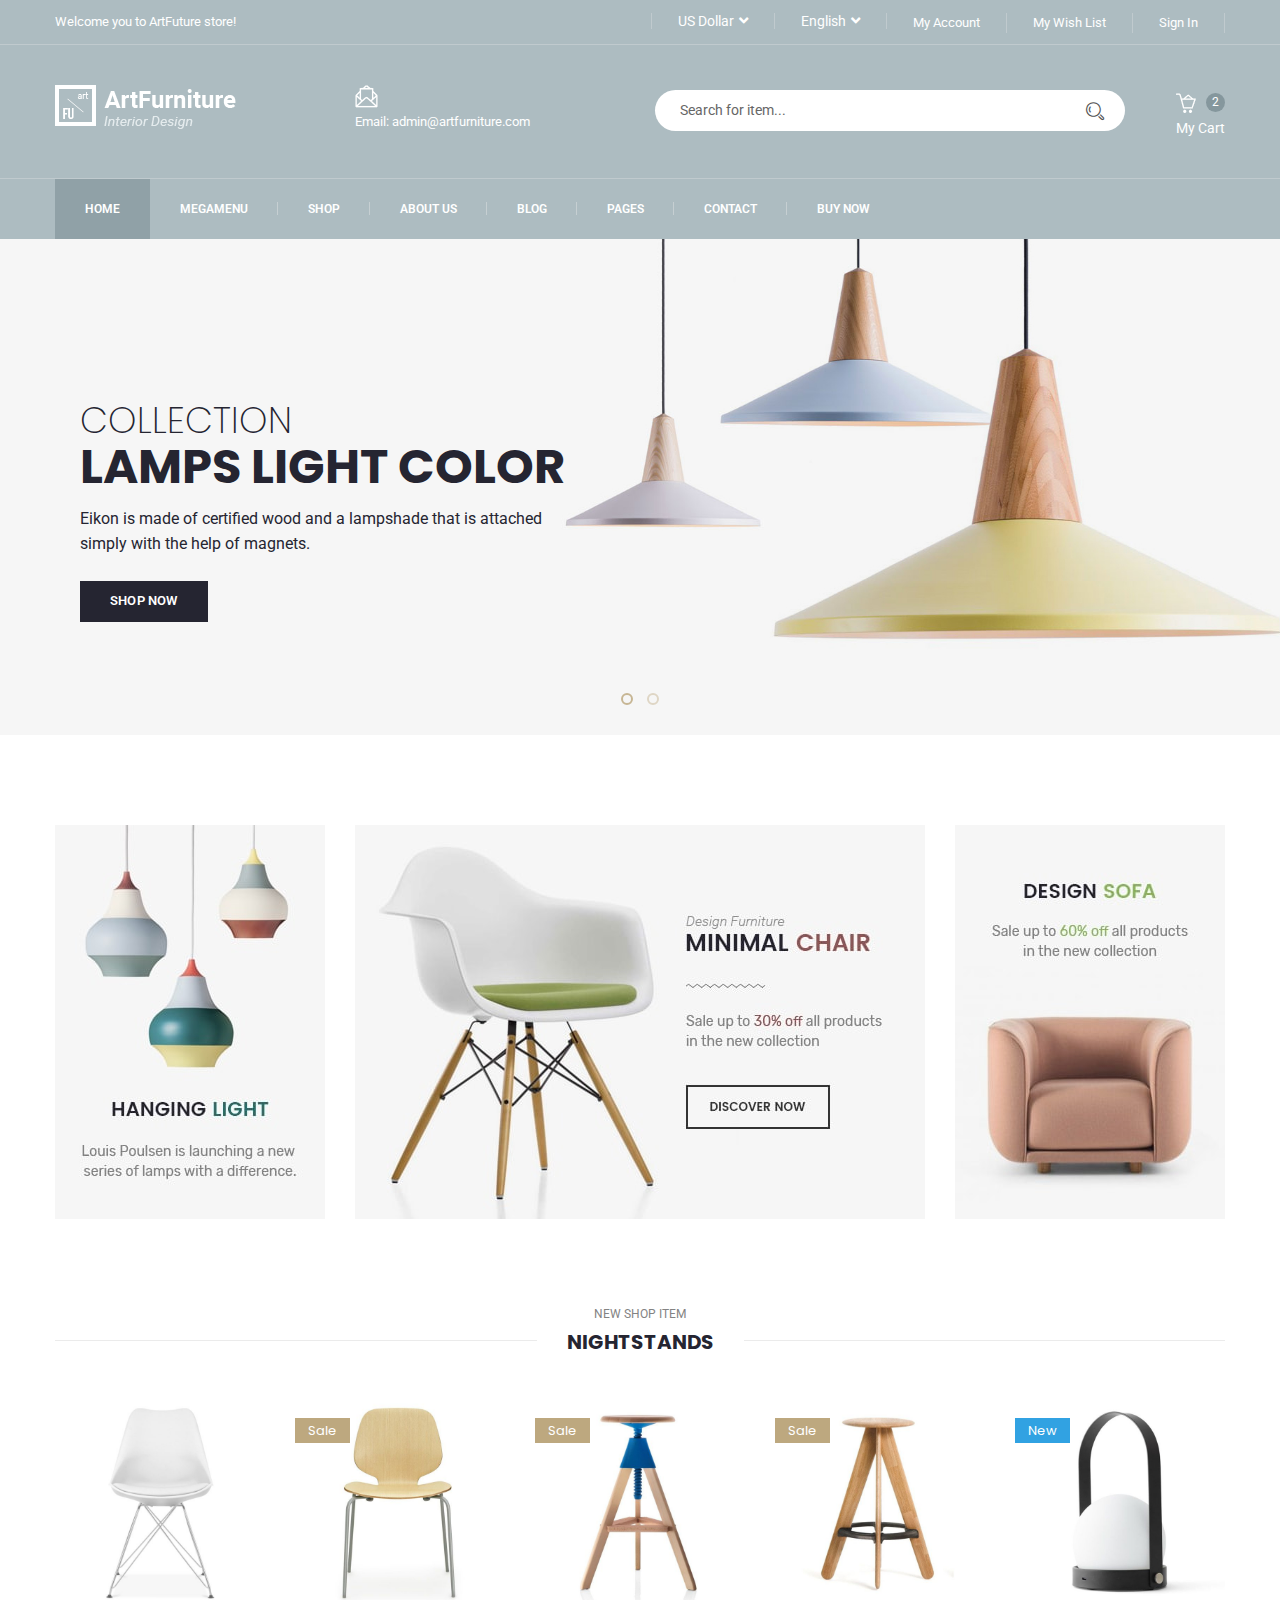
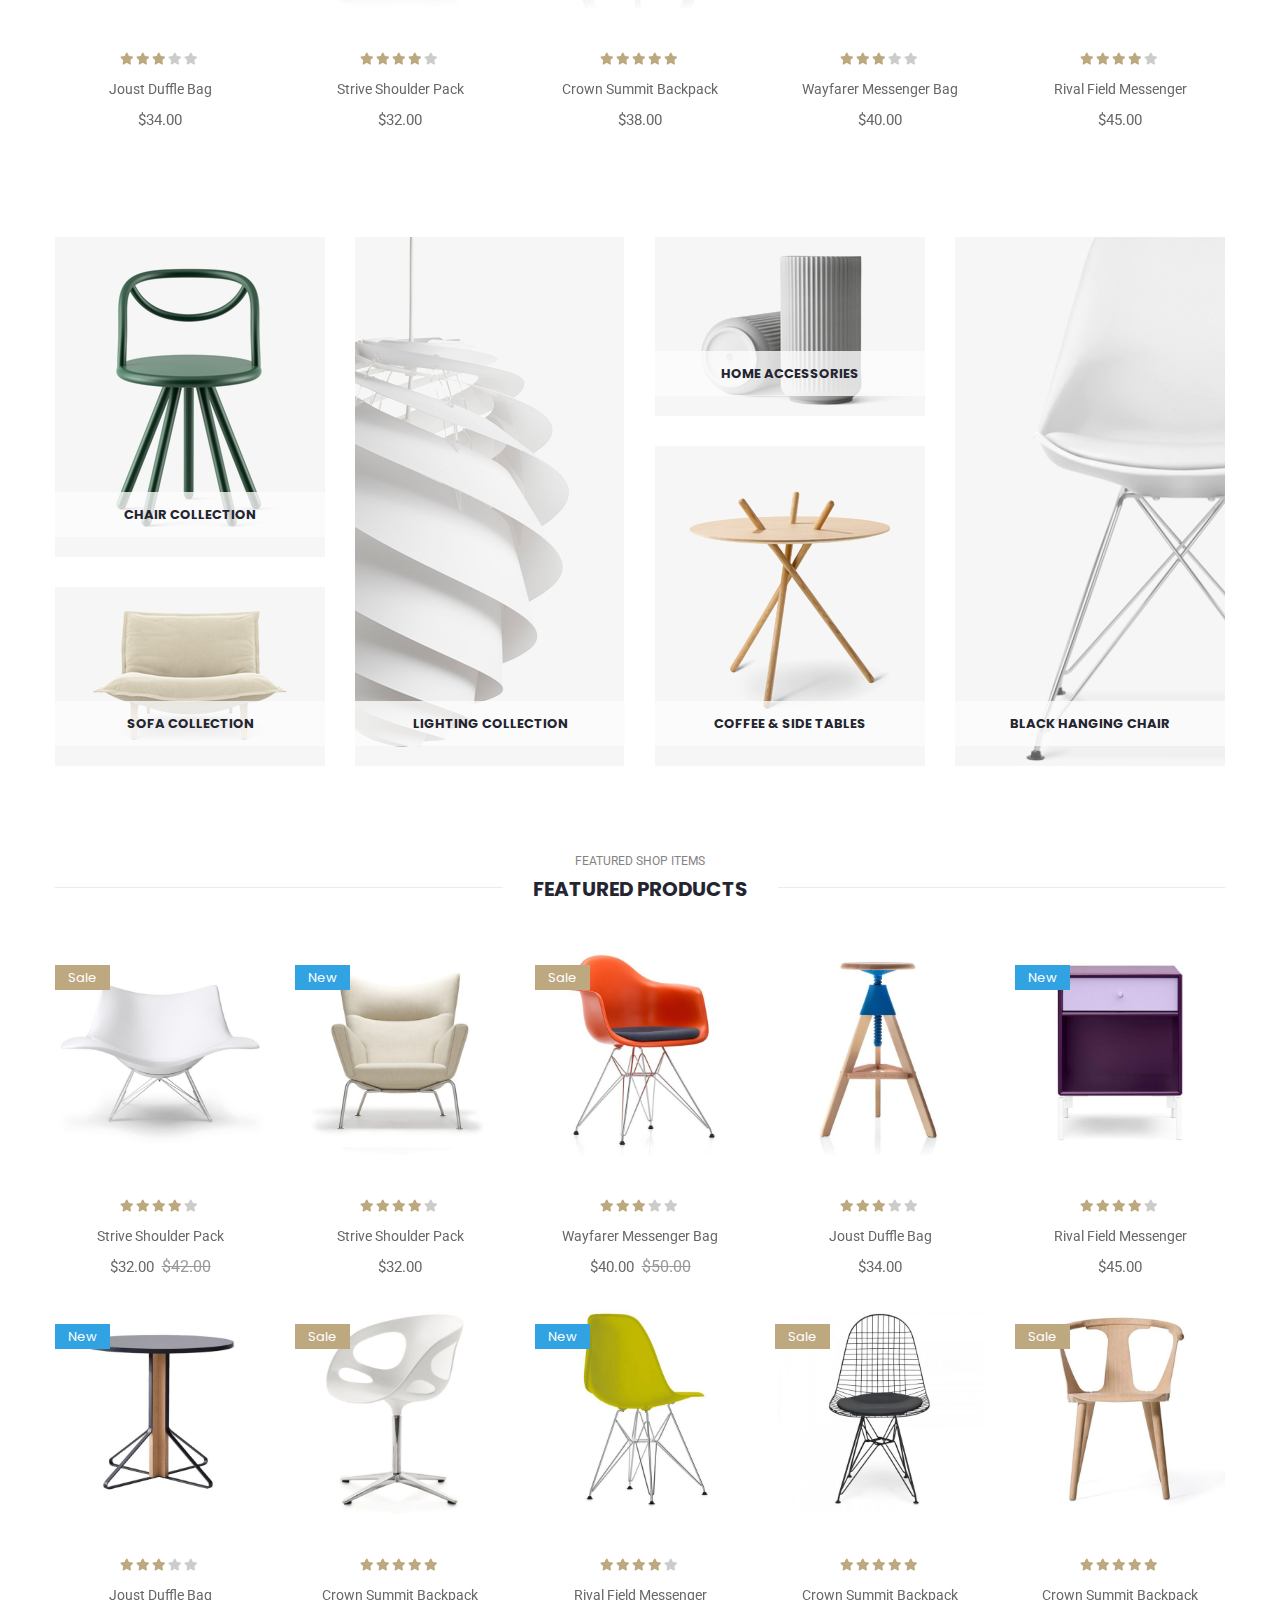
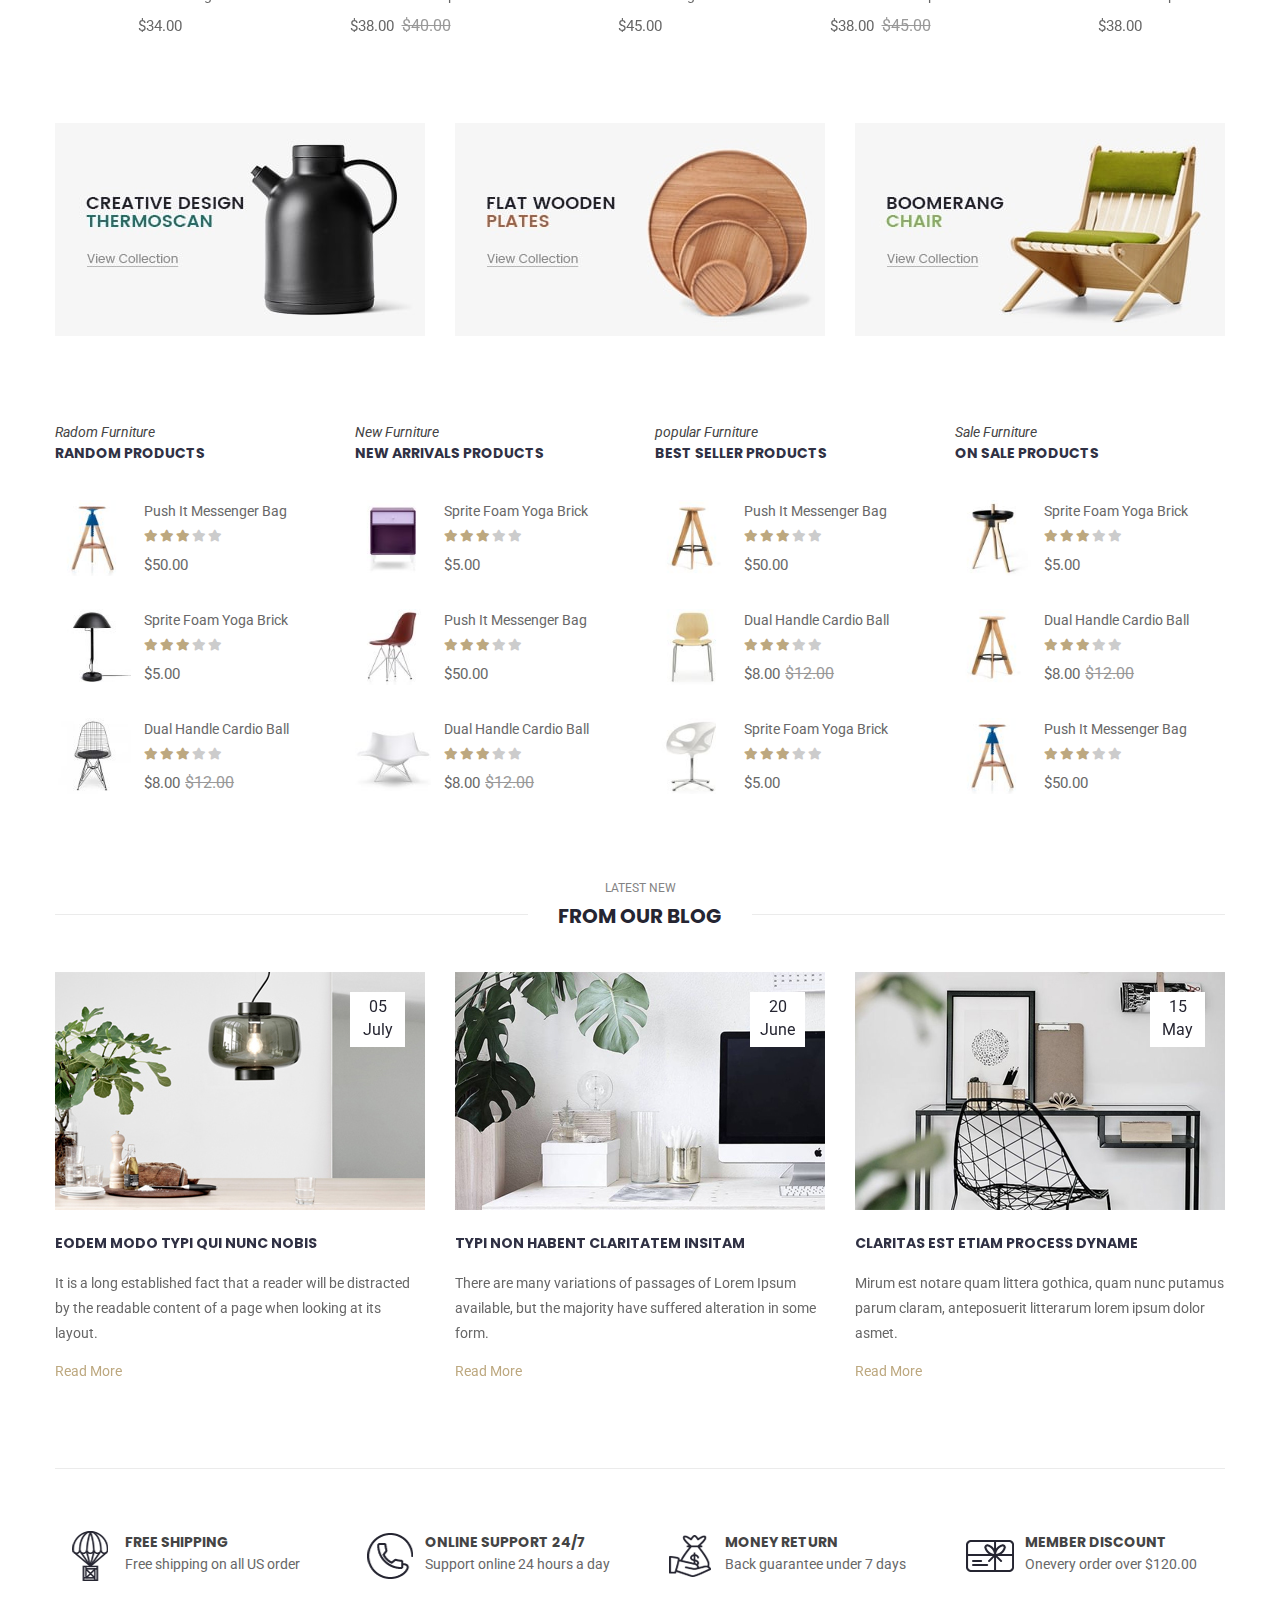
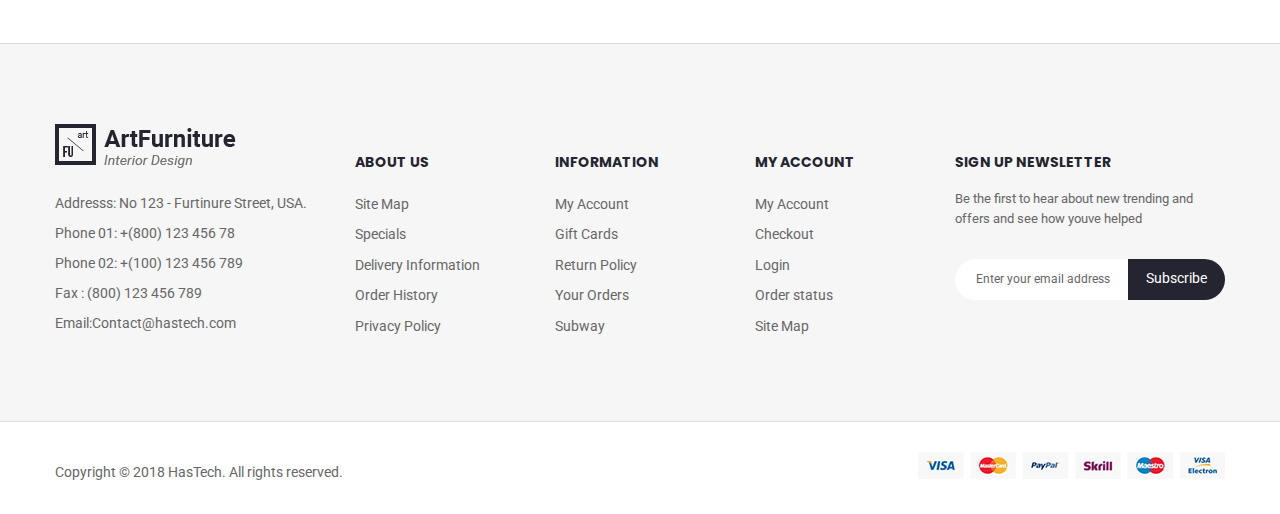
<file: index.html>
<!doctype html>
<html class="no-js" lang="en">
    <head>
        <meta charset="utf-8">
        <meta http-equiv="x-ua-compatible" content="ie=edge">
        <title>Artfurniture - Premium eCommerce Template</title>
        <meta name="description" content="">
        <meta name="viewport" content="width=device-width, initial-scale=1">
        <!-- Favicon -->
        <link rel="shortcut icon" type="image/x-icon" href="assets/img/favicon.png">
        
        <!-- all css here -->
        <link rel="stylesheet" href="assets/css/bootstrap.min.css">
        <link rel="stylesheet" href="assets/css/owl.carousel.min.css">
        <link rel="stylesheet" href="assets/css/font-awesome.min.css">
        <link rel="stylesheet" href="assets/css/ie7.css">
        <link rel="stylesheet" href="assets/css/meanmenu.css">
        <link rel="stylesheet" href="assets/css/animate.css">
        <link rel="stylesheet" href="assets/css/bundle.css">
        <link rel="stylesheet" href="assets/css/slick.css">
        <link rel="stylesheet" href="assets/css/style.css">
        <link rel="stylesheet" href="assets/css/responsive.css">
        <link rel="stylesheet" type="text/css" href="https://cdnjs.cloudflare.com/ajax/libs/font-awesome/5.15.1/css/all.min.css">
    </head>
    <body>
        <!--[if lte IE 9]>
            <p class="browserupgrade">You are using an <strong>outdated</strong> browser. 
            Please <a href="https://browsehappy.com/">upgrade your browser</a> 
            to improve your experience and security.</p>
        <![endif]-->
        
        <!-- Header Area Start -->
        <header class="header-area bg-ash">
            <!--Header Top Area Start -->
            <div class="header-top">
                <div class="container">
                    <div class="row">
                        <div class="col-md-4">
                            <span class="welcome-text">Welcome you to ArtFuture store!</span> <!-- change -->
                        </div>
                        <div class="col-md-8">
                            <div class="header-top-links">
                                <ul class="header-submenu">
                                    <li><a href="#">US Dollar <i class="fa fa-angle-down"></i></a>
                                        <ul class="h-submenu">
                                            <li><a href="#">VND</a></li>
                                            <li><a href="#">USD</a></li>   <!-- change -->
                                        </ul>
                                    </li>
                                </ul>
                                <ul class="header-submenu">
                                    <li><a href="#">English <i class="fa fa-angle-down"></i></a>
                                        <ul class="h-submenu">
                                            <li><a href="#">Vietnamese</a></li>     <!-- change -->
                                        </ul>
                                    </li>
                                </ul>
                                <div class="account-wishlist">
                                    <a href="account.html">My Account</a>
                                    <a href="wishlist.html">My Wish List</a>
                                    <a href="account.html">Sign In</a>
                                </div>
                            </div>
                        </div>
                    </div>
                </div>
            </div>
            <!--Header Top Area End -->
            <!--Header Middle Area Start -->
            <div class="header-middle-area">
                <div class="container">
                    <div class="row">
                        <div class="col-md-3">
                            <div class="logo">
                                <a href="index.html"><img src="assets/img/logo/logo.png" alt="Artfurniture"></a>
                            </div>
                        </div>
                        <div class="col-md-3">
                            <span class="email-image">
                                <span><img src="assets/img/icon/email.png" alt=""></span>
                                <span><span>Email: </span>admin@artfurniture.com</span>
                            </span>
                        </div>
                        <div class="col-md-6">
                            <form action="#" method="post" class="header-search">
                                <input type="text" placeholder="Search for item...">
                                <button><i class="icon icon-Search"></i></button>
                            </form>
                            <div class="cart-box-wrapper">
                                <a class="cart-info" href="cart.html">
                                    <span>
                                        <img src="assets/img/icon/cart.png" alt="">
                                        <span>2</span>
                                    </span>
                                    <span>My Cart</span>
                                </a>
                                <div class="cart-dropdown">
                                    <button class="close"><i class="fa fa-close"></i></button>
                                    <div class="cart-item-a-wrapper">
                                        <div class="cart-item-amount">
                                            <span class="cart-number"><span>2</span> items</span>
                                            <div class="cart-amount">
                                                <h5>Cart Subtotal :</h5>
                                                <h4>$70.00</h4>
                                            </div>
                                        </div>
                                        <a href="checkout.html" class="grey-button">Go to Checkout</a>
                                    </div>
                                    <div class="cart-dropdown-item">
                                        <div class="cart-p-image">
                                            <a href="cart.html"><img src="assets/img/cart/s-1.jpg" alt=""></a>
                                        </div>
                                        <div class="cart-p-text">
                                            <a href="cart.html" class="cart-p-name">Crown Summit Backpack</a>
                                            <span>$38.00</span>
                                            <div class="cart-p-qty">
                                                <label>Qty</label>
                                                <input type="text" placeholder="1">
                                                <button><i class="icon icon-Delete"></i></button>
                                            </div>
                                        </div>
                                    </div>
                                    <div class="cart-dropdown-item">
                                        <div class="cart-p-image">
                                            <a href="cart.html"><img src="assets/img/cart/s-2.jpg" alt=""></a>
                                        </div>
                                        <div class="cart-p-text">
                                            <a href="cart.html" class="cart-p-name">Strive Shoulder Pack</a>
                                            <span>$32.00</span>
                                            <div class="cart-p-qty">
                                                <label>Qty</label>
                                                <input type="text" placeholder="1">
                                                <button><i class="icon icon-Delete"></i></button>
                                            </div>
                                        </div>
                                    </div>
                                    <div class="cart-btn-wrapper">
                                        <a href="cart.html" class="grey-button">View and edit cart</a>
                                    </div>
                                </div>
                            </div>
                        </div>
                    </div>
                </div>
            </div>
            <!--Header Middle Area End -->
            <!-- Mainmenu Area Start -->
            <div class="mainmenu-area header-sticky display-none">
                <div class="container">
                    <div class="menu-wrapper">
                        <div class="main-menu">
                            <nav>
                                <ul>
                                    <li class="active"><a href="index.html">Home</a>
    
                                    </li>
                                    <li class="megamenu"><a href="#">Megamenu</a>
                                        <ul>
                                            <li>
                                                <ul>
                                                    <li>Beds</li>
                                                    <li><a href="#">Platform Beds</a></li>
                                                    <li><a href="#">Storage Beds</a></li>
                                                    <li><a href="#">Regular Beds</a></li>
                                                    <li><a href="#">Sleigh Beds</a></li>
                                                    <li><a href="#">modern beds</a></li>
                                                </ul>
                                            </li>
                                            <li>
                                                <ul>
                                                    <li>Nightstands</li>
                                                    <li><a href="#">Wooden Stand</a></li>
                                                    <li><a href="#">Storage Stand</a></li>
                                                    <li><a href="#">Barrel Stand</a></li>
                                                    <li><a href="#">Black Stand</a></li>
                                                    <li><a href="#">Bedside Stand</a></li>
                                                </ul>
                                            </li>
                                            <li>
                                                <ul>
                                                    <li>Interior</li>
                                                    <li><a href="#">Plastic Cabinet</a></li>
                                                    <li><a href="#">Wooden Doors</a></li>
                                                    <li><a href="#">Kitchen Item</a></li>
                                                    <li><a href="#">Wooden Floors</a></li>
                                                    <li><a href="#">Bathroom Tiles</a></li>
                                                </ul>
                                            </li>
                                        </ul>
                                    </li>
                                    <li><a href="shop.html">Shop</a>
                                        <ul>
                                            <li><a href="shop.html">Shop Page</a></li>
                                            <li><a href="product-details.html">Product Details</a></li>
                                            <li><a href="cart.html">Cart Page</a></li>
                                            <li><a href="checkout.html">Checkout Page</a></li>
                                            <li><a href="wishlist.html">Wishlist Page</a></li>
                                        </ul>
                                    </li>
                                    <li><a href="about.html">About Us</a></li>
                                    <li><a href="blog.html">Blog</a>
                                        <ul>
                                            <li><a href="blog-details.html">Blog Details</a></li>
                                        </ul>
                                    </li>
                                    <li><a href="#">Pages</a>
                                        <ul>
                                            <li><a href="about.html">About Page</a></li>
                                            <li><a href="cart.html">Cart Page</a></li>
                                            <li><a href="checkout.html">Checkout Page</a></li>
                                            <li><a href="wishlist.html">Wishlist Page</a></li>
                                            <li><a href="account.html">Account Page</a></li>
                                            <li><a href="blog.html">Blog Page</a>
                                            <li><a href="blog-details.html">Blog Details</a></li>
                                            <li><a href="contact.html">Contact</a></li>
                                        </ul>
                                    </li>
                                    <li><a href="contact.html">Contact</a></li>
                                    <li><a href="#">Buy Now</a></li>
                                </ul>
                            </nav>
                        </div>
                    </div>
                </div>
            </div>
            <!-- Mainmenu Area End -->
            <!-- Mobile Menu Area Start -->
            <div class="mobile-menu-area container">
                <div class="mobile-menu">
                    <nav id="mobile-menu-active">
                        <ul class="menu-overflow">
                            <li><a href="index.html">HOME</a>
                                <ul>
                                    <li><a href="index.html">Homepage One</a></li>
                                    <li><a href="index-2.html">Homepage Two</a></li>
                                    <li><a href="index-3.html">Homepage Three</a></li>
                                    <li><a href="index-4.html">Homepage Four</a></li>
                                </ul>
                            </li>
                            <li><a href="about.html">About Us</a></li>
                            <li><a href="shop.html">Shop</a>
                                <ul>
                                    <li><a href="product-details.html">Product Details Page</a></li>
                                    <li><a href="cart.html">Cart Page</a></li>
                                    <li><a href="checkout.html">Checkout Page</a></li>
                                    <li><a href="wishlist.html">Wishlist Page</a></li>
                                </ul>
                            </li>
                            <li><a href="blog.html">Blog</a>
                                <ul>
                                    <li><a href="blog-details.html">Blog Details</a></li>
                                </ul>
                            </li>
                            <li><a href="account.html">Account</a></li>
                            <li><a href="contact.html">Contact</a></li>
                        </ul>
                    </nav>                          
                </div>
            </div>
            <!-- Mobile Menu Area End -->
        </header>
        <!-- Header Area End -->
        <!-- Slider Area Start -->
        <div class="slider-area">
            <div class="slider-wrapper owl-carousel carousel-style-dot">
                <div class="single-slide" style="background-image: url('assets/img/slider/1.jpg');">
                    <div class="container">
                        <div class="slider-banner">
                            <h1>Collection</h1>
                            <h2>Lamps light Color</h2>
                            <p>Eikon is made of certified wood and a lampshade that is attached<br>simply with the help of magnets.</p>
                            <a href="shop.html" class="banner-btn">Shop now</a>
                        </div>
                    </div>
                </div>
                <div class="single-slide slide-two" style="background-image: url('assets/img/slider/2.jpg');">
                    <div class="container">
                        <div class="slider-banner">
                            <h1>inimalist design</h1>
                            <h2>Lounge Chairs</h2>
                            <p>Doko Demo is a minimalist design created by<br>Copenhagen-based designer CZYK</p>
                            <a href="shop.html" class="banner-btn">Shop now</a>
                        </div>
                    </div>
                </div>
            </div>
        </div>
        <!-- Slider Area End -->
        <!-- Banner Area Start -->
        <div class="banner-area pt-90">
            <div class="container">
                <div class="row">
                    <div class="col-lg-3 col-md-3">
                        <a class="banner-image" href="shop.html"><img src="assets/img/banner/1.jpg" alt=""></a>
                    </div>
                    <div class="col-lg-6 col-md-6">
                        <a class="banner-image" href="shop.html"><img src="assets/img/banner/2.jpg" alt=""></a>
                    </div>
                    <div class="col-lg-3 col-md-3">
                        <a class="banner-image" href="shop.html"><img src="assets/img/banner/3.jpg" alt=""></a>
                    </div>
                </div>
            </div>
        </div>
        <!-- Banner Area End -->
        <!-- Product Area Start -->
        <div class="product-area text-center pt-90 pb-85">
            <div class="container">
                <div class="section-title">
                    <span>new shop item</span>
                    <h2><span>Nightstands</span></h2>
                </div>
            </div>
            <div class="container">
                <div class="custom-row">
                    <div class="product-carousel owl-carousel carousel-style-one">
                        <div class="custom-col">
                            <div class="product-item">
                                <div class="product-image-hover">
                                    <a href="shop.html">
                                        <img class="primary-image" src="assets/img/product/1.jpg" alt="">
                                        <img class="hover-image" src="assets/img/product/2.jpg" alt="">
                                    </a>
                                    <div class="product-hover">
                                        <button><i class="icon icon-FullShoppingCart"></i></button>
                                        <a href="wishlist.htnl"><i class="icon icon-Heart"></i></a>
                                        <a href="wishlist.htnl"><i class="icon icon-Files"></i></a>
                                    </div>
                                </div>
                                <div class="product-text">
                                    <div class="product-rating">
                                        <i class="fa fa-star color"></i>
                                        <i class="fa fa-star color"></i>
                                        <i class="fa fa-star color"></i>
                                        <i class="fa fa-star"></i>
                                        <i class="fa fa-star"></i>
                                    </div>
                                    <h4><a href="shop.html">Joust Duffle Bag</a></h4>
                                    <div class="product-price"><span>$34.00</span></div>
                                </div>
                            </div>
                        </div>
                        <div class="custom-col">
                            <div class="product-item">
                                <span class="hot-sale">sale</span>
                                <div class="product-image-hover">
                                    <a href="shop.html">
                                        <img class="primary-image" src="assets/img/product/3.jpg" alt="">
                                        <img class="hover-image" src="assets/img/product/4.jpg" alt="">
                                    </a>
                                    <div class="product-hover">
                                        <button><i class="icon icon-FullShoppingCart"></i></button>
                                        <a href="wishlist.htnl"><i class="icon icon-Heart"></i></a>
                                        <a href="wishlist.htnl"><i class="icon icon-Files"></i></a>
                                    </div>
                                </div>
                                <div class="product-text">
                                    <div class="product-rating">
                                        <i class="fa fa-star color"></i>
                                        <i class="fa fa-star color"></i>
                                        <i class="fa fa-star color"></i>
                                        <i class="fa fa-star color"></i>
                                        <i class="fa fa-star"></i>
                                    </div>
                                    <h4><a href="shop.html">Strive Shoulder Pack</a></h4>
                                    <div class="product-price"><span>$32.00</span></div>
                                </div>
                            </div>
                        </div>
                        <div class="custom-col">
                            <div class="product-item">
                                <span class="hot-sale">sale</span>
                                <div class="product-image-hover">
                                    <a href="shop.html">
                                        <img class="primary-image" src="assets/img/product/5.jpg" alt="">
                                        <img class="hover-image" src="assets/img/product/6.jpg" alt="">
                                    </a>
                                    <div class="product-hover">
                                        <button><i class="icon icon-FullShoppingCart"></i></button>
                                        <a href="wishlist.htnl"><i class="icon icon-Heart"></i></a>
                                        <a href="wishlist.htnl"><i class="icon icon-Files"></i></a>
                                    </div>
                                </div>
                                <div class="product-text">
                                    <div class="product-rating">
                                        <i class="fa fa-star color"></i>
                                        <i class="fa fa-star color"></i>
                                        <i class="fa fa-star color"></i>
                                        <i class="fa fa-star color"></i>
                                        <i class="fa fa-star color"></i>
                                    </div>
                                    <h4><a href="shop.html">Crown Summit Backpack</a></h4>
                                    <div class="product-price"><span>$38.00</span></div>
                                </div>
                            </div>
                        </div>
                        <div class="custom-col">
                            <div class="product-item">
                                <span class="hot-sale">sale</span>
                                <div class="product-image-hover">
                                    <a href="shop.html">
                                        <img class="primary-image" src="assets/img/product/7.jpg" alt="">
                                        <img class="hover-image" src="assets/img/product/8.jpg" alt="">
                                    </a>
                                    <div class="product-hover">
                                        <button><i class="icon icon-FullShoppingCart"></i></button>
                                        <a href="wishlist.htnl"><i class="icon icon-Heart"></i></a>
                                        <a href="wishlist.htnl"><i class="icon icon-Files"></i></a>
                                    </div>
                                </div>
                                <div class="product-text">
                                    <div class="product-rating">
                                        <i class="fa fa-star color"></i>
                                        <i class="fa fa-star color"></i>
                                        <i class="fa fa-star color"></i>
                                        <i class="fa fa-star"></i>
                                        <i class="fa fa-star"></i>
                                    </div>
                                    <h4><a href="shop.html">Wayfarer Messenger Bag</a></h4>
                                    <div class="product-price"><span>$40.00</span></div>
                                </div>
                            </div>
                        </div>
                        <div class="custom-col">
                            <div class="product-item">
                                <span class="">New</span>
                                <div class="product-image-hover">
                                    <a href="shop.html">
                                        <img class="primary-image" src="assets/img/product/9.jpg" alt="">
                                        <img class="hover-image" src="assets/img/product/10.jpg" alt="">
                                    </a>
                                    <div class="product-hover">
                                        <button><i class="icon icon-FullShoppingCart"></i></button>
                                        <a href="wishlist.htnl"><i class="icon icon-Heart"></i></a>
                                        <a href="wishlist.htnl"><i class="icon icon-Files"></i></a>
                                    </div>
                                </div>
                                <div class="product-text">
                                    <div class="product-rating">
                                        <i class="fa fa-star color"></i>
                                        <i class="fa fa-star color"></i>
                                        <i class="fa fa-star color"></i>
                                        <i class="fa fa-star color"></i>
                                        <i class="fa fa-star"></i>
                                    </div>
                                    <h4><a href="shop.html">Rival Field Messenger</a></h4>
                                    <div class="product-price"><span>$45.00</span></div>
                                </div>
                            </div>
                        </div>
                        <div class="custom-col">
                            <div class="product-item">
                                <div class="product-image-hover">
                                    <a href="shop.html">
                                        <img class="primary-image" src="assets/img/product/11.jpg" alt="">
                                        <img class="hover-image" src="assets/img/product/12.jpg" alt="">
                                    </a>
                                    <div class="product-hover">
                                        <button><i class="icon icon-FullShoppingCart"></i></button>
                                        <a href="wishlist.htnl"><i class="icon icon-Heart"></i></a>
                                        <a href="wishlist.htnl"><i class="icon icon-Files"></i></a>
                                    </div>
                                </div>
                                <div class="product-text">
                                    <div class="product-rating">
                                        <i class="fa fa-star color"></i>
                                        <i class="fa fa-star color"></i>
                                        <i class="fa fa-star color"></i>
                                        <i class="fa fa-star"></i>
                                        <i class="fa fa-star"></i>
                                    </div>
                                    <h4><a href="shop.html">Joust Duffle Bag</a></h4>
                                    <div class="product-price"><span>$34.00</span></div>
                                </div>
                            </div>
                        </div>
                        <div class="custom-col">
                            <div class="product-item">
                                <span class="hot-sale">sale</span>
                                <div class="product-image-hover">
                                    <a href="shop.html">
                                        <img class="primary-image" src="assets/img/product/13.jpg" alt="">
                                        <img class="hover-image" src="assets/img/product/14.jpg" alt="">
                                    </a>
                                    <div class="product-hover">
                                        <button><i class="icon icon-FullShoppingCart"></i></button>
                                        <a href="wishlist.htnl"><i class="icon icon-Heart"></i></a>
                                        <a href="wishlist.htnl"><i class="icon icon-Files"></i></a>
                                    </div>
                                </div>
                                <div class="product-text">
                                    <div class="product-rating">
                                        <i class="fa fa-star color"></i>
                                        <i class="fa fa-star color"></i>
                                        <i class="fa fa-star color"></i>
                                        <i class="fa fa-star color"></i>
                                        <i class="fa fa-star"></i>
                                    </div>
                                    <h4><a href="shop.html">Strive Shoulder Pack</a></h4>
                                    <div class="product-price"><span>$32.00</span></div>
                                </div>
                            </div>
                        </div>
                        <div class="custom-col">
                            <div class="product-item">
                                <span class="hot-sale">sale</span>
                                <div class="product-image-hover">
                                    <a href="shop.html">
                                        <img class="primary-image" src="assets/img/product/15.jpg" alt="">
                                        <img class="hover-image" src="assets/img/product/16.jpg" alt="">
                                    </a>
                                    <div class="product-hover">
                                        <button><i class="icon icon-FullShoppingCart"></i></button>
                                        <a href="wishlist.htnl"><i class="icon icon-Heart"></i></a>
                                        <a href="wishlist.htnl"><i class="icon icon-Files"></i></a>
                                    </div>
                                </div>
                                <div class="product-text">
                                    <div class="product-rating">
                                        <i class="fa fa-star color"></i>
                                        <i class="fa fa-star color"></i>
                                        <i class="fa fa-star color"></i>
                                        <i class="fa fa-star color"></i>
                                        <i class="fa fa-star color"></i>
                                    </div>
                                    <h4><a href="shop.html">Crown Summit Backpack</a></h4>
                                    <div class="product-price"><span>$38.00</span></div>
                                </div>
                            </div>
                        </div>
                        <div class="custom-col">
                            <div class="product-item">
                                <span class="hot-sale">sale</span>
                                <div class="product-image-hover">
                                    <a href="shop.html">
                                        <img class="primary-image" src="assets/img/product/17.jpg" alt="">
                                        <img class="hover-image" src="assets/img/product/18.jpg" alt="">
                                    </a>
                                    <div class="product-hover">
                                        <button><i class="icon icon-FullShoppingCart"></i></button>
                                        <a href="wishlist.htnl"><i class="icon icon-Heart"></i></a>
                                        <a href="wishlist.htnl"><i class="icon icon-Files"></i></a>
                                    </div>
                                </div>
                                <div class="product-text">
                                    <div class="product-rating">
                                        <i class="fa fa-star color"></i>
                                        <i class="fa fa-star color"></i>
                                        <i class="fa fa-star color"></i>
                                        <i class="fa fa-star"></i>
                                        <i class="fa fa-star"></i>
                                    </div>
                                    <h4><a href="shop.html">Wayfarer Messenger Bag</a></h4>
                                    <div class="product-price"><span>$40.00</span></div>
                                </div>
                            </div>
                        </div>
                        <div class="custom-col">
                            <div class="product-item">
                                <span class="">New</span>
                                <div class="product-image-hover">
                                    <a href="shop.html">
                                        <img class="primary-image" src="assets/img/product/19.jpg" alt="">
                                        <img class="hover-image" src="assets/img/product/20.jpg" alt="">
                                    </a>
                                    <div class="product-hover">
                                        <button><i class="icon icon-FullShoppingCart"></i></button>
                                        <a href="wishlist.htnl"><i class="icon icon-Heart"></i></a>
                                        <a href="wishlist.htnl"><i class="icon icon-Files"></i></a>
                                    </div>
                                </div>
                                <div class="product-text">
                                    <div class="product-rating">
                                        <i class="fa fa-star color"></i>
                                        <i class="fa fa-star color"></i>
                                        <i class="fa fa-star color"></i>
                                        <i class="fa fa-star color"></i>
                                        <i class="fa fa-star"></i>
                                    </div>
                                    <h4><a href="shop.html">Rival Field Messenger</a></h4>
                                    <div class="product-price"><span>$45.00</span></div>
                                </div>
                            </div>
                        </div>
                        <div class="custom-col">
                            <div class="product-item">
                                <span class="hot-sale">sale</span>
                                <div class="product-image-hover">
                                    <a href="shop.html">
                                        <img class="primary-image" src="assets/img/product/22.jpg" alt="">
                                        <img class="hover-image" src="assets/img/product/21.jpg" alt="">
                                    </a>
                                    <div class="product-hover">
                                        <button><i class="icon icon-FullShoppingCart"></i></button>
                                        <a href="wishlist.htnl"><i class="icon icon-Heart"></i></a>
                                        <a href="wishlist.htnl"><i class="icon icon-Files"></i></a>
                                    </div>
                                </div>
                                <div class="product-text">
                                    <div class="product-rating">
                                        <i class="fa fa-star color"></i>
                                        <i class="fa fa-star color"></i>
                                        <i class="fa fa-star color"></i>
                                        <i class="fa fa-star color"></i>
                                        <i class="fa fa-star color"></i>
                                    </div>
                                    <h4><a href="shop.html">Crown Summit Backpack</a></h4>
                                    <div class="product-price"><span>$38.00</span></div>
                                </div>
                            </div>
                        </div>
                        <div class="custom-col">
                            <div class="product-item">
                                <span class="hot-sale">sale</span>
                                <div class="product-image-hover">
                                    <a href="shop.html">
                                        <img class="primary-image" src="assets/img/product/23.jpg" alt="">
                                        <img class="hover-image" src="assets/img/product/17.jpg" alt="">
                                    </a>
                                    <div class="product-hover">
                                        <button><i class="icon icon-FullShoppingCart"></i></button>
                                        <a href="wishlist.htnl"><i class="icon icon-Heart"></i></a>
                                        <a href="wishlist.htnl"><i class="icon icon-Files"></i></a>
                                    </div>
                                </div>
                                <div class="product-text">
                                    <div class="product-rating">
                                        <i class="fa fa-star color"></i>
                                        <i class="fa fa-star color"></i>
                                        <i class="fa fa-star color"></i>
                                        <i class="fa fa-star"></i>
                                        <i class="fa fa-star"></i>
                                    </div>
                                    <h4><a href="shop.html">Wayfarer Messenger Bag</a></h4>
                                    <div class="product-price"><span>$40.00</span></div>
                                </div>
                            </div>
                        </div>
                    </div>
                </div>
            </div>
        </div>
        <!-- Product Area End -->
        <!-- Banner Area Start -->
        <div class="banner-area">
            <div class="container">
                <div class="row grid">
                    <div class="col-md-3 grid-item">
                        <a class="banner-image" href="shop.html">
                            <img src="assets/img/banner/4.jpg" alt="">
                            <span class="banner-hover-text">Chair collection</span>
                        </a>
                    </div>
                    <div class="col-md-3 grid-item">
                        <a class="banner-image" href="shop.html">
                            <img src="assets/img/banner/5.jpg" alt="">
                            <span class="banner-hover-text">Lighting collection</span>
                        </a>
                    </div>
                    <div class="col-md-3 grid-item">
                        <a class="banner-image" href="shop.html">
                            <img src="assets/img/banner/6.jpg" alt="">
                            <span class="banner-hover-text">HOME ACCESSORIES</span>
                        </a>
                    </div>
                    <div class="col-md-3 grid-item">
                        <a class="banner-image" href="shop.html">
                            <img src="assets/img/banner/7.jpg" alt="">
                            <span class="banner-hover-text">Black Hanging Chair</span>
                        </a>
                    </div>
                    <div class="col-md-3 grid-item">
                        <a class="banner-image" href="shop.html">
                            <img src="assets/img/banner/9.jpg" alt="">
                            <span class="banner-hover-text">COFFEE &amp; SIDE TABLES</span>
                        </a>
                    </div>
                    <div class="col-md-3 grid-item">
                        <a class="banner-image" href="shop.html">
                            <img src="assets/img/banner/8.jpg" alt="">
                            <span class="banner-hover-text">sofa collection</span>
                        </a>
                    </div>
                </div>
            </div>
        </div>
        <!-- Banner Area End -->
        <!-- Feature Product Area Start -->
        <div class="feature-product-area text-center ptb-60">
            <div class="container">
                <div class="section-title">
                    <span>featured SHOP ITEMS</span>
                    <h2><span>featured products</span></h2>
                </div>
            </div>
            <div class="container fix">
                <div class="custom-row">
                    <div class="feature-product-carousel owl-carousel">
                        <div class="custom-col">
                            <div class="product-item mb-25">
                                <span class="hot-sale">sale</span>
                                <div class="product-image-hover">
                                    <a href="shop.html">
                                        <img class="primary-image" src="assets/img/product/13.jpg" alt="">
                                        <img class="hover-image" src="assets/img/product/14.jpg" alt="">
                                    </a>
                                    <div class="product-hover">
                                        <button><i class="icon icon-FullShoppingCart"></i></button>
                                        <a href="wishlist.htnl"><i class="icon icon-Heart"></i></a>
                                        <a href="wishlist.htnl"><i class="icon icon-Files"></i></a>
                                    </div>
                                </div>
                                <div class="product-text">
                                    <div class="product-rating">
                                        <i class="fa fa-star color"></i>
                                        <i class="fa fa-star color"></i>
                                        <i class="fa fa-star color"></i>
                                        <i class="fa fa-star color"></i>
                                        <i class="fa fa-star"></i>
                                    </div>
                                    <h4><a href="shop.html">Strive Shoulder Pack</a></h4>
                                    <div class="product-price">
                                        <span>$32.00</span>
                                        <span class="prev-price">$42.00</span>
                                    </div>
                                </div>
                            </div>
                            <div class="product-item mb-25">
                                <span class="">New</span>
                                <div class="product-image-hover">
                                    <a href="shop.html">
                                        <img class="primary-image" src="assets/img/product/24.jpg" alt="">
                                        <img class="hover-image" src="assets/img/product/25.jpg" alt="">
                                    </a>
                                    <div class="product-hover">
                                        <button><i class="icon icon-FullShoppingCart"></i></button>
                                        <a href="wishlist.htnl"><i class="icon icon-Heart"></i></a>
                                        <a href="wishlist.htnl"><i class="icon icon-Files"></i></a>
                                    </div>
                                </div>
                                <div class="product-text">
                                    <div class="product-rating">
                                        <i class="fa fa-star color"></i>
                                        <i class="fa fa-star color"></i>
                                        <i class="fa fa-star color"></i>
                                        <i class="fa fa-star"></i>
                                        <i class="fa fa-star"></i>
                                    </div>
                                    <h4><a href="shop.html">Joust Duffle Bag</a></h4>
                                    <div class="product-price"><span>$34.00</span></div>
                                </div>
                            </div>
                        </div>
                        <div class="custom-col">
                            <div class="product-item mb-25">
                                <span class="">New</span>
                                <div class="product-image-hover">
                                    <a href="shop.html">
                                        <img class="primary-image" src="assets/img/product/26.jpg" alt="">
                                        <img class="hover-image" src="assets/img/product/27.jpg" alt="">
                                    </a>
                                    <div class="product-hover">
                                        <button><i class="icon icon-FullShoppingCart"></i></button>
                                        <a href="wishlist.htnl"><i class="icon icon-Heart"></i></a>
                                        <a href="wishlist.htnl"><i class="icon icon-Files"></i></a>
                                    </div>
                                </div>
                                <div class="product-text">
                                    <div class="product-rating">
                                        <i class="fa fa-star color"></i>
                                        <i class="fa fa-star color"></i>
                                        <i class="fa fa-star color"></i>
                                        <i class="fa fa-star color"></i>
                                        <i class="fa fa-star"></i>
                                    </div>
                                    <h4><a href="shop.html">Strive Shoulder Pack</a></h4>
                                    <div class="product-price"><span>$32.00</span></div>
                                </div>
                            </div>
                            <div class="product-item mb-25">
                                <span class="hot-sale">sale</span>
                                <div class="product-image-hover">
                                    <a href="shop.html">
                                        <img class="primary-image" src="assets/img/product/28.jpg" alt="">
                                        <img class="hover-image" src="assets/img/product/29.jpg" alt="">
                                    </a>
                                    <div class="product-hover">
                                        <button><i class="icon icon-FullShoppingCart"></i></button>
                                        <a href="wishlist.htnl"><i class="icon icon-Heart"></i></a>
                                        <a href="wishlist.htnl"><i class="icon icon-Files"></i></a>
                                    </div>
                                </div>
                                <div class="product-text">
                                    <div class="product-rating">
                                        <i class="fa fa-star color"></i>
                                        <i class="fa fa-star color"></i>
                                        <i class="fa fa-star color"></i>
                                        <i class="fa fa-star color"></i>
                                        <i class="fa fa-star color"></i>
                                    </div>
                                    <h4><a href="shop.html">Crown Summit Backpack</a></h4>
                                    <div class="product-price">
                                        <span>$38.00</span>
                                        <span class="prev-price">$40.00</span>
                                    </div>
                                </div>
                            </div>
                        </div>
                        <div class="custom-col">
                            <div class="product-item mb-25">
                                <span class="hot-sale">sale</span>
                                <div class="product-image-hover">
                                    <a href="shop.html">
                                        <img class="primary-image" src="assets/img/product/30.jpg" alt="">
                                        <img class="hover-image" src="assets/img/product/31.jpg" alt="">
                                    </a>
                                    <div class="product-hover">
                                        <button><i class="icon icon-FullShoppingCart"></i></button>
                                        <a href="wishlist.htnl"><i class="icon icon-Heart"></i></a>
                                        <a href="wishlist.htnl"><i class="icon icon-Files"></i></a>
                                    </div>
                                </div>
                                <div class="product-text">
                                    <div class="product-rating">
                                        <i class="fa fa-star color"></i>
                                        <i class="fa fa-star color"></i>
                                        <i class="fa fa-star color"></i>
                                        <i class="fa fa-star"></i>
                                        <i class="fa fa-star"></i>
                                    </div>
                                    <h4><a href="shop.html">Wayfarer Messenger Bag</a></h4>
                                    <div class="product-price">
                                        <span>$40.00</span>
                                        <span class="prev-price">$50.00</span>
                                    </div>
                                </div>
                            </div>
                            <div class="product-item mb-25">
                                <span class="">New</span>
                                <div class="product-image-hover">
                                    <a href="shop.html">
                                        <img class="primary-image" src="assets/img/product/23.jpg" alt="">
                                        <img class="hover-image" src="assets/img/product/17.jpg" alt="">
                                    </a>
                                    <div class="product-hover">
                                        <button><i class="icon icon-FullShoppingCart"></i></button>
                                        <a href="wishlist.htnl"><i class="icon icon-Heart"></i></a>
                                        <a href="wishlist.htnl"><i class="icon icon-Files"></i></a>
                                    </div>
                                </div>
                                <div class="product-text">
                                    <div class="product-rating">
                                        <i class="fa fa-star color"></i>
                                        <i class="fa fa-star color"></i>
                                        <i class="fa fa-star color"></i>
                                        <i class="fa fa-star color"></i>
                                        <i class="fa fa-star"></i>
                                    </div>
                                    <h4><a href="shop.html">Rival Field Messenger</a></h4>
                                    <div class="product-price"><span>$45.00</span></div>
                                </div>
                            </div>
                        </div>
                        <div class="custom-col">
                            <div class="product-item mb-25">
                                <div class="product-image-hover">
                                    <a href="shop.html">
                                        <img class="primary-image" src="assets/img/product/5.jpg" alt="">
                                        <img class="hover-image" src="assets/img/product/6.jpg" alt="">
                                    </a>
                                    <div class="product-hover">
                                        <button><i class="icon icon-FullShoppingCart"></i></button>
                                        <a href="wishlist.htnl"><i class="icon icon-Heart"></i></a>
                                        <a href="wishlist.htnl"><i class="icon icon-Files"></i></a>
                                    </div>
                                </div>
                                <div class="product-text">
                                    <div class="product-rating">
                                        <i class="fa fa-star color"></i>
                                        <i class="fa fa-star color"></i>
                                        <i class="fa fa-star color"></i>
                                        <i class="fa fa-star"></i>
                                        <i class="fa fa-star"></i>
                                    </div>
                                    <h4><a href="shop.html">Joust Duffle Bag</a></h4>
                                    <div class="product-price"><span>$34.00</span></div>
                                </div>
                            </div>
                            <div class="product-item mb-25">
                                <span class="hot-sale">sale</span>
                                <div class="product-image-hover">
                                    <a href="shop.html">
                                        <img class="primary-image" src="assets/img/product/15.jpg" alt="">
                                        <img class="hover-image" src="assets/img/product/16.jpg" alt="">
                                    </a>
                                    <div class="product-hover">
                                        <button><i class="icon icon-FullShoppingCart"></i></button>
                                        <a href="wishlist.htnl"><i class="icon icon-Heart"></i></a>
                                        <a href="wishlist.htnl"><i class="icon icon-Files"></i></a>
                                    </div>
                                </div>
                                <div class="product-text">
                                    <div class="product-rating">
                                        <i class="fa fa-star color"></i>
                                        <i class="fa fa-star color"></i>
                                        <i class="fa fa-star color"></i>
                                        <i class="fa fa-star color"></i>
                                        <i class="fa fa-star color"></i>
                                    </div>
                                    <h4><a href="shop.html">Crown Summit Backpack</a></h4>
                                    <div class="product-price">
                                        <span>$38.00</span>
                                        <span class="prev-price">$45.00</span>
                                    </div>
                                </div>
                            </div>
                        </div>
                        <div class="custom-col">
                            <div class="product-item mb-25">
                                <span class="">New</span>
                                <div class="product-image-hover">
                                    <a href="shop.html">
                                        <img class="primary-image" src="assets/img/product/19.jpg" alt="">
                                        <img class="hover-image" src="assets/img/product/20.jpg" alt="">
                                    </a>
                                    <div class="product-hover">
                                        <button><i class="icon icon-FullShoppingCart"></i></button>
                                        <a href="wishlist.htnl"><i class="icon icon-Heart"></i></a>
                                        <a href="wishlist.htnl"><i class="icon icon-Files"></i></a>
                                    </div>
                                </div>
                                <div class="product-text">
                                    <div class="product-rating">
                                        <i class="fa fa-star color"></i>
                                        <i class="fa fa-star color"></i>
                                        <i class="fa fa-star color"></i>
                                        <i class="fa fa-star color"></i>
                                        <i class="fa fa-star"></i>
                                    </div>
                                    <h4><a href="shop.html">Rival Field Messenger</a></h4>
                                    <div class="product-price"><span>$45.00</span></div>
                                </div>
                            </div>
                            <div class="product-item mb-25">
                                <span class="hot-sale">sale</span>
                                <div class="product-image-hover">
                                    <a href="shop.html">
                                        <img class="primary-image" src="assets/img/product/32.jpg" alt="">
                                        <img class="hover-image" src="assets/img/product/33.jpg" alt="">
                                    </a>
                                    <div class="product-hover">
                                        <button><i class="icon icon-FullShoppingCart"></i></button>
                                        <a href="wishlist.htnl"><i class="icon icon-Heart"></i></a>
                                        <a href="wishlist.htnl"><i class="icon icon-Files"></i></a>
                                    </div>
                                </div>
                                <div class="product-text">
                                    <div class="product-rating">
                                        <i class="fa fa-star color"></i>
                                        <i class="fa fa-star color"></i>
                                        <i class="fa fa-star color"></i>
                                        <i class="fa fa-star color"></i>
                                        <i class="fa fa-star color"></i>
                                    </div>
                                    <h4><a href="shop.html">Crown Summit Backpack</a></h4>
                                    <div class="product-price"><span>$38.00</span></div>
                                </div>
                            </div>
                        </div>
                    </div>
                </div>
            </div>
        </div>
        <!-- Feature Product Area End -->
        <!-- Banner Area Start -->
        <div class="banner-area">
            <div class="container">
                <div class="row">
                    <div class="col-md-4">
                        <a class="banner-image" href="shop.html"><img src="assets/img/banner/10.jpg" alt=""></a>
                    </div>
                    <div class="col-md-4">
                        <a class="banner-image" href="shop.html"><img src="assets/img/banner/11.jpg" alt=""></a>
                    </div>
                    <div class="col-md-4">
                        <a class="banner-image" href="shop.html"><img src="assets/img/banner/12.jpg" alt=""></a>
                    </div>
                </div>
            </div>
        </div>
        <!-- Banner Area End -->
        <!-- Product Widget Area Start -->
        <div class="product-widget-area pt-90 pb-70">
            <div class="container">
                <div class="row">
                    <div class="col-lg-3 col-md-6">
                        <div class="single-product-widget">
                            <div class="product-widget-title">
                                <span>Radom Furniture</span>
                                <h4>Random products</h4>
                            </div>
                            <div class="product-widget-item">
                                <div class="product-wid-img">
                                    <a href="shop.html"><img src="assets/img/widget/1.jpg" alt=""></a>
                                </div>
                                <div class="product-text">
                                    <h4><a href="shop.html">Push It Messenger Bag</a></h4>
                                    <div class="product-rating">
                                        <i class="fa fa-star color"></i>
                                        <i class="fa fa-star color"></i>
                                        <i class="fa fa-star color"></i>
                                        <i class="fa fa-star"></i>
                                        <i class="fa fa-star"></i>
                                    </div>
                                    <div class="product-price"><span>$50.00</span></div>
                                </div>
                            </div>
                            <div class="product-widget-item">
                                <div class="product-wid-img">
                                    <a href="shop.html"><img src="assets/img/widget/10.jpg" alt=""></a>
                                </div>
                                <div class="product-text">
                                    <h4><a href="shop.html">Sprite Foam Yoga Brick</a></h4>
                                    <div class="product-rating">
                                        <i class="fa fa-star color"></i>
                                        <i class="fa fa-star color"></i>
                                        <i class="fa fa-star color"></i>
                                        <i class="fa fa-star"></i>
                                        <i class="fa fa-star"></i>
                                    </div>
                                    <div class="product-price"><span>$5.00</span></div>
                                </div>
                            </div>
                            <div class="product-widget-item">
                                <div class="product-wid-img">
                                    <a href="shop.html"><img src="assets/img/widget/4.jpg" alt=""></a>
                                </div>
                                <div class="product-text">
                                    <h4><a href="shop.html">Dual Handle Cardio Ball</a></h4>
                                    <div class="product-rating">
                                        <i class="fa fa-star color"></i>
                                        <i class="fa fa-star color"></i>
                                        <i class="fa fa-star color"></i>
                                        <i class="fa fa-star"></i>
                                        <i class="fa fa-star"></i>
                                    </div>
                                    <div class="product-price"><span>$8.00</span><span class="prev-price">$12.00</span></div>
                                </div>
                            </div>
                        </div>
                    </div>
                    <div class="col-lg-3 col-md-6">
                        <div class="single-product-widget">
                            <div class="product-widget-title">
                                <span>New Furniture</span>
                                <h4>new arrivals products</h4>
                            </div>
                            <div class="product-widget-item">
                                <div class="product-wid-img">
                                    <a href="shop.html"><img src="assets/img/widget/2.jpg" alt=""></a>
                                </div>
                                <div class="product-text">
                                    <h4><a href="shop.html">Sprite Foam Yoga Brick</a></h4>
                                    <div class="product-rating">
                                        <i class="fa fa-star color"></i>
                                        <i class="fa fa-star color"></i>
                                        <i class="fa fa-star color"></i>
                                        <i class="fa fa-star"></i>
                                        <i class="fa fa-star"></i>
                                    </div>
                                    <div class="product-price"><span>$5.00</span></div>
                                </div>
                            </div>
                            <div class="product-widget-item">
                                <div class="product-wid-img">
                                    <a href="shop.html"><img src="assets/img/widget/3.jpg" alt=""></a>
                                </div>
                                <div class="product-text">
                                    <h4><a href="shop.html">Push It Messenger Bag</a></h4>
                                    <div class="product-rating">
                                        <i class="fa fa-star color"></i>
                                        <i class="fa fa-star color"></i>
                                        <i class="fa fa-star color"></i>
                                        <i class="fa fa-star"></i>
                                        <i class="fa fa-star"></i>
                                    </div>
                                    <div class="product-price"><span>$50.00</span></div>
                                </div>
                            </div>
                            <div class="product-widget-item">
                                <div class="product-wid-img">
                                    <a href="shop.html"><img src="assets/img/widget/5.jpg" alt=""></a>
                                </div>
                                <div class="product-text">
                                    <h4><a href="shop.html">Dual Handle Cardio Ball</a></h4>
                                    <div class="product-rating">
                                        <i class="fa fa-star color"></i>
                                        <i class="fa fa-star color"></i>
                                        <i class="fa fa-star color"></i>
                                        <i class="fa fa-star"></i>
                                        <i class="fa fa-star"></i>
                                    </div>
                                    <div class="product-price"><span>$8.00</span><span class="prev-price">$12.00</span></div>
                                </div>
                            </div>
                        </div>
                    </div>
                    <div class="col-lg-3 col-md-6">
                        <div class="single-product-widget">
                            <div class="product-widget-title">
                                <span>popular Furniture</span>
                                <h4>best seller products</h4>
                            </div>
                            <div class="product-widget-item">
                                <div class="product-wid-img">
                                    <a href="shop.html"><img src="assets/img/widget/6.jpg" alt=""></a>
                                </div>
                                <div class="product-text">
                                    <h4><a href="shop.html">Push It Messenger Bag</a></h4>
                                    <div class="product-rating">
                                        <i class="fa fa-star color"></i>
                                        <i class="fa fa-star color"></i>
                                        <i class="fa fa-star color"></i>
                                        <i class="fa fa-star"></i>
                                        <i class="fa fa-star"></i>
                                    </div>
                                    <div class="product-price"><span>$50.00</span></div>
                                </div>
                            </div>
                            <div class="product-widget-item">
                                <div class="product-wid-img">
                                    <a href="shop.html"><img src="assets/img/widget/7.jpg" alt=""></a>
                                </div>
                                <div class="product-text">
                                    <h4><a href="shop.html">Dual Handle Cardio Ball</a></h4>
                                    <div class="product-rating">
                                        <i class="fa fa-star color"></i>
                                        <i class="fa fa-star color"></i>
                                        <i class="fa fa-star color"></i>
                                        <i class="fa fa-star"></i>
                                        <i class="fa fa-star"></i>
                                    </div>
                                    <div class="product-price"><span>$8.00</span><span class="prev-price">$12.00</span></div>
                                </div>
                            </div>
                            <div class="product-widget-item">
                                <div class="product-wid-img">
                                    <a href="shop.html"><img src="assets/img/widget/8.jpg" alt=""></a>
                                </div>
                                <div class="product-text">
                                    <h4><a href="shop.html">Sprite Foam Yoga Brick</a></h4>
                                    <div class="product-rating">
                                        <i class="fa fa-star color"></i>
                                        <i class="fa fa-star color"></i>
                                        <i class="fa fa-star color"></i>
                                        <i class="fa fa-star"></i>
                                        <i class="fa fa-star"></i>
                                    </div>
                                    <div class="product-price"><span>$5.00</span></div>
                                </div>
                            </div>
                        </div>
                    </div>
                    <div class="col-lg-3 col-md-6">
                        <div class="single-product-widget">
                            <div class="product-widget-title">
                                <span>Sale Furniture</span>
                                <h4>On Sale products</h4>
                            </div>
                            <div class="product-widget-item">
                                <div class="product-wid-img">
                                    <a href="shop.html"><img src="assets/img/widget/9.jpg" alt=""></a>
                                </div>
                                <div class="product-text">
                                    <h4><a href="shop.html">Sprite Foam Yoga Brick</a></h4>
                                    <div class="product-rating">
                                        <i class="fa fa-star color"></i>
                                        <i class="fa fa-star color"></i>
                                        <i class="fa fa-star color"></i>
                                        <i class="fa fa-star"></i>
                                        <i class="fa fa-star"></i>
                                    </div>
                                    <div class="product-price"><span>$5.00</span></div>
                                </div>
                            </div>
                            <div class="product-widget-item">
                                <div class="product-wid-img">
                                    <a href="shop.html"><img src="assets/img/widget/6.jpg" alt=""></a>
                                </div>
                                <div class="product-text">
                                    <h4><a href="shop.html">Dual Handle Cardio Ball</a></h4>
                                    <div class="product-rating">
                                        <i class="fa fa-star color"></i>
                                        <i class="fa fa-star color"></i>
                                        <i class="fa fa-star color"></i>
                                        <i class="fa fa-star"></i>
                                        <i class="fa fa-star"></i>
                                    </div>
                                    <div class="product-price"><span>$8.00</span><span class="prev-price">$12.00</span></div>
                                </div>
                            </div>
                            <div class="product-widget-item">
                                <div class="product-wid-img">
                                    <a href="shop.html"><img src="assets/img/widget/1.jpg" alt=""></a>
                                </div>
                                <div class="product-text">
                                    <h4><a href="shop.html">Push It Messenger Bag</a></h4>
                                    <div class="product-rating">
                                        <i class="fa fa-star color"></i>
                                        <i class="fa fa-star color"></i>
                                        <i class="fa fa-star color"></i>
                                        <i class="fa fa-star"></i>
                                        <i class="fa fa-star"></i>
                                    </div>
                                    <div class="product-price"><span>$50.00</span></div>
                                </div>
                            </div>
                        </div>
                    </div>
                </div>
            </div>
        </div>
        <!-- Product Widget Area End -->
        <!-- Blog Area Start -->
        <div class="blog-area pb-85">
            <div class="container text-center">
                <div class="section-title">
                    <span>Latest New</span>
                    <h2><span>FROM OUR BLOG</span></h2>
                </div>
            </div>
            <div class="container">
                <div class="custom-row">
                    <div class="blog-carousel owl-carousel">
                        <div class="custom-col">
                            <div class="single-blog">
                                <div class="blog-image">
                                    <a href="blog.html">
                                        <img src="assets/img/blog/1.jpg" alt="">
                                        <span>05 <span>July</span></span>
                                    </a>
                                </div>
                                <div class="blog-text">
                                    <h5><a href="blog.html">Eodem modo typi qui nunc nobis</a></h5>
                                    <p>It is a long established fact that a reader will be distracted by the readable content of a page when looking at its layout.</p>
                                    <a href="blog.html">Read More</a>
                                </div>
                            </div>
                        </div>
                        <div class="custom-col">
                            <div class="single-blog">
                                <div class="blog-image">
                                    <a href="blog.html">
                                        <img src="assets/img/blog/2.jpg" alt="">
                                        <span>20 <span>June</span></span>
                                    </a>
                                </div>
                                <div class="blog-text">
                                    <h5><a href="blog.html">Typi non habent claritatem insitam</a></h5>
                                    <p>There are many variations of passages of Lorem Ipsum available, but the majority have suffered alteration in some form.</p>
                                    <a href="blog.html">Read More</a>
                                </div>
                            </div>
                        </div>
                        <div class="custom-col">
                            <div class="single-blog">
                                <div class="blog-image">
                                    <a href="blog.html">
                                        <img src="assets/img/blog/3.jpg" alt="">
                                        <span>15 <span>May</span></span>
                                    </a>
                                </div>
                                <div class="blog-text">
                                    <h5><a href="blog.html">Claritas est etiam process dyname</a></h5>
                                    <p>Mirum est notare quam littera gothica, quam nunc putamus parum claram, anteposuerit litterarum lorem ipsum dolor asmet.</p>
                                    <a href="blog.html">Read More</a>
                                </div>
                            </div>
                        </div>
                    </div>
                </div>
            </div>
        </div>
        <!-- Blog Area End -->
        <!-- Information Area Start -->
        <div class="information-area">
            <div class="container">
                <div class="information-wrapper ptb-60">
                    <div class="row">
                        <div class="col-md-3">
                            <div class="single-information">
                                <div class="s-info-img"><img src="assets/img/icon/shipping.png" alt=""></div>
                                <div class="s-info-text">
                                    <h4>free shipping</h4>
                                    <span>Free shipping on all US order</span>
                                </div>
                            </div>
                        </div>
                        <div class="col-md-3">
                            <div class="single-information">
                                <div class="s-info-img"><img src="assets/img/icon/online.png" alt=""></div>
                                <div class="s-info-text">
                                    <h4>Online Support 24/7</h4>
                                    <span>Support online 24 hours a day</span>
                                </div>
                            </div>
                        </div>
                        <div class="col-md-3">
                            <div class="single-information">
                                <div class="s-info-img"><img src="assets/img/icon/money.png" alt=""></div>
                                <div class="s-info-text">
                                    <h4>Money Return</h4>
                                    <span>Back guarantee under 7 days</span>
                                </div>
                            </div>
                        </div>
                        <div class="col-md-3">
                            <div class="single-information">
                                <div class="s-info-img"><img src="assets/img/icon/member.png" alt=""></div>
                                <div class="s-info-text">
                                    <h4>Member Discount</h4>
                                    <span>Onevery order over $120.00</span>
                                </div>
                            </div>
                        </div>
                    </div>
                </div>
            </div>
        </div>
        <!-- Information Area End -->
        <!-- Footer Area Start -->
        <footer class="footer-area">
            <div class="footer-top pt-80 pb-80">
                <div class="container">
                    <div class="row">
                        <div class="col-lg-3 col-md-5">
                            <div class="single-footer-widget">
                                <div class="footer-logo">
                                    <a href="index.html"><img src="assets/img/logo/logo-2.png" alt=""></a>
                                </div>
                                <div class="single-footer-text">
                                    <span>Addresss: No 123 - Furtinure Street, USA.</span>
                                    <span>Phone 01: +(800) 123 456 78</span>
                                    <span>Phone 02: +(100) 123 456 789</span>
                                    <span>Fax : (800) 123 456 789</span>
                                    <span>Email:Contact@hastech.com</span>
                                </div>
                            </div>
                        </div>
                        <div class="col-lg-2 col-md-3">
                            <div class="single-footer-widget">
                                <h4>ABOUT US</h4>
                                <ul class="footer-widget-list">              
                                    <li><a href="#">Site Map</a></li>
                                    <li><a href="#">Specials</a></li>
                                    <li><a href="#">Delivery Information</a></li>
                                    <li><a href="#">Order History</a></li>
                                    <li><a href="#">Privacy Policy</a></li>
                                </ul>
                            </div>
                        </div>
                        <div class="col-lg-2 col-md-4">
                            <div class="single-footer-widget">
                                <h4>INFORMATION</h4>
                                <ul class="footer-widget-list">              
                                    <li><a href="account.html">My Account</a></li>
                                    <li><a href="#">Gift Cards</a></li>
                                    <li><a href="#">Return Policy</a></li>
                                    <li><a href="#">Your Orders</a></li>
                                    <li><a href="#">Subway</a></li>
                                </ul>
                            </div>
                        </div>
                        <div class="col-lg-2 col-md-3">
                            <div class="single-footer-widget">
                                <h4>my account</h4>
                                <ul class="footer-widget-list">              
                                    <li><a href="account.html">My Account</a></li>
                                    <li><a href="checkout.html">Checkout</a></li>
                                    <li><a href="account.html">Login</a></li>
                                    <li><a href="#">Order status</a></li>
                                    <li><a href="#">Site Map</a></li>
                                </ul>
                            </div>
                        </div>
                        <div class="col-lg-3 col-md-6">
                            <div class="single-footer-widget">
                                <h4>sign up newsletter</h4>
                                <p>Be the first to hear about new trending and offers and see how youve helped</p>
                                <div class="newsletter-form mc_embed_signup">
                                    <form action="http://devitems.us11.list-manage.com/subscribe/post?u=6bbb9b6f5827bd842d9640c82&amp;id=05d85f18ef" method="post" id="mc-embedded-subscribe-form" name="mc-embedded-subscribe-form" class="validate" target="_blank" novalidate>
                                        <div id="mc_embed_signup_scroll" class="mc-form">
                                            <input type="email" value="" name="EMAIL" class="email" id="mce-EMAIL" placeholder="Enter your email address" required>
                                            <!-- real people should not fill this in and expect good things - do not remove this or risk form bot signups-->
                                            <div class="mc-news" aria-hidden="true"><input type="text" name="b_6bbb9b6f5827bd842d9640c82_05d85f18ef" tabindex="-1" value=""></div>
                                            <button id="mc-embedded-subscribe" type="submit" name="subscribe">Subscribe</button>
                                        </div>
                                    </form>
                                </div>
                            </div>
                        </div>
                    </div>
                </div>
            </div>
            <div class="footer-bottom">
                <div class="container">
                    <div class="row">
                        <div class="col-lg-4 col-md-6">
                            <span>Copyright &copy; 2018 <a href="https://hastech.company/">HasTech</a>. All rights reserved.</span>
                        </div>
                        <div class="col-lg-4 col-md-2">
                            <div class="social-link">
                                <a href="https://twitter.com/devitemsllc"><i class="fa fa-twitter"></i></a>
                                <a href="https://plus.google.com/117030536115448126648"><i class="fa fa-google-plus"></i></a>
                                <a href="https://www.facebook.com/devitems/"><i class="fa fa-facebook"></i></a>
                                <a href="https://www.youtube.com/channel/UC_AH6tcQrJa8txh_rNbL-AQ"><i class="fa fa-youtube"></i></a>
                            </div>
                        </div>
                        <div class="col-lg-4 col-md-4">
                            <div class="payment-image">
                                <img src="assets/img/payment.png" alt="">
                            </div>
                        </div>
                    </div>
                </div>
            </div>
        </footer>
        <!-- Footer Area End -->
        <!--Start of Newsletter Form-->
        <div class="modal fade" id="newslettermodal" tabindex="-1" role="dialog">
            <div class="modal-dialog text-center" role="document">
                <div class="modal-content">
                    <button type="button" class="close" data-dismiss="modal" aria-label="Close"><span aria-hidden="true">close</span></button>
                    <div class="newsletter-popup">
                        <form class="newsletter-content" method="post" action="#">
                            <h2>NEWSLETTER</h2>
                            <p>Subscribe to the Artfurniture mailing list to receive updates on new arrivals, special offers and other discount information.</p>
                            <input type="text" placeholder="Enter your email address">
                            <button type="button">subscribe</button>
                            <div class="checkbox_newsletter">
                                <input type="checkbox" id="checkbox">
                                <label for="checkbox"> Don't show this popup again</label>
                            </div>
                        </form>
                    </div>  
                </div>  
            </div>
        </div>
        <!--End of Newsletter Form-->
        
        <!-- all js here -->
        <script src="assets/js/vendor/modernizr-3.6.0.min.js"></script>
        <script src="assets/js/vendor/jquery-3.5.1.min.js"></script>
        <script src="assets/js/vendor/jquery-migrate-3.3.0.min.js"></script>
        <script src="assets/js/vendor/bootstrap.bundle.min.js"></script>
        <script src="assets/js/jquery.meanmenu.js"></script>
        <script src="assets/js/owl.carousel.min.js"></script>
        <script src="assets/js/ajax-mail.js"></script>
        <script src="assets/js/plugins.js"></script>
        <script src="assets/js/main.js"></script>
    </body>
</html>
</file>
<file: assets/css/ie7.css>
@font-face {
	font-family: 'Stroke-Gap-Icons';
	src: url('../fonts/Stroke-Gap-Icons.eot');
}
@font-face {
	font-family: 'Stroke-Gap-Icons';
	src: url([data-uri]) format('truetype'),
		 url([data-uri]) format('woff');
	font-weight: normal;
	font-style: normal;
}

.icon {
	font-family: 'Stroke-Gap-Icons';
	speak: none;
	font-style: normal;
	font-weight: normal;
	font-variant: normal;
	text-transform: none;
	line-height: 1;

	/* Better Font Rendering =========== */
	-webkit-font-smoothing: antialiased;
	-moz-osx-font-smoothing: grayscale;
}

.icon-WorldWide:before {
	content: "\e600";
}
.icon-WorldGlobe:before {
	content: "\e601";
}
.icon-Underpants:before {
	content: "\e602";
}
.icon-Tshirt:before {
	content: "\e603";
}
.icon-Trousers:before {
	content: "\e604";
}
.icon-Tie:before {
	content: "\e605";
}
.icon-TennisBall:before {
	content: "\e606";
}
.icon-Telesocpe:before {
	content: "\e607";
}
.icon-Stop:before {
	content: "\e608";
}
.icon-Starship:before {
	content: "\e609";
}
.icon-Starship2:before {
	content: "\e60a";
}
.icon-Speaker:before {
	content: "\e60b";
}
.icon-Speaker2:before {
	content: "\e60c";
}
.icon-Soccer:before {
	content: "\e60d";
}
.icon-Snikers:before {
	content: "\e60e";
}
.icon-Scisors:before {
	content: "\e60f";
}
.icon-Puzzle:before {
	content: "\e610";
}
.icon-Printer:before {
	content: "\e611";
}
.icon-Pool:before {
	content: "\e612";
}
.icon-Podium:before {
	content: "\e613";
}
.icon-Play:before {
	content: "\e614";
}
.icon-Planet:before {
	content: "\e615";
}
.icon-Pause:before {
	content: "\e616";
}
.icon-Next:before {
	content: "\e617";
}
.icon-MusicNote2:before {
	content: "\e618";
}
.icon-MusicNote:before {
	content: "\e619";
}
.icon-MusicMixer:before {
	content: "\e61a";
}
.icon-Microphone:before {
	content: "\e61b";
}
.icon-Medal:before {
	content: "\e61c";
}
.icon-ManFigure:before {
	content: "\e61d";
}
.icon-Magnet:before {
	content: "\e61e";
}
.icon-Like:before {
	content: "\e61f";
}
.icon-Hanger:before {
	content: "\e620";
}
.icon-Handicap:before {
	content: "\e621";
}
.icon-Forward:before {
	content: "\e622";
}
.icon-Footbal:before {
	content: "\e623";
}
.icon-Flag:before {
	content: "\e624";
}
.icon-FemaleFigure:before {
	content: "\e625";
}
.icon-Dislike:before {
	content: "\e626";
}
.icon-DiamondRing:before {
	content: "\e627";
}
.icon-Cup:before {
	content: "\e628";
}
.icon-Crown:before {
	content: "\e629";
}
.icon-Column:before {
	content: "\e62a";
}
.icon-Click:before {
	content: "\e62b";
}
.icon-Cassette:before {
	content: "\e62c";
}
.icon-Bomb:before {
	content: "\e62d";
}
.icon-BatteryLow:before {
	content: "\e62e";
}
.icon-BatteryFull:before {
	content: "\e62f";
}
.icon-Bascketball:before {
	content: "\e630";
}
.icon-Astronaut:before {
	content: "\e631";
}
.icon-WineGlass:before {
	content: "\e632";
}
.icon-Water:before {
	content: "\e633";
}
.icon-Wallet:before {
	content: "\e634";
}
.icon-Umbrella:before {
	content: "\e635";
}
.icon-TV:before {
	content: "\e636";
}
.icon-TeaMug:before {
	content: "\e637";
}
.icon-Tablet:before {
	content: "\e638";
}
.icon-Soda:before {
	content: "\e639";
}
.icon-SodaCan:before {
	content: "\e63a";
}
.icon-SimCard:before {
	content: "\e63b";
}
.icon-Signal:before {
	content: "\e63c";
}
.icon-Shaker:before {
	content: "\e63d";
}
.icon-Radio:before {
	content: "\e63e";
}
.icon-Pizza:before {
	content: "\e63f";
}
.icon-Phone:before {
	content: "\e640";
}
.icon-Notebook:before {
	content: "\e641";
}
.icon-Mug:before {
	content: "\e642";
}
.icon-Mastercard:before {
	content: "\e643";
}
.icon-Ipod:before {
	content: "\e644";
}
.icon-Info:before {
	content: "\e645";
}
.icon-Icecream2:before {
	content: "\e646";
}
.icon-Icecream1:before {
	content: "\e647";
}
.icon-Hourglass:before {
	content: "\e648";
}
.icon-Help:before {
	content: "\e649";
}
.icon-Goto:before {
	content: "\e64a";
}
.icon-Glasses:before {
	content: "\e64b";
}
.icon-Gameboy:before {
	content: "\e64c";
}
.icon-ForkandKnife:before {
	content: "\e64d";
}
.icon-Export:before {
	content: "\e64e";
}
.icon-Exit:before {
	content: "\e64f";
}
.icon-Espresso:before {
	content: "\e650";
}
.icon-Drop:before {
	content: "\e651";
}
.icon-Download:before {
	content: "\e652";
}
.icon-Dollars:before {
	content: "\e653";
}
.icon-Dollar:before {
	content: "\e654";
}
.icon-DesktopMonitor:before {
	content: "\e655";
}
.icon-Corkscrew:before {
	content: "\e656";
}
.icon-CoffeeToGo:before {
	content: "\e657";
}
.icon-Chart:before {
	content: "\e658";
}
.icon-ChartUp:before {
	content: "\e659";
}
.icon-ChartDown:before {
	content: "\e65a";
}
.icon-Calculator:before {
	content: "\e65b";
}
.icon-Bread:before {
	content: "\e65c";
}
.icon-Bourbon:before {
	content: "\e65d";
}
.icon-BottleofWIne:before {
	content: "\e65e";
}
.icon-Bag:before {
	content: "\e65f";
}
.icon-Arrow:before {
	content: "\e660";
}
.icon-Antenna2:before {
	content: "\e661";
}
.icon-Antenna1:before {
	content: "\e662";
}
.icon-Anchor:before {
	content: "\e663";
}
.icon-Wheelbarrow:before {
	content: "\e664";
}
.icon-Webcam:before {
	content: "\e665";
}
.icon-Unlinked:before {
	content: "\e666";
}
.icon-Truck:before {
	content: "\e667";
}
.icon-Timer:before {
	content: "\e668";
}
.icon-Time:before {
	content: "\e669";
}
.icon-StorageBox:before {
	content: "\e66a";
}
.icon-Star:before {
	content: "\e66b";
}
.icon-ShoppingCart:before {
	content: "\e66c";
}
.icon-Shield:before {
	content: "\e66d";
}
.icon-Seringe:before {
	content: "\e66e";
}
.icon-Pulse:before {
	content: "\e66f";
}
.icon-Plaster:before {
	content: "\e670";
}
.icon-Plaine:before {
	content: "\e671";
}
.icon-Pill:before {
	content: "\e672";
}
.icon-PicnicBasket:before {
	content: "\e673";
}
.icon-Phone2:before {
	content: "\e674";
}
.icon-Pencil:before {
	content: "\e675";
}
.icon-Pen:before {
	content: "\e676";
}
.icon-PaperClip:before {
	content: "\e677";
}
.icon-On-Off:before {
	content: "\e678";
}
.icon-Mouse:before {
	content: "\e679";
}
.icon-Megaphone:before {
	content: "\e67a";
}
.icon-Linked:before {
	content: "\e67b";
}
.icon-Keyboard:before {
	content: "\e67c";
}
.icon-House:before {
	content: "\e67d";
}
.icon-Heart:before {
	content: "\e67e";
}
.icon-Headset:before {
	content: "\e67f";
}
.icon-FullShoppingCart:before {
	content: "\e680";
}
.icon-FullScreen:before {
	content: "\e681";
}
.icon-Folder:before {
	content: "\e682";
}
.icon-Floppy:before {
	content: "\e683";
}
.icon-Files:before {
	content: "\e684";
}
.icon-File:before {
	content: "\e685";
}
.icon-FileBox:before {
	content: "\e686";
}
.icon-ExitFullScreen:before {
	content: "\e687";
}
.icon-EmptyBox:before {
	content: "\e688";
}
.icon-Delete:before {
	content: "\e689";
}
.icon-Controller:before {
	content: "\e68a";
}
.icon-Compass:before {
	content: "\e68b";
}
.icon-CompassTool:before {
	content: "\e68c";
}
.icon-ClipboardText:before {
	content: "\e68d";
}
.icon-ClipboardChart:before {
	content: "\e68e";
}
.icon-ChemicalGlass:before {
	content: "\e68f";
}
.icon-CD:before {
	content: "\e690";
}
.icon-Carioca:before {
	content: "\e691";
}
.icon-Car:before {
	content: "\e692";
}
.icon-Book:before {
	content: "\e693";
}
.icon-BigTruck:before {
	content: "\e694";
}
.icon-Bicycle:before {
	content: "\e695";
}
.icon-Wrench:before {
	content: "\e696";
}
.icon-Web:before {
	content: "\e697";
}
.icon-Watch:before {
	content: "\e698";
}
.icon-Volume:before {
	content: "\e699";
}
.icon-Video:before {
	content: "\e69a";
}
.icon-Users:before {
	content: "\e69b";
}
.icon-User:before {
	content: "\e69c";
}
.icon-UploadCLoud:before {
	content: "\e69d";
}
.icon-Typing:before {
	content: "\e69e";
}
.icon-Tools:before {
	content: "\e69f";
}
.icon-Tag:before {
	content: "\e6a0";
}
.icon-Speedometter:before {
	content: "\e6a1";
}
.icon-Share:before {
	content: "\e6a2";
}
.icon-Settings:before {
	content: "\e6a3";
}
.icon-Search:before {
	content: "\e6a4";
}
.icon-Screwdriver:before {
	content: "\e6a5";
}
.icon-Rolodex:before {
	content: "\e6a6";
}
.icon-Ringer:before {
	content: "\e6a7";
}
.icon-Resume:before {
	content: "\e6a8";
}
.icon-Restart:before {
	content: "\e6a9";
}
.icon-PowerOff:before {
	content: "\e6aa";
}
.icon-Pointer:before {
	content: "\e6ab";
}
.icon-Picture:before {
	content: "\e6ac";
}
.icon-OpenedLock:before {
	content: "\e6ad";
}
.icon-Notes:before {
	content: "\e6ae";
}
.icon-Mute:before {
	content: "\e6af";
}
.icon-Movie:before {
	content: "\e6b0";
}
.icon-Microphone2:before {
	content: "\e6b1";
}
.icon-Message:before {
	content: "\e6b2";
}
.icon-MessageRight:before {
	content: "\e6b3";
}
.icon-MessageLeft:before {
	content: "\e6b4";
}
.icon-Menu:before {
	content: "\e6b5";
}
.icon-Media:before {
	content: "\e6b6";
}
.icon-Mail:before {
	content: "\e6b7";
}
.icon-List:before {
	content: "\e6b8";
}
.icon-Layers:before {
	content: "\e6b9";
}
.icon-Key:before {
	content: "\e6ba";
}
.icon-Imbox:before {
	content: "\e6bb";
}
.icon-Eye:before {
	content: "\e6bc";
}
.icon-Edit:before {
	content: "\e6bd";
}
.icon-DSLRCamera:before {
	content: "\e6be";
}
.icon-DownloadCloud:before {
	content: "\e6bf";
}
.icon-CompactCamera:before {
	content: "\e6c0";
}
.icon-Cloud:before {
	content: "\e6c1";
}
.icon-ClosedLock:before {
	content: "\e6c2";
}
.icon-Chart2:before {
	content: "\e6c3";
}
.icon-Bulb:before {
	content: "\e6c4";
}
.icon-Briefcase:before {
	content: "\e6c5";
}
.icon-Blog:before {
	content: "\e6c6";
}
.icon-Agenda:before {
	content: "\e6c7";
}
</file>
<file: assets/css/bundle.css>
/*
    Template Name: Artfurniture - eCommerce HTML5 Template
    Description: This is html5 template
    Author: HasTech
    Version: 1.0
*/
/*----------------------------------------*/
/*  Theme Default CSS
/*----------------------------------------*/
@import url('https://fonts.googleapis.com/css?family=Poppins:400,500,600,700|Roboto:400,500,700');
html, body {height: 100%;}
body {
	color: #444444;
	font-size: 13px;
	font-style: normal;
	font-weight: 400;
	line-height: 1.53846;
    font-family: 'Roboto', sans-serif;
}
.clear {clear:both}
.fix {overflow: hidden}
.block {display: block}
.img {
    max-width: 100%;
    -webkit-transition: all 0.3s ease-out 0s;
        transition: all 0.3s ease-out 0s;
	height:auto
}
h1, h2, h3, h4, h5, h6 {font-weight: 700; margin: 0; padding: 0; color: #444; font-family: "Poppins",sans-serif}
a {-webkit-transition: all 0.3s ease-out 0s; transition: all 0.3s ease-out 0s;}
a:focus{
    text-decoration: none;
    outline:0px solid;
}
a:focus,
a:hover {color: #303030; text-decoration: none;}
a:active, a:hover {outline: 0 none;}
a,
button,
input {
    outline: medium none;
    color: #383838;
    -webkit-transition: all 0.3s ease 0s;
    transition: all 0.3s ease 0s
}
button{border: 0}
h1 a, h2 a, h3 a, h4 a, h5 a, h6 a{color: inherit}
label {
    font-size: 15px;
    font-weight: 400;
    color: #606060;
}
*::-moz-selection {
    background: #b3d4fc;
    color: #fff;
    text-shadow: none;
}
::-moz-selection {
    background: #b3d4fc;
    text-shadow: none;
}
::selection {
    background: #b3d4fc;
    text-shadow: none;
    color: #fff;
}
.browserupgrade {
    margin: 0.2em 0;
    background: #ccc;
    color: #000;
    padding: 0.2em 0;
}
.mark, mark {
    background: #4fc1f0 none repeat scroll 0 0;
    color: #ffffff;
	font-weight: 600;
}
p {}
p::-moz-selection {}
p::selection {}
ul{
	list-style: outside none none;
	margin: 0;
	padding: 0
}
::-webkit-input-placeholder { /* Chrome/Opera/Safari */color: #969696;}
::-moz-placeholder { /* Firefox 19+ */
    color: #969696;
    opacity:1;
    -ms-filter: "progid:DXImageTransform.Microsoft.Alpha(Opacity=100)";
}
:-ms-input-placeholder { /* IE 10+ */color: #969696;}
:-moz-placeholder { /* Firefox 18- */color: #969696;}
.default-btn {
    background: #252531 none repeat scroll 0 0;
    border-radius: 3px;
    color: #ffffff;
    display: inline-block;
    font-family: "Roboto",sans-serif;
    font-size: 13.3px;
    font-weight: 600;
    letter-spacing: 0.4px;
    line-height: 42px;
    overflow: hidden;
    padding: 0 45px;
    position: relative;
    text-align: center;
    text-transform: uppercase;
    cursor: pointer;
    border-radius: 0;
}
.default-btn:hover, .default-btn:focus, .default-btn:active {background: #BDA87F}
input,
select,
textarea {
    -webkit-transition: all 0.5s ease-out 0s;
            transition: all 0.5s ease-out 0s;
}
img {max-width: 100%}
input, textarea {
    background: rgba(0, 0, 0, 0) none repeat scroll 0 0;
    border: 1px solid #c1c1c1;
    box-shadow: none;
    color: #666666;
    font-size: 12px;
    height: 35px;
    padding-left: 10px;
    width: 100%;
}
input::-moz-placeholder, textarea::-moz-placeholder {color: #666666;} 
input::-webkit-input-placeholder, textarea::-webkit-input-placeholder {color: #666666;}
select {
    width: 100%;
    background: #eceff8;
    border: 2px solid #eceff8;
    height: 45px;
    padding-left: 10px;
    box-shadow: none;
    font-size: 14px;
    color: #626262;
}
option {
    background: #fff;
    border: 0px solid #626262;
    padding-left: 10px;
    font-size: 14px;
}
input:focus, textarea:focus {
    background: rgba(0, 0, 0, 0) none repeat scroll 0 0;
    border-color: #c1c1c1;
}
textarea {height: 100px; padding: 12px 17px; resize: vertical; width: 100%;}
textarea:focus {box-shadow: none; outline: 0}
input:focus, select:focus, textarea:focus, button:focus {
    box-shadow: 0 1px 5px rgba(0, 0, 0, 0.1);
    outline: 0
}
/*************************
    Scrollup
*************************/
#scrollUp {
    background: #bda87f none repeat scroll 0 0;
    bottom: 35px;
    font-size: 15px;
    height: 40px;
    line-height: 40px;
    margin: 0;
    position: fixed;
    right: 12px;
    color: #fff;
    text-align: center;
    -webkit-transition: all 0.3s ease-in-out 0s;
            transition: all 0.3s ease-in-out 0s;
    width: 40px;
    z-index: 999;
    overflow: hidden
}
#scrollUp:hover {background: #252531}
/*************************
    Margin top
*************************/
.mt-10 { margin-top: 10px }
.mt-20 { margin-top: 20px }
.mt-30 { margin-top: 30px }
.mt-40 { margin-top: 40px }
.mt-50 { margin-top: 50px }
.mt-60 { margin-top: 60px }
.mt-70 { margin-top: 70px }
.mt-80 { margin-top: 80px }
.mt-90 { margin-top: 90px }
.mt-100 { margin-top: 100px }
.mt-110 { margin-top: 110px }
.mt-120 { margin-top: 120px }
.mt-130 { margin-top: 130px }
.mt-140 { margin-top: 140px }
.mt-150 { margin-top: 150px }
/*************************
    Margin bottom
*************************/
.mb-10 { margin-bottom: 10px }
.mb-20 { margin-bottom: 20px }
.mb-25 { margin-bottom: 25px }
.mb-30 { margin-bottom: 30px }
.mb-40 { margin-bottom: 40px }
.mb-50 { margin-bottom: 50px }
.mb-60 { margin-bottom: 60px }
.mb-70 { margin-bottom: 70px }
.mb-80 { margin-bottom: 80px }
.mb-90 { margin-bottom: 90px }
.mb-100 { margin-bottom: 100px }
.mb-110 { margin-bottom: 110px }
.mb-120 { margin-bottom: 120px }
.mb-130 { margin-bottom: 130px }
.mb-140 { margin-bottom: 140px }
.mb-150 { margin-bottom: 150px }
/*************************
    Margin left
*************************/
.ml-100 { margin-left: 100px }
.ml-110 { margin-left: 110px }
.ml-120 { margin-left: 120px }
.ml-130 { margin-left: 130px }
.ml-140 { margin-left: 140px }
.ml-150 { margin-left: 150px }
/*************************
    Padding top
*************************/
.pt-10 { padding-top: 10px }
.pt-15 { padding-top: 15px }
.pt-20 { padding-top: 20px }
.pt-25 { padding-top: 25px }
.pt-30 { padding-top: 30px }
.pt-35 { padding-top: 35px }
.pt-40 { padding-top: 40px }
.pt-45 { padding-top: 45px }
.pt-50 { padding-top: 50px }
.pt-55 { padding-top: 55px }
.pt-60 { padding-top: 60px }
.pt-65 { padding-top: 65px }
.pt-70 { padding-top: 70px }
.pt-75 { padding-top: 75px }
.pt-80 { padding-top: 80px }
.pt-85 { padding-top: 85px }
.pt-90 { padding-top: 90px }
.pt-95 { padding-top: 95px }
.pt-100 { padding-top: 100px }
.pt-105 { padding-top: 150px }
.pt-110 { padding-top: 110px }
.pt-115 { padding-top: 150px }
.pt-120 { padding-top: 120px }
.pt-125 { padding-top: 150px }
.pt-130 { padding-top: 130px }
.pt-135 { padding-top: 150px }
.pt-140 { padding-top: 140px }
.pt-150 { padding-top: 150px }
/*************************
    Padding right
*************************/
.pr-10 { padding-right: 10px }
.pr-20 { padding-right: 20px }
.pr-30 { padding-right: 30px }
.pr-40 { padding-right: 40px }
.pr-50 { padding-right: 50px }
.pr-60 { padding-right: 60px }
.pr-70 { padding-right: 70px }
.pr-80 { padding-right: 80px }
.pr-90 { padding-right: 90px }
.pr-100 { padding-right: 100px }
.pr-110 { padding-right: 110px }
.pr-120 { padding-right: 120px }
.pr-130 { padding-right: 130px }
.pr-140 { padding-right: 140px }
/*************************
    Padding bottom
*************************/
.pb-10 { padding-bottom: 10px }
.pb-15 { padding-bottom: 15px }
.pb-20 { padding-bottom: 20px }
.pb-25 { padding-bottom: 25px }
.pb-30 { padding-bottom: 30px }
.pb-35 { padding-bottom: 35px }
.pb-40 { padding-bottom: 40px }
.pb-45 { padding-bottom: 45px }
.pb-50 { padding-bottom: 50px }
.pb-55 { padding-bottom: 55px }
.pb-60 { padding-bottom: 60px }
.pb-65 { padding-bottom: 65px }
.pb-70 { padding-bottom: 70px }
.pb-75 { padding-bottom: 75px }
.pb-80 { padding-bottom: 80px }
.pb-85 { padding-bottom: 85px }
.pb-90 { padding-bottom: 90px }
.pb-95 { padding-bottom: 95px }
.pb-100 { padding-bottom: 100px }
.pb-105 { padding-bottom: 150px }
.pb-110 { padding-bottom: 110px }
.pb-115 { padding-bottom: 150px }
.pb-120 { padding-bottom: 120px }
.pb-125 { padding-bottom: 150px }
.pb-130 { padding-bottom: 130px }
.pb-135 { padding-bottom: 150px }
.pb-140 { padding-bottom: 140px }
.pb-150 { padding-bottom: 150px }
/*************************
    Padding left
*************************/
.pl-10 { padding-left: 10px }
.pl-20 { padding-left: 20px }
.pl-30 { padding-left: 30px }
.pl-40 { padding-left: 40px }
.pl-50 { padding-left: 50px }
.pl-60 { padding-left: 60px }
.pl-70 { padding-left: 70px }
.pl-80 { padding-left: 80px }
.pl-90 { padding-left: 90px }
.pl-100 { padding-left: 100px }
.pl-110 { padding-left: 110px }
.pl-120 { padding-left: 120px }
.pl-130 { padding-left: 130px }
.pl-140 { padding-left: 140px }
.pl-150 { padding-left: 150px }
/***************************
    Page section padding 
****************************/
.ptb-50 {padding: 50px 0;}
.ptb-60 {padding: 60px 0;}
.ptb-70 {padding: 70px 0;}
.ptb-80 { padding: 80px 0 }
.ptb-90 { padding: 90px 0 }
.ptb-100 { padding: 100px 0 }
.ptb-110 { padding: 110px 0 }
.ptb-120 { padding: 120px 0 }
.ptb-130 { padding: 130px 0 }
.ptb-140 { padding: 140px 0 }
.ptb-150 { padding: 150px 0 }
/****************************
    Background variation set 
*****************************/
.bg-white { background: #fff }
.bg-light { background: #F7F7F7 }
.bg-light-2 {background: #f6f6f6 }
.bg-ash { background: #ADBCC1; }
.bg-golden { background: #A9946A; }
.bg-dark { background: #333333 }
.bg-1, .bg-2, .bg-3, .bg-4, .bg-5 {
    background-attachment: scroll; 
	background-clip: initial; 
	background-color: rgba(0, 0, 0, 0); 
	background-origin: initial; 
	background-position: center center; 
	background-repeat: no-repeat; 
	background-size: cover; 
	position: relative; 
}
.bg-1 { background-image: url("../img/bg/1.jpg");}
.bg-2 {background-image: url("../img/bg/2.jpg");}
.bg-3 { background-image: url("../img/bg/3.jpg");}
.bg-4 { background-image: url("../img/bg/4.jpg");}
.bg-5 { background-image: url("../img/bg/5.jpg");}
[data-overlay] {position: relative;} 
[data-overlay]::before {
    background: #000 none repeat scroll 0 0;
    content: "";
    height: 100%;
    left: 0;
    position: absolute;
    top: 0;
    width: 100%;
    z-index: 1;
}
[data-overlay="3"]::before {opacity: 0.3;}
[data-overlay="4"]::before {opacity: 0.4;}
[data-overlay="5"]::before {opacity: 0.5;}
[data-overlay="56"]::before {opacity: 0.56;}
[data-overlay="6"]::before {opacity: 0.6;}
[data-overlay="7"]::before {opacity: 0.7;}
[data-overlay="8"]::before {opacity: 0.8;}
/* white overlay */
[white-overlay] {position: relative;} 
[white-overlay]::before {
    background: #fff none repeat scroll 0 0;
    content: "";
    height: 100%;
    left: 0;
    position: absolute;
    top: 0;
    width: 100%;
    z-index: 1;
}
[white-overlay="3"]::before {opacity: 0.3;}
[white-overlay="4"]::before {opacity: 0.4;}
[white-overlay="5"]::before {opacity: 0.3;}
[white-overlay="6"]::before {opacity: 0.6;}
[white-overlay="7"]::before {opacity: 0.8;}
[white-overlay="9"]::before {opacity: 0.9;}
/***********************
    Section Title
************************/
.section-title {margin-bottom: 44px; position: relative;}
.section-title > span {
    color: #838383;
    display: block;
    font-size: 12px;
    font-weight: normal;
    line-height: 11px;
    margin-bottom: 10px;
    text-transform: uppercase;
}
.section-title > h2 {
    background: #ffffff none repeat scroll 0 0;
    border: medium none;
    color: #252531;
    font-size: 20px;
    font-weight: bold;
    position: relative;
    text-transform: uppercase;
}
.section-title > h2::after {
    background: #ebebeb none repeat scroll 0 0;
    bottom: 13px;
    content: "";
    display: block;
    height: 1px;
    position: absolute;
    width: 100%;
}
.section-title > h2 span {
    background: #ffffff none repeat scroll 0 0;
    display: inline-block;
    padding: 0 30px;
    position: relative;
    z-index: 1;
}
.section-title.title-style-2 > h2 {font-family: Roboto,sans-serif; font-weight: 600;}
.section-title.title-style-2 > h2 span {padding: 0 20px;}
/***********************
    Carosuel Style
************************/
.carousel-style-one {position: relative}
.carousel-style-one .owl-nav > button {
    background: #ffffff none repeat scroll 0 0 !important;
    border: 4px solid #d7d7d7 !important;
    border-radius: 50%;
    color: #54545b !important;
    font-size: 14px !important;
    height: 49px;
    left: -30px;
    line-height: 41px !important;
    position: absolute;
    top: 40.8%;
    transition: all 0.4s ease-out 0s;
    width: 49px;
}
.carousel-style-one .owl-nav > .owl-next {left: auto; right: -30px;}
.carousel-style-one .owl-nav {opacity: 0; transition: .2s}
.carousel-style-one:hover .owl-nav {opacity: 1}
.carousel-style-dot .owl-dots {
    bottom: 25px;
    left: 0;
    line-height: 0;
    position: absolute;
    right: 0;
    text-align: center;
}
.carousel-style-dot .owl-dots .owl-dot {
    background: #f6f6f6 none repeat scroll 0 0;
    border: 2px solid #c7b694;
    border-radius: 20px;
    display: block;
    height: 12px;
    margin: 5px 7px;
    opacity: .5;
    width: 12px;
    display: inline-block;
    transition: .3s
}
.carousel-style-dot .owl-dots .owl-dot:hover, .carousel-style-dot .owl-dots .owl-dot.active {opacity: 1}
.custom-row {margin-left: -15px; margin-right: -15px}
.custom-col {padding-left: 15px; padding-right: 15px}
.custom-col.w-20 {width: 20%; float: left}
</file>
<file: assets/css/style.css>
/*-----------------------------------------------------------------------------------

    Template Name: Artfurniture - eCommerce HTML5 Template
    Description: This is html5 template
    Author: HasTech
    Version: 1.1


-----------------------------------------------------------------------------------
    
    CSS INDEX
    ===================
	
    1. Template default css (css/bundle.css)
    2. Header Area
        2.1 Header Top
        2.2 Header Middle Area
        2.3 Mainmenu Area
    3. Slider Area
    4. Banner Area
    5. Product Area
    6. Product Widget Area
    7. Blog Area
    8. Information Area
    9. Footer Area
    10. Newsletter CSS
    11. Homepage Two
    12. Homepage Three
    13. Homepage Four
    14. Shop Page
    15. Product Details Page
    16. Cart Page
    17. Checkout Page
    18. Wishlist Page
    19. Account Page
    20. About Page
    21. Contact Page
    22. Blog Details Page
    
-----------------------------------------------------------------------------------*/
/*----------------------------------------*/
/*  2. Header Area
/*----------------------------------------*/
/*----------------------------------------*/
/*      2.1 Header Top
/*----------------------------------------*/
.header-area, .header-two-area, .header-three-area, .header-four-area {
    position: relative;
    z-index: 99;
    color: #fff
}
.header-top {border-bottom: 1px solid #c0cace; position: relative;}
.header-top-links {display: -webkit-box;display: -ms-flexbox;display: flex; -webkit-box-pack: end; -ms-flex-pack: end; justify-content: flex-end; text-transform: capitalize;}
.account-wishlist {display: -webkit-box;display: -ms-flexbox;display: flex; -webkit-box-pack: end; -ms-flex-pack: end; justify-content: flex-end; padding: 13px 0 11px;}
.account-wishlist a {
    border-right: 1px solid #c0cace;
    color: #ffffff;
    display: inline-block;
    padding: 0 26px;
    position: relative;
}
.account-wishlist a:hover {color: #393939}
.header-submenu {padding: 12px 0 10px; position: relative;}
.h-submenu {
    background: #ffffff none repeat scroll 0 0;
    border: 1px solid #bbbbbb;
    box-shadow: 0 3px 3px rgba(0, 0, 0, 0.15);
    left: -28px;
    opacity: 0;
    -ms-filter: "progid:DXImageTransform.Microsoft.Alpha(Opacity=0)";
    padding: 9px 15px;
    position: absolute;
    text-align: right;
    -webkit-transition: all 0.3s ease 0s;
    transition: all 0.3s ease 0s;
    visibility: hidden;
    width: 156px;
    z-index: 2;
}
.header-submenu:hover .h-submenu {visibility: visible; opacity: 1; -ms-filter: "progid:DXImageTransform.Microsoft.Alpha(Opacity=100)"}
.h-submenu li a {display: block; padding: 5px 0;}
.h-submenu li a:hover {color: #bda87f}
.welcome-text {display: block; padding: 12px 0;}
.header-submenu > li > a {
    border-right: 1px solid #c0cace;
    color: #ffffff;
    font-size: 14px;
    line-height: 17px;
    padding: 0 26px;
    position: relative;
}
.header-submenu:first-of-type > li > a {border-left: 1px solid #c0cace;}
.header-submenu > li > a > i {font-size: 15px; padding-left: 2px;}
/*----------------------------------------*/
/*      2.2 Header Middle Area
/*----------------------------------------*/
.email-image > span {display: block;}
.header-area .logo {padding: 40px 0;}
.logo > a {display: inline-block;}
.email-image {display: block; padding: 40px 0;}
.email-image > span:last-child {line-height: 28px;}
.header-search input {border: 0 none; color: #a1a1a1; font-size: 14px; height: 100%; padding: 0 52px 0 25px;}
.header-search input::-moz-placeholder {color: #a1a1a1;}
.header-search button {
    background: rgba(0, 0, 0, 0) none repeat scroll 0 0;
    color: #535353;
    font-size: 18px;
    height: 100%;
    line-height: 43px;
    position: absolute;
    right: 0;
    text-align: center;
    top: 0;
    width: 60px;
    cursor: pointer;
}
.header-search {
    background: #ffffff none repeat scroll 0 0;
    border-radius: 30px;
    float: left;
    height: 41px;
    margin: 45px 0;
    position: relative;
    width: 470px;
}
.cart-box-wrapper {float: right; margin: 37px 0 29px; position: relative;}
.cart-info span span {
    background: #85979d none repeat scroll 0 0;
    border-radius: 50%;
    color: #ffffff;
    display: inline-block;
    font-size: 12px;
    height: 19px;
    line-height: 19px;
    margin-left: 7px;
    text-align: center;
    width: 19px;
}
.cart-info > span:last-child {color: #ffffff; display: block; font-size: 14px; padding-top: 5px;}
.cart-info {display: block; padding: 10px 0;}
.cart-dropdown {
    background: #ffffff none repeat scroll 0 0;
    border: 1px solid #bbbbbb;
    box-shadow: 0 3px 3px rgba(0, 0, 0, 0.15);
    color: #666666;
    opacity: 0;
    -ms-filter: "progid:DXImageTransform.Microsoft.Alpha(Opacity=0)";
    padding: 25px 0;
    position: absolute;
    right: 0;
    top: 100%;
    -webkit-transition: all 0.3s ease 0s;
    transition: all 0.3s ease 0s;
    visibility: hidden;
    width: 390px;
    z-index: 3;
}
.cart-dropdown:after {
    background: #ffffff none repeat scroll 0 0;
    content: "";
    height: 9px;
    position: absolute;
    right: 28px;
    top: -5px;
    -webkit-transform: rotate(45deg);
            transform: rotate(45deg);
    width: 9px;
}
.cart-box-wrapper:hover .cart-dropdown {visibility: visible; opacity: 1; -ms-filter: "progid:DXImageTransform.Microsoft.Alpha(Opacity=100)"}
.cart-number span {font-weight: 700;}
.cart-number {display: block;}
.cart-item-amount {display: -webkit-box;display: -ms-flexbox;display: flex; -webkit-box-pack: justify; -ms-flex-pack: justify; justify-content: space-between; margin-bottom: 17px; padding: 0 30px;}
.cart-amount {text-align: right;}
.cart-amount h5 {
    color: #666666;
    display: block;
    font-size: 13px;
    margin-bottom: 7px;
    padding: 0 8px;
    font-family: "Roboto",sans-serif;
}
.cart-amount h4 {color: #666666; font-size: 18px; font-family: "Roboto",sans-serif;}
.grey-button {
    background: #e3e3e3 none repeat scroll 0 0;
    border: 1px solid #e3e3e3;
    color: #333333;
    display: block;
    font-family: "Poppins",sans-serif;
    font-size: 14px;
    font-weight: 700;
    line-height: 22px;
    margin: 0 30px;
    padding: 13px 15px;
    text-align: center;
    text-transform: uppercase;
    -webkit-transition: all 0.3s ease-out 0s;
    transition: all 0.3s ease-out 0s;
}
.grey-button:hover {background: #bda87f none repeat scroll 0 0; border-color: #bda87f; color: #ffffff;}
.cart-item-a-wrapper {border-bottom: 1px solid #cccccc;}
.cart-p-image > a {display: inline-block;}
.cart-item-a-wrapper > a {margin-bottom: 30px;}
.cart-dropdown-item {
    border-bottom: 1px solid #cccccc;
    display: -webkit-box;
    display: -ms-flexbox;
    display: flex;
    -webkit-box-pack: justify;
        -ms-flex-pack: justify;
            justify-content: space-between;
    margin: 0 15px;
    padding: 16px 0 23px;
}
.cart-p-text {display: inline-block; line-height: 23px; padding-right: 15px; text-align: right;}
.cart-p-name {color: #676767; display: block; font-size: 14px; margin-bottom: 8px;}
.cart-p-text > span {display: block; font-size: 14px; font-weight: 700; margin-bottom: 6px;}
.cart-p-qty {display: -webkit-box;display: -ms-flexbox;display: flex; -webkit-box-pack: end; -ms-flex-pack: end; justify-content: flex-end;}
.cart-p-qty label {
    color: #666666;
    font-size: 13px;
    font-weight: 700;
    line-height: 33px;
    margin-bottom: 0;
    padding-right: 14px;
    text-transform: capitalize;
}
.cart-p-qty > input {
    border: 1px solid #c2c2c2;
    color: #444444;
    font-size: 14px;
    height: 32px;
    padding: 0 10px;
    text-align: center;
    width: 50px;
}
.cart-p-qty > input::-moz-placeholder {color: #444444;}
.cart-p-qty > button {
    background: rgba(0, 0, 0, 0) none repeat scroll 0 0;
    color: #303030;
    font-size: 14px;
    line-height: 39px;
    margin-left: 4px;
    cursor: pointer
}
.cart-p-qty > button:focus {box-shadow: none}
.cart-dropdown-item:nth-last-of-type(2) {border: 0 none;}
.cart-btn-wrapper {border-top: 1px solid #cccccc; margin: 15px 0; padding-top: 15px;}
.cart-btn-wrapper a {margin: 0 15px;}
.cart-dropdown > button.close {
    cursor: pointer;
    font-size: 18px;
    opacity: 0.2;
    -ms-filter: "progid:DXImageTransform.Microsoft.Alpha(Opacity=20)";
    position: absolute;
    right: 10px;
    top: 9px;
}
.cart-dropdown > button.close:hover {opacity: 0.5;-ms-filter: "progid:DXImageTransform.Microsoft.Alpha(Opacity=50)";}
/*----------------------------------------*/
/*  2.3 Mainmenu Area
/*----------------------------------------*/
.fixed {left: 0; position: absolute; width: 100%; z-index: 99;}
.mainmenu-area {border-top: 1px solid #c0cace;}
.main-menu > nav > ul {display: -webkit-box;display: -ms-flexbox;display: flex; position: relative;}
.main-menu > nav > ul > li {position: relative}
.main-menu > nav > ul > li a {
    color: #ffffff;
    display: inline-block;
    font-size: 12px;
    font-weight: 600;
    line-height: 60px;
    padding: 0 30px;
    position: relative;
    text-transform: uppercase;
}
.main-menu > nav > ul > li:hover > a, .main-menu > nav > ul > li.active > a {
    background: #90a1a7 none repeat scroll 0 0;
}
.main-menu > nav > ul > li a:after {
    background: #c6cfd2 none repeat scroll 0 0;
    content: "";
    display: block;
    height: 13px;
    position: absolute;
    right: 0;
    top: 23px;
    width: 1px;
    -webkit-transition: all 0.3s ease-out 0s;
    transition: all 0.3s ease-out 0s
}
.main-menu > nav > ul > li:hover a:after, .main-menu > nav > ul > li.active a:after {display: none}
.main-menu > nav > ul > li:last-child a:after {display: none}
.main-menu > nav > ul > li > ul {
    box-shadow: 1px 2px 10px 0 rgba(0, 0, 0, 0.1);
    left: 0;
    opacity: 0;
    -ms-filter: "progid:DXImageTransform.Microsoft.Alpha(Opacity=0)";
    padding: 30px 30px 26px;
    position: absolute;
    text-align: left;
    top: 100%;
    -webkit-transform: scaleY(0);
            transform: scaleY(0);
    -webkit-transform-origin: 0 0 0;
            transform-origin: 0 0 0;
    -webkit-transition: all 0.3s ease 0s;
    transition: all 0.3s ease 0s;
    visibility: hidden;
    width: 210px;
    z-index: 999;
    background: #fff
}
.main-menu > nav > ul > li:hover > ul {
    -webkit-transform: scaleY(1);
            transform: scaleY(1);
    -ms-filter: "progid:DXImageTransform.Microsoft.Alpha(Opacity=100)"; 
    visibility: visible;
    opacity: 1
}
.main-menu > nav > ul > li > ul li {display: block; padding: 0; position: relative}
.main-menu > nav > ul > li.megamenu > ul li:first-child {
    border-bottom: 1px solid #f1f1f1;
    color: #393939;
    font-size: 13px;
    font-weight: 700;
    line-height: 20px;
    margin-bottom: 10px;
    padding-bottom: 6px;
    text-transform: uppercase;
}
.main-menu > nav > ul > li.megamenu > ul li:last-child {margin: 0;}
.main-menu > nav > ul > li.megamenu > ul > li:first-child {border: 0 none; margin-bottom: 0; padding-bottom: 0;}
.main-menu > nav > ul > li > ul > li a {
    color: #444444;
    display: block;
    font-size: 12px;
    font-weight: normal;
    line-height: 30px;
    padding: 0;
    text-transform: uppercase;
}
.main-menu > nav > ul > li > ul > li a:hover {color: #bda87f}
.main-menu > nav > ul > li.megamenu {position: inherit;}
.main-menu > nav > ul > li.megamenu > ul {display: -webkit-box;display: -ms-flexbox;display: flex; width: auto;}
.main-menu > nav > ul > li.megamenu > ul > li {float: left; margin-right: 35px; width: 245px;}
.main-menu > nav > ul > li.megamenu > ul li:last-child {margin: 0;}
.header-sticky.sticky {
    -webkit-animation: 300ms ease-in-out 0s normal none 1 running fadeInDown;
            animation: 300ms ease-in-out 0s normal none 1 running fadeInDown;
    background: #8FA0A6 none repeat scroll 0 0;
    box-shadow: 0 0 5px 0 rgba(0, 0, 0, 0.2);
    left: 0;
    padding: 0;
    position: fixed;
    top: 0;
    width: 100%;
    z-index: 999;
}
.header-area .header-sticky.sticky {background: rgba(143, 160, 166, 0.85) none repeat scroll 0 0;}
#mobile-menu-active {
    display: none;
}

.mobile-menu-area {display: none}
.mobile-menu .mean-nav ul.menu-overflow {height: 241px; overflow-y: auto;}
.mobile-menu-area, .mean-container .mean-bar:after {display: none}
.mean-container .mean-bar {
    background: rgba(0, 0, 0, 0) none repeat scroll 0 0;
    min-height: 0;
    padding: 0;
}
.mean-container a.meanmenu-reveal {
    border: 0 none;
    color: #222222;
    margin-top: -81px;
    padding: 10px 0 2px;
    position: absolute;
    width: 26px;
    overflow: hidden;
    transition: all .0s ease 0s;
    font-size: 25px !important;
    font-weight: 400;
}
.mean-container a.meanmenu-reveal.meanclose {
    padding: 2px 0 2px;
    transition: all .0s ease 0s;
}
.mean-container a.meanmenu-reveal > span {
    background-color: #fff;
    position: relative;
    transition: all .3s ease 0s;
    display: block;
}
.mean-container a.meanmenu-reveal > span:before , .mean-container a.meanmenu-reveal > span:after {
    content: "";
    position: absolute;
    left: 0;
    width: 100%;
    height: 100%;
    background-color: #fff;
    transition: all .3s ease 0s;
}


.header-two-area .mean-container a.meanmenu-reveal > span:before , .header-two-area .mean-container a.meanmenu-reveal > span:after {
    content: "";
    position: absolute;
    left: 0;
    width: 100%;
    height: 100%;
    background-color: #252531;
    transition: all .3s ease 0s;
}



.mean-container a.meanmenu-reveal > span:before {
    top: -8px;
}
.mean-container a.meanmenu-reveal > span:after {
    bottom: -8px;
}

.mean-container .mean-nav {margin-top: 0px; position: absolute; background: #fff;}
.mobile-menu-area .menu-close {
    background-color: transparent;
    border: 2px solid #fff;
    border-radius: 50%;
    color: #858585;
    height: 40px;
    padding: 0;
    width: 40px;
	margin-bottom:30px;
}
.mobile-menu-area .menu-close:hover {color: #433a8b; border-color: #433a8b;}
.mobile-menu-area .menu-close i {
    display: block;
    font-size: 30px;
    line-height: 30px;
    padding-right: 2px;
}
.mean-container .mean-bar ul li a {color: #252525; font-size: 12px; line-height: 15px; border-top: 1px solid #ccc; font-weight: 500;}
.mean-container .mean-nav ul li.mean-last a {
	border-bottom: 1px solid #cccccc;
}
.mean-container .mean-nav ul li a:hover {color: #bda87f;}
.mean-nav ul li a i {display: none;}
.mean-container .mean-nav ul li a.mean-expand {
	margin-top: 0;
	width: 17px;
	height: 15px;
	padding: 12px 16px;
	text-align: center;
	position: absolute;
	right: 0;
	top: 0;
	z-index: 2;
	font-weight: 700;
	background: transparent;
	border: none;
	font-weight: 400;
    font-size: 25px !important;
}
.mean-container .mean-nav ul li li a {
	border-top: 1px solid #ccc;
    opacity: 1;
}
.mean-container .mean-nav ul li a.mean-expand:hover {background: #bda87f none repeat scroll 0 0; color: #fff;}
/*----------------------------------------*/
/*  3. Slider Area
/*----------------------------------------*/
.slider-area, .slider-two-area, .slider-three-area, .slider-four-area {overflow: hidden; position: relative}
.single-slide {
    -webkit-box-align: center;
        -ms-flex-align: center;
            align-items: center;
    background-position: center center;
    background-size: cover;
    display: -webkit-box;
    display: -ms-flexbox;
    display: flex;
    height: 706px;
}
.slider-banner {padding-left: 25px;}
.single-slide h1 {
    color: #252531;
    font-size: 36px;
    font-weight: 200;
    margin-bottom: 7px;
    padding-top: 47px;
    text-transform: uppercase;
    width: 100%;
}
.owl-item.active .single-slide h1 {-webkit-animation: 1100ms ease-in-out 0s normal none 1 running fadeInRight;animation: 1100ms ease-in-out 0s normal none 1 running fadeInRight;}
.single-slide h2 {
    color: #252531;
    font-size: 48px;
    font-weight: bold;
    line-height: 35px;
    margin: 0 0 22px;
    text-transform: uppercase;
}
.owl-item.active .single-slide h2 {-webkit-animation: 1500ms ease-in-out 0s normal none 1 running fadeInLeft;animation: 1500ms ease-in-out 0s normal none 1 running fadeInLeft;}
.single-slide p {
    color: #252531;
    font-family: "Roboto",sans-serif;
    font-size: 16px;
    font-weight: normal;
    line-height: 25px;
    margin: 0;
}
.owl-item.active .single-slide p {-webkit-animation: 2200ms ease-in-out 0s normal none 1 running bounceInDown;animation: 2200ms ease-in-out 0s normal none 1 running bounceInDown;}
.banner-btn {
    background: #252531 none repeat scroll 0 0;
    color: #ffffff;
    display: inline-block;
    font-size: 13.3px;
    font-weight: 600;
    margin-top: 25px;
    padding: 10px 30px;
    text-transform: uppercase;
    letter-spacing: .2px
}
.banner-btn:hover, .banner-btn:focus, .banner-btn:active {
    background: #BDA87F none repeat scroll 0 0;
    color: #fff
}
.owl-item.active .banner-btn {-webkit-animation:  2000ms ease-in-out 0s normal none 1 running bounceInDown;animation:  2000ms ease-in-out 0s normal none 1 running bounceInDown}
.owl-item.active .slide-two h1 {-webkit-animation: 1500ms ease-in-out 0s normal none 1 running fadeInLeft;animation: 1500ms ease-in-out 0s normal none 1 running fadeInLeft;}
.owl-item.active .slide-two h2 {-webkit-animation: 1800ms ease-in-out 0s normal none 1 running fadeInLeft;animation: 1800ms ease-in-out 0s normal none 1 running fadeInLeft}
.owl-item.active .slide-two p {-webkit-animation: 1200ms ease-in-out 0s normal none 1 running slideInDown;animation: 1200ms ease-in-out 0s normal none 1 running slideInDown}
.owl-item.active .slide-two .banner-btn {-webkit-animation: 1400ms ease-in-out 0s normal none 1 running zoomInUp;animation: 1400ms ease-in-out 0s normal none 1 running zoomInUp}
/*----------------------------------------*/
/*  4. Banner Area
/*----------------------------------------*/
.banner-image {display: block; overflow: hidden; position: relative;}
.banner-image img {-webkit-transition: all 0.4s ease 0s;transition: all 0.4s ease 0s; width: 100%;}
.banner-image:hover img {-webkit-transform: scale(1.02);transform: scale(1.02);}
.grid-item .banner-image {margin-bottom: 30px; position: relative}
.banner-hover-text {
    background: rgba(253, 253, 253, 0.78) none repeat scroll 0 0;
    bottom: 20px;
    color: #252531;
    font-family: "Poppins",sans-serif;
    font-size: 13px;
    font-weight: bold;
    left: 0;
    margin: 0;
    padding: 13px 0 12px;
    position: absolute;
    text-align: center;
    text-transform: uppercase;
    width: 100%;
}
/*----------------------------------------*/
/*  5. Product Area
/*----------------------------------------*/
.product-image-hover > a {display: block; position: relative;}
.hover-image {height: 100%; left: 0; opacity: 0; -ms-filter: "progid:DXImageTransform.Microsoft.Alpha(Opacity=0)"; position: absolute; top: 0; width: 100%;}
.product-image-hover > a img {-webkit-transition: all 0.5s ease-in-out 0s;transition: all 0.5s ease-in-out 0s;}
.product-item:hover .hover-image {opacity: 1;-ms-filter: "progid:DXImageTransform.Microsoft.Alpha(Opacity=100)";}
.product-hover {
    background: #ffffff none repeat scroll 0 0;
    bottom: -6px;
    display: -webkit-box;
    display: -ms-flexbox;
    display: flex;
    -ms-flex-flow: column wrap;
        flex-flow: column wrap;
    height: 50px;
    left: 0;
    opacity: 0;
    -ms-filter: "progid:DXImageTransform.Microsoft.Alpha(Opacity=0)";
    padding: 14px 0;
    position: absolute;
    -webkit-transform: translateY(20px);
            transform: translateY(20px);
    -webkit-transition: all 0.3s ease 0s;
    transition: all 0.3s ease 0s;
    width: 100%;
}
.product-text {padding-top: 43px;}
.product-item {position: relative;}
.product-image-hover {position: relative;}
.product-item:hover .product-hover {
    box-shadow: 2px 2px 2px 0 #ececec;
    opacity: 1;
    -ms-filter: "progid:DXImageTransform.Microsoft.Alpha(Opacity=100)";
    -webkit-transform: translateY(0px);
            transform: translateY(0px);
}
.product-hover > button {
    background: rgba(0, 0, 0, 0) none repeat scroll 0 0;
    cursor: pointer;
    padding: 0;
}
.product-hover button, .product-hover a {color: #868686; font-size: 20px; line-height: 20px;}
.product-hover > a {border-left: 1px solid #e5e5e5;}
.product-hover > button:focus {box-shadow: none;}
.product-hover > button:hover, .product-hover a:hover {color: #bda87f;}
.product-rating {display: -webkit-box;display: -ms-flexbox;display: flex; -webkit-box-pack: center; -ms-flex-pack: center; justify-content: center; margin-bottom: 10px;}
.product-rating i {color: #cccccc; font-size: 12px; letter-spacing: 2px; line-height: 16px;}
.product-rating i.color {color: #bda87f}
.product-text > h4 {
    color: #676767;
    font-family: "Roboto",sans-serif;
    font-size: 14px;
    font-weight: 400;
    line-height: 25px;
    margin-bottom: 7px;
}
.product-text > h4 a:hover {color: #bda87f}
.product-price > span {color: #676767; display: inline-block; font-size: 15px;}
.product-price > span.prev-price {
    text-decoration: line-through;
    color: #999999;
    font-size: 16px;
    line-height: 20px;
    padding-left: 5px
}
.product-item > span {
    background: #31a2e2 none repeat scroll 0 0;
    color: #ffffff;
    display: inline-block;
    font-family: "Poppins",sans-serif;
    font-size: 13px;
    left: 0;
    line-height: 25px;
    position: absolute;
    text-transform: capitalize;
    top: 20px;
    width: 55px;
    z-index: 1;
}
.product-item > span.hot-sale {background: #bda87f}
.product-item > span.hot-sale.black {background: #252531}
/*----------------------------------------*/
/*  6. Product Widget Area
/*----------------------------------------*/
.product-widget-title > span {
    display: block;
    font-family: "Roboto",sans-serif;
    font-size: 14px;
    font-style: italic;
    line-height: 13px;
    padding-bottom: 6px;
}
.product-widget-title > h4 {color: #303144; font-size: 14px; text-transform: uppercase;}
.product-widget-item {display: -webkit-box;display: -ms-flexbox;display: flex; padding: 14px 0 18px;}
.product-widget-title {margin-bottom: 24px;}
.product-wid-img > a {display: inline-block;}
.product-wid-img {width: 28.2%;}
.product-widget-item .product-text {padding: 0 0 0 13px;}
.product-widget-item .product-rating {-webkit-box-pack: left;-ms-flex-pack: left;justify-content: left;}
.product-widget-item .product-text > h4 {line-height: 23px; margin-bottom: 5px;}
/*----------------------------------------*/
/*  7. Blog Area
/*----------------------------------------*/
.blog-text h5 {color: #303144; font-size: 14px; font-weight: bold; margin-bottom: 19px; text-transform: uppercase;}
.blog-text p {
    color: #676767;
    font-family: Roboto,sans-serif;
    font-size: 14px;
    font-weight: 400;
    line-height: 25px;
    margin-bottom: 0;
    padding-bottom: 15px;
}
.blog-image a {display: block; position: relative;}
.blog-image > span {height: 55px; position: absolute; right: 0; top: 0;}
.blog-image a > span {
    background: #ffffff none repeat scroll 0 0;
    color: #252531;
    display: block;
    font-size: 16px;
    height: 55px;
    line-height: 23px;
    padding: 3px;
    position: absolute;
    right: 20px;
    text-align: center;
    top: 20px;
    width: 55px;
}
.blog-image span {display: block;}
.blog-text {padding-top: 25px;}
.blog-text h5 a:hover {color: #bda87f;}
.blog-text > a {color: #bda87f; display: inline-block; font-size: 14px; text-transform: capitalize;}
.blog-text > a:hover {color: #303144;}
/*----------------------------------------*/
/*  8. Information Area
/*----------------------------------------*/
.information-wrapper {border-top: 1px solid #ebebeb}
.single-information {display: -webkit-box;display: -ms-flexbox;display: flex; overflow: hidden;}
.s-info-text > h4 {font-size: 14px; margin: 0 0 4px; text-transform: uppercase;}
.s-info-text > span {color: #676767; font-size: 14px;}
.s-info-text {padding-top: 5px;}
/*----------------------------------------*/
/*  9. Footer Area
/*----------------------------------------*/
.footer-top {
    background: #f6f6f6 none repeat scroll 0 0;
    border-top: 1px solid #d9dadf;
    color: #676767;
}
.footer-logo > a {display: inline-block;}
.single-footer-text > span {color: #676767; display: block; font-size: 14px; line-height: 30px;}
.single-footer-text {margin: 20px 0 0;}
.footer-widget-list > li a {color: #676767; display: inline-block; font-size: 14px; line-height: 30.5px;}
.footer-widget-list > li a:hover {color: #bda87f; padding-left: 10px}
.single-footer-widget > h4 {
    color: #252531;
    font-size: 14px;
    line-height: 30px;
    margin: 23px 0 12px;
    text-transform: uppercase;
}
.mc-form {
    background: #ffffff none repeat scroll 0 0;
    border-radius: 30px;
    color: #a1a1a1;
    height: 41px;
    margin-top: 30px;
    position: relative;
}
.mc-form .email {
    border: 1px solid rgba(0, 0, 0, 0);
    border-radius: 30px;
    color: #a1a1a1;
    font-size: 12px;
    height: 100%;
    line-height: 49px;
    padding: 0 20px;
}
.mc-news {left: -5000px; position: absolute;}
#mc_embed_signup_scroll > button {
    background: #252531 none repeat scroll 0 0;
    border-radius: 0 30px 30px 0;
    color: #ffffff;
    cursor: pointer;
    font-size: 14px;
    height: 100%;
    position: absolute;
    right: 0;
    text-transform: capitalize;
    top: 0;
    width: 97px;
}
.mc-form .email::-moz-placeholder {color: #a1a1a1;}
.mc-form .email:focus {border: 1px solid #d7d7d7; box-shadow: 0 1px 5px rgba(0, 0, 0, 0.1);}
.footer-bottom {border-top: 1px solid #e0e0e3; font-size: 14px; padding: 30px 0;}
.footer-bottom span, .footer-bottom span a {color: #676767; display: inline-block; padding-top: 5px;}
.footer-bottom span a:hover {color: #000}
.social-link {display: -webkit-box;display: -ms-flexbox;display: flex; -webkit-box-pack: center; -ms-flex-pack: center; justify-content: center;}
.social-link > a {
    color: #757575;
    font-size: 16px;
    height: 32px;
    line-height: 32px;
    margin: 0 4.8px;
    text-align: center;
    width: 32px;
}
.social-link > a:hover {color: #bda87f}
.payment-image {float: right;}
.social-link > a:first-child {margin-left: 0;}
/*----------------------------------------*/
/*  10. Newsletter CSS
/*----------------------------------------*/
.modal {background-color: rgba(0, 0, 0, 0.82); z-index: 99999;}
.modal-dialog {
    background: #ffffff none repeat scroll 0 0;
    bottom: 0;
    height: 390px;
    left: 0;
    margin: auto;
    max-width: 790px;
    position: absolute;
    right: 0;
    text-align: left;
    top: 0;
}
.newsletter-content > h2 {
    color: #000000;
    font-size: 36px;
    font-weight: 700;
    line-height: 30px;
    margin-bottom: 16px;
}
.modal button.close {
    background: #444444 none repeat scroll 0 0;
    border: 1px solid #ffffff;
    color: #ffffff;
    font-size: 10px;
    font-weight: 600;
    height: 24px;
    letter-spacing: 0.4px;
    opacity: 1;
    -ms-filter: "progid:DXImageTransform.Microsoft.Alpha(Opacity=100)";
    padding: 5px;
    position: absolute;
    right: 0;
    text-shadow: none;
    text-transform: uppercase;
    top: -25px;
    width: 70px;
    cursor: pointer;
}
.modal .close:focus, .close:hover {background: inherit; box-shadow: none;}
.modal-content {border: 0 none; padding: 84px 50px 25px; border-radius: 0;}
.newsletter-content > p {
    color: #7d7d7d;
    font-family: "Poppins",sans-serif;
    font-size: 14px;
    line-height: 22px;
    margin-bottom: 15px;
    white-space: pre-line;
}
.newsletter-content > input {
    background: #ebebeb none repeat scroll 0 0;
    border: 0 none;
    color: #333333;
    display: block;
    height: 41px;
    margin: auto auto 20px;
    padding: 0 10px;
    width: 380px;
}
.newsletter-content > input::-moz-placeholder {color: #333333;}
.newsletter-content > button {
    background: #e3e3e3 none repeat scroll 0 0;
    border: 1px solid #e3e3e3;
    color: #333333;
    cursor: pointer;
    display: inline-block;
    font-size: 14px;
    padding: 6.5px 15px;
    text-transform: uppercase;
}
.newsletter-content > button:hover {
    background: #bda87f none repeat scroll 0 0;
    border-color: #bda87f;
    color: #ffffff;
}
.checkbox_newsletter > input {
    line-height: normal;
    margin: 3px 0 0;
    vertical-align: top;
    width: auto;
}
.checkbox_newsletter {padding-top: 5px;}
.checkbox_newsletter > label {color: #7d7d7d; font-size: 14px; margin: 10px 0; cursor: pointer}
/*----------------------------------------*/
/*  11. Homepage Two
/*----------------------------------------*/
.custom-container {padding: 0 60px;}
.header-two-area .logo {padding: 20px 0;}
.header-two-area .main-menu > nav > ul > li > a {
    background: rgba(0, 0, 0, 0) none repeat scroll 0 0;
    color: #949494;
    font-family: "Poppins",sans-serif;
    font-size: 13px;
    font-weight: 500;
    line-height: 84px;
    padding: 0;
}
.header-two-area .main-menu > nav > ul > li a:after {display: none;}
.header-two-area .main-menu > nav > ul > li {margin-right: 15px;}
.header-two-area .main-menu > nav > ul > li:hover > a, .header-two-area .main-menu > nav > ul > li.active > a {
  color: #252531;
}
.search-form-two {position: relative}
.search-form-two form {
    background: #ffffff none repeat scroll 0 0;
    border-top: 1px solid #eeeeee;
    box-shadow: 0 2px 3px rgba(0, 0, 0, 0.3);
    opacity: 0;
    -ms-filter: "progid:DXImageTransform.Microsoft.Alpha(Opacity=0)";
    padding: 20px;
    position: absolute;
    right: -6px;
    top: 98%;
    -webkit-transition: all 0.2s linear 0s;
    transition: all 0.2s linear 0s;
    visibility: hidden;
    width: 280px;
}
.search-form-two:hover form {opacity: 1;-ms-filter: "progid:DXImageTransform.Microsoft.Alpha(Opacity=100)"; visibility: visible}
.search-form-two form input {
    border: 1px solid #f1f1f1;
    box-shadow: none;
    color: #9b9b9b;
    font-size: 14px;
    height: 40px;
    width: 100%;
}
.search-form-two form input::-moz-placeholder {color: #9b9b9b;}
.search-form-two button {
    background: rgba(0, 0, 0, 0) none repeat scroll 0 0;
    color: #333333;
    cursor: pointer;
    font-size: 15px;
    height: 40px;
    opacity: 0.4;
    -ms-filter: "progid:DXImageTransform.Microsoft.Alpha(Opacity=40)";
    position: absolute;
    right: 20px;
    top: 20px;
    width: 41px;
}
.search-form-two button:focus {box-shadow: none}
.header-two-content {display: -webkit-box;display: -ms-flexbox;display: flex; -webkit-box-pack: end; -ms-flex-pack: end; justify-content: flex-end;}
.header-two-area .cart-box-wrapper {float: left; margin: 0 0 0 25px;}
.header-two-area .cart-info {padding: 32px 19px 31px 0;}
.header-two-area .cart-info > span:last-child {
    background: #bda87f none repeat scroll 0 0;
    border-radius: 50%;
    color: #ffffff;
    display: inline-block;
    font-size: 12px;
    height: 19px;
    line-height: 18px;
    padding: 0;
    position: absolute;
    right: -2px;
    text-align: center;
    top: 33px;
    width: 19px;
}
.header-settings > a {display: inline-block; line-height: 84px;}
.header-settings {margin-left: 22px; position: relative;}
.search-form-two > a {display: inline-block; line-height: 84px;}
.header-two-area .cart-dropdown:after {
    -moz-border-bottom-colors: none;
    -moz-border-left-colors: none;
    -moz-border-right-colors: none;
    -moz-border-top-colors: none;
    border-color: #aaaaaa rgba(0, 0, 0, 0) rgba(0, 0, 0, 0) #aaaaaa;
    -o-border-image: none;
       border-image: none;
    border-style: solid;
    border-width: 1px;
}
.header-settings > ul {
    background: #ffffff none repeat scroll 0 0;
    border-top: 1px solid #eeeeee;
    box-shadow: 0 2px 3px rgba(0, 0, 0, 0.3);
    opacity: 0;
    -ms-filter: "progid:DXImageTransform.Microsoft.Alpha(Opacity=0)";
    padding: 15px 0;
    position: absolute;
    right: -6px;
    top: 98%;
    visibility: hidden;
    width: 120px;
}
.header-settings:hover > ul {opacity: 1;-ms-filter: "progid:DXImageTransform.Microsoft.Alpha(Opacity=100)"; visibility: visible}
.header-settings li {position: relative;}
.header-settings ul li a {line-height: 25px; padding: 0 20px; display: block;}
.header-settings> ul > li:hover > a {color: #BDA87F}
ul.header-menu-list {
    background: #ffffff none repeat scroll 0 0;
    border-top: 1px solid #eeeeee;
    box-shadow: 0 2px 3px rgba(0, 0, 0, 0.3);
    left: 100%;
    opacity: 0;
    -ms-filter: "progid:DXImageTransform.Microsoft.Alpha(Opacity=0)";
    padding: 7px 0px;
    position: absolute;
    top: 0;
    visibility: hidden;
    width: 86px;
}
.header-settings > ul li:hover ul.header-menu-list {opacity: 1;-ms-filter: "progid:DXImageTransform.Microsoft.Alpha(Opacity=100)"; visibility: visible;}
.header-two-area.sticky {background: rgba(255, 255, 255, 0.96) none repeat scroll 0 0;}
.header-two-area.sticky .logo {padding: 10px 0;}
.header-two-area.sticky .main-menu > nav > ul > li > a, .sticky .search-form-two > a, .sticky .header-settings > a {
    line-height: 65px;
}
.sticky.header-two-area .cart-info {padding: 22px 19px 22px 0;}
.slider-two-area .slider-banner {padding-left: 34px;}
.slider-two-area {padding: 0 60px;}
.slider-two-area .single-slide h1 {padding-top: 27px;}
.slider-two-area .banner-btn, .slider-three-area .banner-btn {
    background: rgba(0, 0, 0, 0) none repeat scroll 0 0;
    border: 2px solid #252531;
    color: #252531;
    font-size: 13px;
    font-weight: 400;
    margin-top: 69px;
    padding: 10px 30px;
}
.slider-two-area .banner-btn:hover, .slider-two-area .banner-btn:focus {
    background: #252531 none repeat scroll 0 0;
    color: #ffffff;
}
.header-two-area .mean-container a.meanmenu-reveal span {background: #252531 none repeat scroll 0 0;}
.header-two-area .mean-container a.meanmenu-reveal {margin-top: -54px;}
.header-two-area .mean-container {padding-left: 15px; padding-right: 15px;}
/*----------------------------------------*/
/*  12. Homepage Three
/*----------------------------------------*/
.header-three-area .welcome-text, .header-four-area .welcome-text {color: #84848a;}
.header-three-area .header-top, .header-four-area .header-top {border: 0 none;}
.header-three-area {font-family: "Poppins",sans-serif;}
.header-three-area .header-submenu > li > a, .header-four-area .header-submenu > li > a {
    color: #84848a;
    font-size: 12px;
}
.header-three-area .header-submenu > li > a:hover, .header-four-area .header-submenu > li > a:hover {
    color: #222;
}
.header-three-area .account-wishlist > a, .header-four-area .account-wishlist > a {color: #84848a;}
.header-three-area .account-wishlist > a:hover, .header-four-area .account-wishlist > a:hover {color: #222;}
.header-three-area .header-submenu, .header-four-area .header-submenu {padding: 12px 0 13px;}
.header-three-area .logo, .header-four-area .logo {padding: 40px 0;}
.header-three-area .header-search {
    background: #a08a5f none repeat scroll 0 0;
    width: 446px;
}
.header-three-area .header-search > input:focus, .header-four-area .header-search > input:focus {box-shadow: none;}
.header-three-area .header-search > input, .header-four-area .header-search > input {
    color: #d4c8b2;
}
.header-three-area .header-search > input::-moz-placeholder, .header-four-area .header-search > input::-moz-placeholder {
    color: #d4c8b2;
}
.header-three-area .cart-info span span {position: relative; right: -4px;}
.header-three-area .cart-info span img {position: relative; right: -5px;}
.header-three-area .header-search button, .header-four-area .header-search button {color: #ffffff;}
.header-three-area .menu-wrapper, .header-four-area .menu-wrapper {
    background: #ffffff none repeat scroll 0 0;
    border-bottom: 1px solid #e4e4e4;
}
.header-three-area .main-menu > nav > ul > li a:after, .header-four-area .main-menu > nav > ul > li a:after {
    display: none;
}
.header-three-area .main-menu > nav > ul > li > a, .header-four-area .main-menu > nav > ul > li > a {
    border-left: 1px solid #eeeeef;
    color: #252531;
    font-weight: 700;
    font-family: "Poppins",sans-serif
}
.header-three-area .main-menu > nav > ul > li:first-child a, .header-four-area .main-menu > nav > ul > li:first-child a {
    border-left: 0
}
.header-three-area .main-menu > nav > ul > li:hover > a, .header-three-area .main-menu > nav > ul > li.active > a, .header-four-area .main-menu > nav > ul > li:hover > a, .header-four-area .main-menu > nav > ul > li.active > a {
    background: rgba(0, 0, 0, 0) none repeat scroll 0 0;
    color: #bda87f;
}
.header-three-area .sticky, .header-four-area .sticky {
    background: rgba(255, 255, 255, 0.9) none repeat scroll 0 0;
}
.header-three-area .sticky .menu-wrapper, .header-four-area .sticky .menu-wrapper {
    background: rgba(0, 0, 0, 0) none repeat scroll 0 0;
    border-color: rgba(0, 0, 0, 0);
}
.header-three-area .mean-container a.meanmenu-reveal {margin-right: 30px; margin-top: -74px;}
.header-three-area .mean-container .mean-nav {margin-top: -14px;}
.slider-three-area .single-slide {height: 695px;}
.slider-three-area .single-slide h1 {
    color: #252531;
    font-size: 48px;
    font-weight: 600;
    line-height: 35px;
    margin-bottom: 11px;
    padding-top: 0;
}
.slider-three-area .single-slide h2 {
    color: #252531;
    font-size: 30px;
    font-weight: 200;
    line-height: 22px;
    margin-bottom: 36px;
}
.slider-three-area .slider-banner, .slider-four-area .slider-banner {padding-left: 6px;}
.slider-three-area .banner-btn:hover, .slider-three-area .banner-btn:focus, .slider-four-area .banner-btn:hover, .slider-four-area .banner-btn:focus {background: #bda87f; border-color: #bda87f}
.slider-three-area .banner-btn {margin: 49px 0 41px; padding: 10px 31px}
.banner-container {
    background: #ffffff none repeat scroll 0 0;
    margin-top: -80px;
    padding: 30px;
    position: relative;
    z-index: 2;
}
.product-widget-two-area {border-top: 1px solid #ebebeb; border-bottom: 1px solid #ebebeb}
/*----------------------------------------*/
/*  13. Homepage Four
/*----------------------------------------*/
.header-four-area .header-search {background: #a08a5f none repeat scroll 0 0;}
.slider-four-area .single-slide {height: 664px;}
.slider-four-area .single-slide h2 {font-weight: 600; margin-bottom: 8px;}
.slider-four-area .owl-item.active .single-slide h2 {
    -webkit-animation: 1100ms ease-in-out 0s normal none 1 running fadeInRight;
            animation: 1100ms ease-in-out 0s normal none 1 running fadeInRight;
}
.slider-four-area .owl-item.active .single-slide h1 {
    -webkit-animation: 1500ms ease-in-out 0s normal none 1 running fadeInLeft;
            animation: 1500ms ease-in-out 0s normal none 1 running fadeInLeft;
}
.slider-four-area .owl-item.active .single-slide.slide-two h2 {
    -webkit-animation: 1500ms ease-in-out 0s normal none 1 running fadeInLeft;
            animation: 1500ms ease-in-out 0s normal none 1 running fadeInLeft;
}
.slider-four-area .owl-item.active .single-slide h1 {
    -webkit-animation: 1800ms ease-in-out 0s normal none 1 running fadeInLeft;
            animation: 1800ms ease-in-out 0s normal none 1 running fadeInLeft;
}
.slider-four-area .single-slide h1 {font-size: 30px; line-height: 28px; margin-bottom: 33px; padding-top: 0;}
.slider-four-area .banner-btn {
    background: rgba(0, 0, 0, 0) none repeat scroll 0 0;
    border: 2px solid #252531;
    color: #252531;
    font-size: 13px;
    font-weight: 400;
    margin-bottom: 34px;
    margin-top: 50px;
    padding: 10px 30px;
}
.information-four-area {border-top: 1px solid #ebebeb;}
.footer-four-area .footer-top {background: #f2f3f8 none repeat scroll 0 0;}
.product-area .tab-content .tab-pane {display: block; height: 0; opacity: 0; visibility: hidden;}
.product-area .tab-content .tab-pane.active {height: auto; opacity: 1; visibility: visible;}
.product-tab-list {display: -webkit-box;display: -ms-flexbox;display: flex; -webkit-box-pack: center; -ms-flex-pack: center; justify-content: center; padding: 9px 0 40px;}
.product-tab-list a {
    color: #d7d7d7;
    display: block;
    font-family: "Poppins",sans-serif;
    font-size: 12px;
    font-weight: 700;
    margin: 0 42px;
    padding: 0 8px;
    text-align: center;
    text-transform: uppercase;
}
.product-tab-list a img {margin-bottom: 16px;}
.product-tab-list a span {display: block;}
.product-tab-list a.active {color: #bda87f;}
.product-tab-list a.active img {filter: url('data:image/svg+xml;charset=utf-8,<svg xmlns="http://www.w3.org/2000/svg"><filter id="filter"><feComponentTransfer color-interpolation-filters="sRGB"><feFuncR type="linear" slope="0.82" /><feFuncG type="linear" slope="0.82" /><feFuncB type="linear" slope="0.82" /></feComponentTransfer><feColorMatrix type="hueRotate" color-interpolation-filters="sRGB" values="66" /><feColorMatrix type="matrix" color-interpolation-filters="sRGB" values="0.46484000000000003 0.48619999999999997 0.04896 0 0 0.14484 0.8094 0.04896 0 0 0.14484 0.48619999999999997 0.36896 0 0 0 0 0 1 0" /></filter></svg>#filter');-webkit-filter: brightness(82%) hue-rotate(66deg) saturate(32%);filter: brightness(82%) hue-rotate(66deg) saturate(32%);}
.product-text > p {color: #a3a3a3; font-size: 14px; line-height: 21px; margin-bottom: 9px; padding-top: 2px;}
.ht-banner-content {display: -webkit-box;display: -ms-flexbox;display: flex; padding: 0 15px;}
.slider-four-area .carousel-style-dot .owl-dots {bottom: 106px;}
.header-four-area .mean-container a.meanmenu-reveal {margin-top: -76px;}
.header-four-area .mean-container .mean-nav {margin-top: -16px;}
/*----------------------------------------*/
/*  14. Shop Page
/*----------------------------------------*/
.breadcrumb {
    background: rgba(0, 0, 0, 0) none repeat scroll 0 0;
    font-family: "Poppins",sans-serif;
    font-size: 14px;
    padding: 14px 0;
    margin: 0
}
.breadcrumb-item > a {color: #ffffff;}
.breadcrumb-item.active {color: #bda87f; padding: 0 8.5px;}
.breadcrumb-item + .breadcrumb-item:before {
    content: ">";
    font-size: 14px;
    padding-left: 4px;
    padding-right: 12px;
    position: relative;
    top: 1px;
}
.breadcrumb-item a:hover {color: #bda87f;}
.shop-banner {margin-bottom: 22px;}
.sidebar-widget > h4 {
    border-bottom: 1px solid #e5e5e5;
    color: #252531;
    font-size: 14px;
    font-weight: 600;
    line-height: 20px;
    margin-bottom: 15px;
    padding-bottom: 15px;
    text-transform: uppercase;
}
.shop-area {font-family: "Poppins",sans-serif;}
.sidebar-widget.widget-style-1 {border: 1px solid #e5e5e5; padding: 20px;}
.sidebar-widget {margin-bottom: 40px;}
.sidebar-widget:last-child {margin: 0;}
.sidebar-widget > p {margin: 0;}
.widget-option a {
    color: #bda87f;
    display: block;
    font-size: 14px;
    line-height: 24px;
    margin-bottom: 15px;
    position: relative;
}
.widget-option a:after {
    font-family: FontAwesome;
    font-size: 8px;
    position: absolute;
    right: 0;
    -webkit-transition: all 0.3s ease 0s;
    transition: all 0.3s ease 0s
}
.widget-option a.collapsed:after {content: ""}
.widget-option a:after {content: ""}
.collapse-content {border-top: 1px solid #f1f1f1; padding: 18px 0 22px;}
.single-widget-opt > label {
    color: #444444;
    cursor: pointer;
    font-size: 14px;
    line-height: 34px;
    margin: 0;
    text-transform: capitalize;
    -webkit-transition: all 0.3s ease 0s;
    transition: all 0.3s ease 0s;
}
.single-widget-opt > input {
    border: 1px solid #999999;
    line-height: 0;
    margin-right: 10px;
    width: auto;
}
.single-widget-opt {display: -webkit-box;display: -ms-flexbox;display: flex; line-height: 30px; overflow: hidden;}
.single-widget-opt > label span {color: #7d7d7d;}
.widget-color span {
    border: 1px solid #dadada;
    cursor: pointer;
    display: block;
    height: 20px;
    margin: 0 5px 5px;
    width: 30px;
}
.widget-color {display: -webkit-box;display: -ms-flexbox;display: flex; -ms-flex-flow: row wrap; flex-flow: row wrap; margin-left: -5px; margin-right: -5px; padding: 7px 0 3px;}
.black {background: #000000 none repeat scroll 0 0;}
.single-widget-opt > label:hover {padding-left: 5px;}
.single-widget-opt > label:hover {color: #bda87f;}
.widget-option a.collapsed {color: #444444;}
.blue {background: #1857f7 none repeat scroll 0 0;}
.gray {background: #8f8f8f none repeat scroll 0 0;}
.green {background: #53a828 none repeat scroll 0 0;}
.white {background: #ffffff none repeat scroll 0 0;}
.purple {background: #ef3dff none repeat scroll 0 0;}
.red {background: #ff0000 none repeat scroll 0 0;}
.ht-product-tab {
    border: 1px solid #e9e9e9;
    display: -webkit-box;
    display: -ms-flexbox;
    display: flex;
    -webkit-box-pack: justify;
        -ms-flex-pack: justify;
            justify-content: space-between;
    margin-bottom: 30px;
    padding: 12px;
}
h1.page-title {font-size: 40px; line-height: 44px; margin: 0 0 20px; text-transform: uppercase;}
.ht-product-tab a {color: #252531; font-size: 20px; margin-right: 4px; padding: 0 5.5px;}
.shop-results span {color: #444444; display: inline-block; font-weight: 700; margin-right: 5px;}
.shop-results select {
    background: rgba(0, 0, 0, 0) none repeat scroll 0 0;
    border: 1px solid #f1f1f1;
    box-shadow: none;
    color: #444444;
    cursor: pointer;
    font-size: 13px;
    height: 30px;
    margin: 2px 0 0;
    text-transform: capitalize;
    width: auto;
}
.shop-content-wrapper {display: -webkit-box;display: -ms-flexbox;display: flex; -webkit-box-pack: end; -ms-flex-pack: end; justify-content: flex-end; line-height: 30px; padding-right: 13px;}
.shop-content-wrapper a {font-size: 15px; margin-left: 3px; padding: 0 7px;}
.ht-product-tab a.active {color: #bda87f;}
.shop-area .product-price > span {font-family: "Roboto",sans-serif;}
.shop-area .product-item {margin-bottom: 45px;}
.pagination-wrapper {
    border: 1px solid #e9e9e9;
    display: -webkit-box;
    display: -ms-flexbox;
    display: flex;
    -webkit-box-pack: justify;
        -ms-flex-pack: justify;
            justify-content: space-between;
    margin-bottom: 30px;
    margin-top: 29px;
}
.page-link {border: 0 none; color: #333333; font-weight: 700; padding: 6px 8px;}
.page-link:focus, .page-link:hover, .page-item.active .page-link {
    background: rgba(0, 0, 0, 0) none repeat scroll 0 0;
    color: #1979c3;
}
.page-item:last-child a.page-link {
    border: 1px solid #d1d1d1;
    border-radius: 0;
    color: #7d7d7d;
    font-size: 20px;
    line-height: 13px;
    margin-left: 9px;
    padding: 2px 7px;
}
.pagination {line-height: 0; padding: 10px 6px;}
.pagination-wrapper > nav {line-height: 0;}
.pagination-wrapper .shop-results > span:last-of-type {font-weight: normal; margin: 0 0 0 5px;}
.pagination-wrapper .shop-results {padding: 8.5px 10px;}
.pagination-wrapper .shop-results select {width: 62px;}
.pagination-wrapper .shop-results > span:first-of-type {margin-right: 14px;}
#list .product-item {
    border-bottom: 1px solid #e5e5e5;
    display: -webkit-box;
    display: -ms-flexbox;
    display: flex;
    margin: 0;
    padding: 30px 0;
}
#list .product-image-hover {width: 43.3%;}
#list .product-text {padding: 0 11px;}
#list .product-rating {-webkit-box-pack: left;-ms-flex-pack: left;justify-content: left; margin: 2px 0 7px;}
#list .product-text > h4 {font-size: 16px; margin-bottom: 14px;}
#list .product-text > p {
    color: #4a4a4a;
    font-family: Roboto,sans-serif;
    line-height: 22px;
    margin-bottom: 20px;
}
#list .product-price {margin-bottom: 17px;}
#list .product-text > a {color: #444444; font-family: Roboto,sans-serif;}
#list .product-text > a:hover {color: #bda87f;}
#list .product-hover {bottom: 6px; text-align: center;}
/*----------------------------------------*/
/*  15. Product Details Page
/*----------------------------------------*/
.single-product-thumbnail {margin-top: 20px; width: 100%;}
.single-product-thumbnail {margin-top: 20px; width: 100%;}
.single-product-thumbnail .slick-list .p-thumb {
    border: 2px solid rgba(0, 0, 0, 0);
    cursor: pointer;
    padding: 0;
    position: relative;
    -webkit-transition: all 0.3s ease 0s;
    transition: all 0.3s ease 0s;
}
.single-product-thumbnail .slick-list .p-thumb img {cursor: pointer; width: 100%;}
.single-product-thumbnail .p-thumb:after {
    background: rgba(0, 0, 0, 0) -webkit-linear-gradient(left top, rgba(255, 255, 255, 0.25), rgba(64, 64, 64, 0.1)) repeat scroll 0 0;
    background: rgba(0, 0, 0, 0) linear-gradient(to right bottom, rgba(255, 255, 255, 0.25), rgba(64, 64, 64, 0.1)) repeat scroll 0 0;
    content: "";
    height: 100%;
    left: 0;
    opacity: 0;
    -ms-filter: "progid:DXImageTransform.Microsoft.Alpha(Opacity=0)";
    position: absolute;
    top: 0;
    -webkit-transition: all 0.3s ease 0s;
    transition: all 0.3s ease 0s;
    width: 100%;
}
.single-product-thumbnail .p-thumb.slick-current {border-color: #bda87f;}
.single-product-thumbnail .p-thumb.slick-current:after {opacity: 1;-ms-filter: "progid:DXImageTransform.Microsoft.Alpha(Opacity=100)";}
.single-product-image .slick-arrow {
    background: rgba(0, 0, 0, 0) none repeat scroll 0 0;
    color: #999999;
    cursor: pointer;
    font-size: 47px;
    overflow: hidden;
    position: absolute;
    top: 50%;
    -webkit-transform: translateY(-50%);
            transform: translateY(-50%);
    z-index: 9;
    opacity: 0;
    -ms-filter: "progid:DXImageTransform.Microsoft.Alpha(Opacity=0)"
}
.single-product-image .slick-arrow.slick-prev {left: -50px;}
.single-product-image .slick-arrow.slick-next {right: -50px;}
.single-product-image:hover .slick-arrow {opacity: 1;-ms-filter: "progid:DXImageTransform.Microsoft.Alpha(Opacity=100)"}
.single-product-image .slick-arrow:focus {box-shadow: none}
.single-product-image:hover .slick-arrow.slick-prev {left: 0px;}
.single-product-image:hover .slick-arrow.slick-next {right: 0px;}
.single-product-image .p-image img {width: 100%;}
.p-d-wrapper h1 {
    font-family: Roboto,sans-serif;
    font-size: 34px;
    font-weight: 400;
    line-height: 28px;
    margin-bottom: 21px;
}
.p-d-wrapper {font-family: "Poppins",sans-serif; padding-left: 27px;}
.p-rating-review .product-rating {display: block; margin: 0;}
.p-rating-review {display: -webkit-box;display: -ms-flexbox;display: flex; margin-bottom: 13px;}
.p-rating-review .product-rating i {letter-spacing: -1.5px;}
.p-rating-review > span {display: block; margin: 0 3px 0 22px;}
.p-rating-review > a {display: block; padding: 0 5px;}
.p-rating-review > a:hover {color: #bda87f;}
.p-d-price {color: #676767; display: block; font-family: "Roboto",sans-serif; font-size: 15px; margin-bottom: 4px;}
.model-stock {display: -webkit-box;display: -ms-flexbox;display: flex; font-weight: 700; text-transform: uppercase;}
.model-stock > span span {font-weight: 700; margin-right: 8px;}
.model-stock > span {color: #7d7d7d; display: block; font-weight: 400; margin-left: 23px;}
.qty-cart-add > label {
    -ms-flex-item-align: center;
        align-self: center;
    color: #444444;
    font-size: 13px;
    font-weight: 700;
    margin: 0 13px 0 0;
    text-transform: capitalize;
}
.qty-cart-add {-ms-flex-line-pack: center;align-content: center; display: -webkit-box; display: -ms-flexbox; display: flex; height: 40px; margin: 21px 0 20px;}
.qty-cart-add > input {
    border: 1px solid #c2c2c2;
    border-radius: 20px;
    color: #444444;
    font-size: 14px;
    height: 100%;
    padding: 0 10px;
    text-align: center;
    width: 52px;
}
.qty-cart-add > input, .qty-cart-add > input:hover, .qty-cart-add > input:focus {-moz-appearance: textfield;}
.qty-cart-add > input::-moz-progress-bar {color: #444444;}
.qty-cart-add > input:focus {box-shadow: none;}
.qty-cart-add > a {
    background: #bda87f none repeat scroll 0 0;
    border-radius: 29px;
    color: #ffffff;
    font-size: 14px;
    line-height: 40px;
    margin-left: 15px;
    padding: 0 41px;
    text-transform: uppercase;
}
.p-d-buttons {border-top: 1px solid #f1f1f1; display: -webkit-box; display: -ms-flexbox; display: flex; padding: 30px 0 19px;}
.p-d-buttons > a {
    background: #e3e3e3 none repeat scroll 0 0;
    color: #333333;
    display: block;
    font-size: 14px;
    font-weight: 700;
    line-height: 40px;
    margin-right: 3px;
    padding: 0 16px;
    text-transform: uppercase;
}
.qty-cart-add > .no-spin::-moz-placeholder {color: #444444;}
.qty-cart-add > a:hover {background: #444444 none repeat scroll 0 0;}
.p-d-buttons > a:hover {background: #bda87f none repeat scroll 0 0; color: #ffffff;}
.scroll-area {padding-top: 62px}
.p-d-tab-container {border: 1px solid #e5e5e5; padding: 15px;}
.p-tab-btn {border-bottom: 1px solid #e5e5e5;}
.p-tab-btn .nav a {
    color: #7d7d7d;
    font-size: 14px;
    font-weight: 600;
    line-height: 25px;
    margin-right: 25px;
    text-transform: uppercase;
}
.p-tab-btn .nav {padding-bottom: 6px;}
.p-tab-btn .nav a.active {color: #222222;}
.tab-items {padding: 20px;}
.p-details-list > span {
    display: block;
    line-height: 21px;
    margin-bottom: 9px;
    margin-left: 40px;
    position: relative;
}
.p-details-list > span:after {
    background: #474747 none repeat scroll 0 0;
    border-radius: 50%;
    content: "";
    height: 5px;
    left: -12px;
    position: absolute;
    top: 8.5px;
    width: 5px;
}
.p-details-list > p {margin-bottom: 9px;}
.p-review-wrapper {padding-top: 9px;}
.p-review-wrapper > h2 {
    font-family: Roboto,sans-serif;
    font-size: 18px;
    font-weight: 400;
    margin-bottom: 20px;
    text-transform: capitalize;
}
.p-review-wrapper .section-title {margin-bottom: 39px;}
.p-single-rating > span {display: block; font-weight: 700; margin-right: 5px;}
.p-single-rating .product-rating {display: block; margin: 0;}
.p-single-rating {display: -webkit-box;display: -ms-flexbox;display: flex; margin-bottom: 8px;}
.p-tab-ratings {padding: 12px 0 0 8px;}
.p-single-rating .product-rating i {letter-spacing: -1.5px;}
.tab-items {padding: 20px;}
.p-details-list > span {
    display: block;
    line-height: 21px;
    margin-bottom: 9px;
    margin-left: 40px;
    position: relative;
}
.p-details-list > span:after {
    background: #474747 none repeat scroll 0 0;
    border-radius: 50%;
    content: "";
    height: 5px;
    left: -12px;
    position: absolute;
    top: 8.5px;
    width: 5px;
}
.p-details-list > p {margin-bottom: 9px;}
.section-title.title-style-2 > h2 {font-family: Roboto,sans-serif; font-weight: 600;}
.section-title.title-style-2 > h2 span {padding: 0 20px;}
.p-review-wrapper {padding-top: 9px;}
.p-review-wrapper > h2 {
    font-family: Roboto,sans-serif;
    font-size: 18px;
    font-weight: 400;
    margin-bottom: 20px;
    text-transform: capitalize;
}
.p-review-wrapper .section-title {margin-bottom: 39px;}
.p-single-rating > span {display: block; font-weight: 700; margin-right: 5px;}
.p-single-rating .product-rating {display: block; margin: 0;}
.p-single-rating {display: -webkit-box;display: -ms-flexbox;display: flex; margin-bottom: 8px;}
.p-tab-ratings {padding: 12px 0 0 8px; width: 280px;}
.p-single-rating .product-rating i {letter-spacing: -1.5px;}
.p-tab-contents {
    border-bottom: 1px solid #c9c9c9;
    display: -webkit-box;
    display: -ms-flexbox;
    display: flex;
    margin-bottom: 70px;
    padding-bottom: 27px;
}
.p-rating-info > span {display: block; text-transform: capitalize;}
.p-rating-info {padding: 9px 0 0;}
.p-rating-info > span:first-child {margin-bottom: 20px;}
.p-rating-info span span {font-weight: 700;}
.submit-review-wrapper h3 {color: #333333; font-family: Roboto,sans-serif; font-size: 20px; font-weight: 400;}
.submit-review-wrapper h4 {
    border-bottom: 1px solid #e5e5e5;
    color: #333333;
    font-family: Roboto,sans-serif;
    font-size: 20px;
    margin-bottom: 30px;
    text-transform: capitalize;
}
.submit-review-wrapper {width: 45.85%;}
.submit-rating-container {display: -webkit-box;display: -ms-flexbox;display: flex;}
.submit-rating-wrapper {padding-left: 19px; padding-top: 2px;}
.submit-rating-title > h4 {font-size: 21px; padding-right: 13px; position: relative;}
.submit-rating-title {padding-top: 4px;}
.submit-rating-title > h4:after, .important:after {
    color: #e02b27;
    content: "*";
    font-size: 11px;
    position: absolute;
    right: 3px;
    top: 8px;
}
.submit-single-rating > span {display: block; font-weight: 700; text-transform: capitalize; width: 56px;}
.submit-single-rating {display: -webkit-box;display: -ms-flexbox;display: flex; margin-bottom: 3px;}
.submit-single-rating .rating-number {color: #bbbbbb; cursor: pointer; font-size: 17px;}
.submit-single-rating .rating-number:hover i {color: #ff5501;}
.rating-form {padding-left: 29px; padding-top: 24px;}
.rating-form-box {display: -webkit-box;display: -ms-flexbox;display: flex; margin-bottom: 29px;}
.rating-form-box > input, .rating-form-box > textarea {
    border: 1px solid #c2c2c2;
    height: 32px;
    margin-left: 18px;
}
.rating-form-box > textarea {height: 100px}
.rating-form-box > input:focus, .rating-form-box > textarea:focus {box-shadow: none;}
.rating-form-box label {
    color: #444444;
    font-family: Roboto,sans-serif;
    font-size: 12.7px;
    font-weight: bold;
    padding: 6px 10px 0 0;
    text-align: right;
    width: 100px;
    position: relative
}
.important:after {right: 1px;}
.rating-form > button {
    background: #f2f2f2 none repeat scroll 0 0;
    border: 1px solid #cdcdcd;
    color: #333333;
    cursor: pointer;
    font-size: 14px;
    margin-left: 97px;
    padding: 10px;
    text-transform: uppercase;
}
.rating-form > button:hover {background: #e2e2e2 none repeat scroll 0 0;}
/*----------------------------------------*/
/*  16. Cart Page
/*----------------------------------------*/
.cart-main-area .cart-table table {
    background: #ffffff none repeat scroll 0 0;
    border: 1px solid #f1f1f1;
    line-height: 25px;
    margin: 0;
    width: 100%;
}
.cart-main-area .cart-table table th {
    border-bottom: 1px solid #f2f2f2;
    border-left: 1px solid #f1f1f1;
    border-right: 1px solid #f1f1f1;
    color: #252531;
    font-size: 14px;
    letter-spacing: 0.3px;
    padding: 13px 20px;
    text-transform: uppercase;
    vertical-align: middle;
    text-align: center;
}
.cart-main-area .p-image > a {border: 1px solid #ececec; display: block; text-align: center;}
.cart-main-area .cart-table table td {
    border-right: 1px solid #f1f1f1;
    color: #252531;
    text-align: center;
    vertical-align: middle;
}
.cart-main-area .cart-table table td.p-total {font-size: 15px; text-align: center; width: 13%;}
.cart-main-area .cart-table table .p-amount {text-align: center; width: 13%;}
.cart-main-area .cart-table table tbody .p-amount {font-size: 15px;
}
.cart-main-area .cart-table table td.edit {text-align: center; width: 10%;}
.cart-main-area .cart-table table td.p-quantity {text-align: center; width: 10%;}
.cart-main-area .cart-table .p-quantity input, .wishlist-concept form input {
    border: 1px solid #f2f2f2;
    color: #222222;
    padding: 5px;
    text-align: center;
    width: 3em;
}
.cart-main-area .all-cart-buttons {padding: 40px 0 35px;}
.ht-shipping-content, .amount-totals {display: block; margin-bottom: 46px; overflow: hidden;}
.cart-main-area .ht-shipping-content h3, .ht-single-about > h3 {
  border-bottom: 1px solid #ececec;
  color: #252531;
  font-family: "Roboto",sans-serif;
  font-size: 16px;
  letter-spacing: 0.3px;
  line-height: 13px;
  margin-bottom: 11px;
  padding-bottom: 9px;
  text-transform: uppercase;
}
.cart-main-area select.country {
    background: rgba(0, 0, 0, 0) none repeat scroll 0 0;
    border: 1px solid #f1f1f1;
    color: #777777;
    height: 40px;
    margin-bottom: 18px;
    outline: medium none;
    padding: 0 10px;
    width: 300px;
    cursor: pointer;
}
.postal-code > input {
    border: 1px solid #f1f1f1;
    color: #555555;
    height: 38px;
    line-height: 25px;
    margin-bottom: 27px;
    outline: medium none;
    padding: 0 10px;
    width: 300px;
}
.cart-main-area select.country {-moz-appearance: none; -webkit-appearance: none;}
.ht-shipping-content .level {color: #7d7d7d; font-size: 13px; margin-bottom: 12px;}
.amount-totals {padding-left: 35px;}
.amount-totals > p.total {color: #7d7d7d; display: block; margin-bottom: 11px; text-align: left;}
.amount-totals p:nth-child(2) {text-transform: uppercase; font-size: 16px;}
.amount-totals span {float: right;}
.amount-totals .button {float: right; margin-bottom: 10px; margin-top: 9px; overflow: hidden;}
.cart-main-area .cart-table table th.p-image {border: 0 none;}
.cart-main-area .cart-table table .p-name {width: 25%;}
.p-image {padding: 0 43px 51px; width: 24%;}
.cart-main-area .cart-table table .p-total {padding: 13px 32px;}
.cart-main-area .cart-table table th.p-edit {border-left: 0 none;}
.p-name > a {color: #252531; font-size: 16px;}
.p-name > a:hover {color: #bda87f}
.all-cart-buttons button, .buttons-set .button, .amount-totals .button {
  background: #252531 none repeat scroll 0 0;
  border: 0 none;
  color: #ffffff;
  cursor: pointer;
  display: inline-block;
  font-size: 13.3px;
  font-weight: 600;
  letter-spacing: 0.2px;
  line-height: 39px;
  padding: 0 27px;
  text-transform: uppercase;
}
.all-cart-buttons button:hover, .buttons-set .button:hover, .amount-totals .button:hover {background: #bda87f}
.all-cart-buttons button:last-child, .all-cart-buttons button:nth-child(2) {float: right; margin-left: 5px;}
.all-cart-buttons .button:hover, .buttons-set .button:hover, .amount-totals .button:hover {
    background: #bda87f none repeat scroll 0 0;
}
.ht-shipping-content > p {color: #7d7d7d; font-size: 14px; line-height: 20px; margin-bottom: 19px;}
.ht-shipping-content > h4 {
  color: #252531;
  font-family: "Roboto",sans-serif;
  font-size: 15.3px;
  letter-spacing: 0.2px;
  line-height: 13px;
  margin-bottom: 22px;
  text-transform: uppercase;
}
.ht-shipping-content:nth-of-type(2) > p {margin-bottom: 14px;}
.amount-totals > p {color: #7d7d7d; font-size: 13px; text-align: right;}
.ht-shipping-content:nth-of-type(2) {margin: 0;}
/*----------------------------------------*/
/*  17. Checkout Page
/*----------------------------------------*/
.checkout-area .panel-group {margin: 0; padding-bottom: 52px;}
.checkout-area #accordion .panel-heading {padding: 0}
.checkout-area #accordion .panel-title a.collapsed {font-size: 15px; border-color: #eeeeee; margin-bottom: 27px;}
.checkout-area .panel-title > a {
    background: #ffffff none repeat scroll 0 0;
    border-bottom: 3px solid #ffffff;
    color: #222222;
    display: block;
    font-family: "Roboto",sans-serif;
    font-size: 18px;
    letter-spacing: 0.2px;
    line-height: 16px;
    margin-bottom: 9px;
    padding: 0 0 12px;
    position: relative;
    text-decoration: none;
    text-transform: uppercase;
    width: 100%;
}
.checkout-area #accordion .panel-title a span {color: #000000; padding-right: 8px; font-size: 18px}
.checkout-area #accordion .panel-title a.collapsed span {color: #222222;}
.checkout-area .panel {border: 0}
.checkout-area .panel {box-shadow: none}
.single-checkout > h2{font-size: 16px; font-weight: 500; margin-bottom: 13px; padding-top: 7px;}
h3.login-title {
    border-bottom: 2px solid #e5e5e5;
    color: #252531;
    font-family: "Roboto",sans-serif;
    font-size: 15px;
    letter-spacing: 0.3px;
    margin-bottom: 20px;
    padding-bottom: 20px;
    text-transform: uppercase;
}
.single-checkout p.heading-p {color: #222222; font-size: 14px; margin-bottom: 19px;}
.single-checkout label {
    color: #7d7d7d;
    display: block;
    font-size: 14px;
    font-weight: 400;
    margin-bottom: 5px;
    overflow: hidden;
}
.single-panel {float: left; width: 50%;}
.single-panel:first-child {padding-right: 41px;}
.single-panel:last-child {padding-left: 41px;}
.single-checkout input {float: left; height: 23px; width: auto; cursor: pointer}
.single-checkout:first-child {margin-bottom: 14px;}
.single-checkout span {color: #7d7d7d; float: left; padding-left: 7px;}
.single-checkout input[type="radio"] {margin-top: -2px}
.single-checkout h4 {color: #222222; font-size: 14px; font-weight: normal; margin: 0 0 31px;}
.panel-body p.fast-check {color: #7d7d7d; line-height: 25px; margin-bottom: 1px;}
.fast-check span {padding-right: 13px; padding-left: 0;}
.single-checkout p {color: #7d7d7d;}
.single-checkout:last-child .heading-p {margin-bottom: 15px;}
.login-btn {margin-top: 29px}
.checkout-area .c-btn:hover, .login-btn:hover, .login-reister-area .c-btn:hover {
    background: #E03550 none repeat scroll 0 0;
    color: #ffffff;
} 
.login-form input {
    border: 1px solid #e1e1e1;
    border-radius: 0;
    box-shadow: none;
    clear: both;
    cursor: auto;
    display: block;
    height: 32px;
    margin-bottom: 10px;
    overflow: hidden;
    padding: 0 10px;
    width: 100%;
}
.single-checkout .login-form p {
    color: #666666;
    font-size: 14px;
    font-weight: 400;
    line-height: 28px;
    margin-bottom: 0;
    padding-bottom: 5px;
}
.login-form p span {color: #eb340a; padding-left: 2px;}
.forgot-pass {
    border-bottom: 1px solid #222222;
    color: #222222;
    display: inline-block;
    line-height: 13px;
    margin-top: 5px;
    overflow: hidden;
    text-decoration: none;
    z-index: 9;
}
.login-reister-area .c-btn {
    display: block;
    float: left;
    margin-top: 20px;
    padding: 6px 25px !important;
}
.checkout-progress .section-title {margin-bottom: 0; margin-right: 0;}
.checkout-progress ul.check li {border-bottom: 1px solid #ececec; display: block; padding: 13px 0 17px;}
.checkout-progress ul.check li:last-child {border: 0}
.checkout-progress .check > li a {color: #7d7d7d; text-transform: uppercase; font-size: 13px;}
.checkout-progress .check > li a:hover {color: #BDA87F}
.checkout-progress ul.check li a i {margin-right: 18px; font-size: 14px;}
.checkout-area .customer-name div, .checkout-area .customer-info div, .customer-info div, .city-country div {
    float: left;
    width: 50%;
}
.checkout-area .login-form p {color: #7d7d7d; padding-bottom: 0;}
.city-country, .customer-info, .customer-name {overflow: hidden}
.city-country select {
    background: #ffffff none repeat scroll 0 0;
    border: 1px solid #e1e1e1;
    height: 32px;
    line-height: 32px;
    padding: 0 5px;
    width: 100%;
    cursor: pointer;
}
.ship-address > input {
    display: inline-block;
    height: auto;
    margin-right: 6px;
    padding: 0;
    position: relative;
    top: -3px;
    width: auto;
}
.checkout-area .login-form .buttons-set {padding-bottom: 0; padding-top: 10px; overflow: hidden;}
.ship-address label {font-weight: normal; margin-bottom: 0; cursor: pointer}
.ship-address input[type="radio"] {
    display: inline-block;
    margin-right: 9px;
    margin-top: 0;
    width: auto;
    height: auto;
}
.ship-address input[type="radio"]:focus, .billing-add input[type="checkbox"]:focus {outline: none}
.billing-add input[type="checkbox"] {
    display: inline-block;
    height: auto;
    margin-right: 6px;
    margin-top: -2px;
    width: auto;
}
.ship-new-address-info {display: none}
.checkout-area p.back-link {float: left; line-height: 14px; margin-top: 13px; padding-left: 0;}
.checkout-area p.back-link a:hover{color: #BDA87F}
.ship-method .buttons-set {margin: 20px 0 0; padding-top: 15px; overflow: hidden;}
.ship-wrap .ship-address input {margin-top: 0; top: 2px; position: relative;}
.checkout-table {padding: 10px}
.checkout-table table {width: 100%}
.checkout-table thead th {
    color: #7d7d7d;
    font-size: 14px;
    font-weight: 400;
    padding: 10px;
    text-transform: uppercase;
}
.checkout-table table .p-amount {width: 80px}
.checkout-table table .p-quantity {text-align: center; width: 50px;}
.checkout-table table .p-total {width: 90px}
.checkout-table tbody tr, .checkout-table tfoot {border-top: 1px solid #f2f2f2}
.checkout-table tbody td.p-name {color: #232323; font-size: 16px; text-align: left;}
.checkout-table tbody td {padding: 10px; text-align: right; color: #7d7d7d;}
.checkout-table tfoot td {color: #7d7d7d; padding: 2px 10px; text-align: right;}
.checkout-table tfoot tr:first-child, .checkout-table tfoot tr:last-child {font-size: 16px}
.checkout-buttons {
    border: 1px solid #d9dde3;
    margin: 12px 2px;
    overflow: hidden;
    padding: 20px 30px;
}
.checkout-table .login-btn {margin-top: 0}
.panel-body p.fast-check:nth-of-type(3) {margin-bottom: 40px;}
.checkout-area .panel-body {
    border: 1px solid #dcdcdc;
    margin-bottom: 59px;
    padding: 32px 49px 31px 36px;
    overflow: hidden;
}
.single-panel:nth-child(2) .single-checkout > h4 {margin-bottom: 20px;}
.login-form > form {padding-top: 5px;}
.forgot-pss {display: inline-block;}
.forgot-pass:hover {color: #BDA87F; border-color: #BDA87F}
.single-checkout .default-btn {font-size: 13px; padding: 0 30px;}
.single-checkout .default-btn:hover, .single-checkout .default-btn:active, .single-checkout .default-btn:focus {
    color: #fff
}
.pass-wrap {margin-bottom: 27px;}
.customer-name > div:nth-child(1), .customer-info > div:nth-child(1), .city-country > div:first-child {
    padding-right: 15px;
}
.customer-name > div:nth-child(2), .customer-info > div:nth-child(2), .city-country > div:nth-child(2) {
    padding-left: 15px;
}
.checkout-area .buttons-set .button {float: right;}
.ship-method > p {color: #7d7d7d;}
.checkout-area .buttons-set .button {float: right;}
.ship-method > p {color: #7d7d7d;}
.ship-method.payment {text-align: left;}
.checkout-area .ship-address {margin-bottom: 10px;}
.checkout-buttons > p {color: #7d7d7d; float: left;}
.checkout-buttons .button {float: right;}
.checkout-buttons .default-button {float: right;}
.checkout-buttons .default-btn {float: right; font-size: 13px;}
.checkout-buttons a:hover {color: #BDA87F;}
.checkout-progress .section-title > h4 {
    border-bottom: 2px solid #ececec;
    color: #222222;
    font-family: "Roboto",sans-serif;
    font-size: 18px;
    letter-spacing: 0.2px;
    line-height: 14px;
    margin-bottom: 5px;
    padding-bottom: 25px;
    text-transform: uppercase;
}
.checkout-progress .section-title {margin-bottom: 0; margin-right: 0;}
/*----------------------------------------*/
/*  18. Wishlist Page
/*----------------------------------------*/
.wishlist-table table {
    background: #ffffff none repeat scroll 0 0;
    border-color: #f2f2f2;
    border-radius: 0;
    border-style: solid;
    border-width: 1px 0 0 1px;
    width: 100%;
}
.wishlist-table table th, .wishlist-table table td {
    border-bottom: 1px solid #f2f2f2;
    border-right: 1px solid #f2f2f2;
    color: #252531;
    font-size: 14px;
    letter-spacing: 0.3px;
    padding: 20px 10px;
    text-align: center;
    text-transform: uppercase;
}
.wishlist-table table .product-remove {padding: 0 15px; width: 20px;}
.wishlist-table table .product-remove > a {color: #777777; font-size: 27px;}
.wishlist-table table .product-remove > a:hover {color: #BDA87F;}
.wishlist-table table .product-thumbnail {width: 150px;}
.wishlist-area .product-name > a, .wishlist-area td.product-price span.amount, .wishlist-area .product-stock-status span {
    color: #7d7d7d;
    font-size: 16px;
    text-transform: capitalize;
}
.wishlist-table table .wishlist-in-stock, .wishlist-table table .w-c-price {color: #252531;}
.wishlist-table table .product-add-to-cart > a {
    background: #252531 none repeat scroll 0 0;
    color: #ffffff;
    display: inline-block;
    font-size: 13.3px;
    font-weight: 600;
    letter-spacing: 0.2px;
    padding: 10px 30px;
    text-transform: uppercase;
}
.wishlist-table table .product-add-to-cart > a:hover {background: #BDA87F none repeat scroll 0 0;}
.wishlist-table table .product-add-to-cart {width: 240px;}
.wishlist-share {margin-bottom: 35px; margin-top: 20px;}
.wishlist-share ul li {display: inline-block; height: 21px; margin-left: 0; margin-right: 0;}
.wishlist-share ul li a {
    background-position: left top;
    border: medium none;
    display: inline-block;
    height: 21px;
    width: 21px;
}
.wishlist-share ul li a.facebook {
    background: rgba(0, 0, 0, 0) url("../img/icon/facebook.png") no-repeat scroll 0 0;
}
.wishlist-share ul li a.twitter {
    background: rgba(0, 0, 0, 0) url("../img/icon/twitter.png") no-repeat scroll 0 0;
}
.wishlist-share ul li a.pinterest {
    background: rgba(0, 0, 0, 0) url("../img/icon/pinterest.jpg") no-repeat scroll 0 0;
}
.wishlist-share ul li a.googleplus {
    background: rgba(0, 0, 0, 0) url("../img/icon/googleplus.jpg") no-repeat scroll 0 0;
}
.wishlist-share ul li a:hover {
    background-position: left bottom;
}
.product-name > a:hover {color: #BDA87F;}
.wishlist-share-title {font-size: 14px; margin-bottom: 10px;}
/*----------------------------------------*/
/*  19. Account Page
/*----------------------------------------*/
.form-fields {
    border: 1px solid #e9e9e9;
    float: left;
    padding: 25px 25px;
    width: 100%;
}
.form-fields h2 {
    border-bottom: 1px solid #e9e9e9;
    color: #252531;
    font-family: "Roboto",sans-serif;
    font-size: 20px;
    font-weight: 600;
    margin: 0 0 16px;
    padding: 0 0 12px;
    text-transform: uppercase;
}
.form-fields p label {
    color: #444444;
    display: inline-block;
    font-size: 12px;
    font-weight: 700;
    letter-spacing: 0.5px;
    margin: 0 0 8px;
    position: relative;
}
.form-fields .important:after {right: -8px; top: 2px;}
.form-fields p label span.required, .shipping-discount .required, .contact-us-area .contact-form .required, .product-details-area span.required {color: #eb340a;}
.form-fields p input {
    background: #ffffff none repeat scroll 0 0;
    border: 1px solid #e9e9e9;
    border-radius: 0;
    height: 38px;
    padding: 0 0 0 10px;
    width: 100%;
}
.form-action {
    background: #f5f5f5 none repeat scroll 0 0;
    border: 1px solid #e9e9e9;
    float: left;
    padding: 15px 10px;
    width: 100%;
}
.form-action p.lost_password {float: left; font-size: 14px; line-height: 36px; margin: 0; padding-left: 15px;}
.form-action p.lost_password:hover {color: #bda87f}
.form-action label {cursor: pointer; float: right; font-weight: normal; margin: 7px 19px 0 0;}
.form-action label input {
    height: auto;
    line-height: 0;
    margin-right: 8px;
    margin-top: 0;
    position: relative;
    top: 1px;
    width: auto;
}
.form-action > button {
    background: #252531 none repeat scroll 0 0;
    color: #ffffff;
    cursor: pointer;
    float: right;
    font-weight: 600;
    letter-spacing: 0.5px;
    margin-right: 14px;
    padding: 10px 35px;
    text-transform: uppercase;
}
.form-action > button:hover {background: #bda87f none repeat scroll 0 0;}
/*----------------------------------------*/
/*  20. About Page
/*----------------------------------------*/
.skill-bar-item {margin-bottom: 23px; overflow: hidden;}
.progress-bar {box-shadow: none; position: relative; background-color: #343A40}
.skill-bar-item > span {
    display: block;
    font-size: 11px;
    margin-bottom: 7px;
    text-transform: uppercase;
}
.progress {
    background: #ececec none repeat scroll 0 0;
    border-radius: 0;
    box-shadow: none;
    height: 8px;
    margin-bottom: 0;
    overflow: visible;
}
.progress-bar span {
    color: #5e5e5e;
    font-size: 11px;
    position: absolute;
    right: 0;
    top: -24px;
    z-index: 9;
}
.about-skill-area h2 {
    color: #252531;
    font-size: 20px;
    font-weight: 600;
    letter-spacing: 0.5px;
    line-height: 22px;
    margin-bottom: 25px;
    text-transform: uppercase;
}
.about-skill-test {padding-right: 30px;}
.about-skill-test > p {font-size: 14px; line-height: 26px;}
.about-skill-test > p:nth-child(1) {margin-bottom: 24px;}
.single-team {
    background: #f5f5f5 none repeat scroll 0 0;
    overflow: hidden;
    position: relative;
    text-align: center;
}
.team-image > img {max-width: 100%;}
.team-hover > h4 {
    color: #ffffff;
    font-size: 16px;
    font-weight: 600;
    margin-bottom: 10px;
    -webkit-transform: translate3d(0px, 200%, 0px);
            transform: translate3d(0px, 200%, 0px);
    -webkit-transition: -webkit-transform 0.25s ease 0s;
    transition: -webkit-transform 0.25s ease 0s;
    transition: transform 0.25s ease 0s;
    transition: transform 0.25s ease 0s, -webkit-transform 0.25s ease 0s;
}
.single-team:hover .team-hover h4 {
    -webkit-transform: translate3d(0px, 0px, 0px);
            transform: translate3d(0px, 0px, 0px);
    -webkit-transition-delay: 0.3s;
            transition-delay: 0.3s;
}
.team-hover span {
    color: #ffffff;
    font-size: 14px;
    margin-bottom: 18px;
    -webkit-transform: translate3d(0px, 200%, 0px);
            transform: translate3d(0px, 200%, 0px);
    -webkit-transition: -webkit-transform 0.25s ease 0s;
    transition: -webkit-transform 0.25s ease 0s;
    transition: transform 0.25s ease 0s;
    transition: transform 0.25s ease 0s, -webkit-transform 0.25s ease 0s;
}
.single-team:hover .team-hover span {
    -webkit-transform: translate3d(0px, 0px, 0px);
            transform: translate3d(0px, 0px, 0px);
    -webkit-transition-delay: 0.4s;
            transition-delay: 0.4s;
}
.team-links a {
    background: rgba(0, 0, 0, 0) none repeat scroll 0 0;
    border-radius: 50%;
    color: #ffffff;
    display: inline-block;
    font-size: 16px;
    height: 26px;
    margin: 0 4px;
    -webkit-transform: translate3d(0px, 200%, 0px);
            transform: translate3d(0px, 200%, 0px);
    -webkit-transition: -webkit-transform 0.35s ease 0s;
    transition: -webkit-transform 0.35s ease 0s;
    transition: transform 0.35s ease 0s;
    transition: transform 0.35s ease 0s, -webkit-transform 0.35s ease 0s;
    width: 26px;
}
.single-team:hover .team-links a {
    -webkit-transform: translate3d(0px, 0px, 0px);
            transform: translate3d(0px, 0px, 0px);
}
.single-team:hover .team-links a:nth-child(1) {
    -webkit-transition-delay: 0.5s;
            transition-delay: 0.5s;
}
.single-team:hover .team-links a:nth-child(2) {
    -webkit-transition-delay: 0.6s;
            transition-delay: 0.6s;
}
.single-team:hover .team-links a:nth-child(3) {
    -webkit-transition-delay: 0.7s;
            transition-delay: 0.7s;
}
.single-team:hover .team-links a:nth-child(4) {
    -webkit-transition-delay: 0.8s;
            transition-delay: 0.8s;
}
.single-team:hover .team-links a:nth-child(5) {
    -webkit-transition-delay: 0.9s;
            transition-delay: 0.9s;
}
.team-links > a:hover {
    background: #ffffff none repeat scroll 0 0;
    color: #bda87f;
}
.team-hover {
    background: rgba(0, 0, 0, 0.74) none repeat scroll 0 0;
    bottom: -100%;
    left: 0;
    padding: 29px 32px 28px;
    position: absolute;
    -webkit-transition: all 0.4s ease 0s;
    transition: all 0.4s ease 0s;
    width: 100%;
}
.single-team:hover .team-hover {bottom: 0;}
.team-section .single-team {margin-bottom: 50px;}
/*----------------------------------------*/
/*  21. Contact Page
/*----------------------------------------*/
.contact-area h4 {
    color: #252531;
    line-height: 14px;
    margin-bottom: 30px;
    font-size: 20px;
    font-family: "Roboto",sans-serif;
    letter-spacing: .3px;
}
.contact-area #contact-form input, .contact-area #contact-form textarea {
    border: 1px solid #e4e4e4;
    color: #888888;
    font-size: 12px;
    font-weight: 300;
    height: 38px;
    margin-bottom: 25px;
    padding: 0 20px;
}
.contact-area #contact-form textarea {height: 159px; padding: 10px 20px; margin-bottom: 35px}
.contact-area #contact-form input::-moz-placeholder, .contact-area #contact-form textarea::-moz-placeholder {
    color: #888;
} 
.contact-area #contact-form input::-webkit-input-placeholder, .contact-area #contact-form textarea::-webkit-input-placeholder {
    color: #888;
}
.adrs-text > span {color: #666666; display: inline-block; line-height: 24px;}
.c-address-icon {
    background: #676767 none repeat scroll 0 0;
    border-radius: 50%;
    color: #ffffff;
    display: inline-block;
    font-size: 24px;
    height: 47px;
    line-height: 47px;
    text-align: center;
    -webkit-transition: all 0.3s ease 0s;
    transition: all 0.3s ease 0s;
    width: 47px;
}
.single-contact-adrs {float: left; width: 33.3333%;}
.contact-address-info {
    margin-top: 65px;
    overflow: hidden;
    padding: 40px 132px 36px;
}
.adrs-text {overflow: hidden; padding-top: 15px;}
.single-contact-adrs:hover .c-address-icon {background: #bda87f none repeat scroll 0 0;}
/*----------------------------------------*/
/*  22. Blog Details Page
/*----------------------------------------*/
.blog-section .single-blog {margin-bottom: 40px;}
.blog-section .single-blog{margin: 0 0 40px 0}
.blog-details-area h5 {
    color: #252531;
    letter-spacing: 0.2px;
    margin-bottom: 12px;
    padding-top: 34px;
    text-transform: uppercase;
}
.blog-details-area {color: #444;}
.post-information {margin-bottom: 15px; overflow: hidden;}
.post-information span {
    display: inline-block;
    font-size: 12px;
    line-height: 11px;
    margin-right: 7px;
    padding-right: 8px;
    text-transform: uppercase;
}
.post-information > span:first-child {border-right: 1px solid #555555;}
.blog-details-text > p {
    color: #676767;
    font-family: Roboto,sans-serif;
    font-size: 14px;
    line-height: 27px;
    margin-bottom: 29px;
}
.blog-details-text > p.quote {margin: 40px 80px 27px 115px; position: relative;}
.blog-details-text p.quote:after {
    color: #999999;
    content: "";
    font-family: "FontAwesome";
    font-size: 30px;
    left: -36px;
    position: absolute;
    top: -13px;
}
.social-tags {
    border-bottom: 1px solid #e5e5e5;
    overflow: hidden;
    padding-bottom: 5px;
}
.social-tags > span {display: inline-block; font-size: 12px; line-height: 12px;}
.blog-links {display: inline-block; float: right;}
.blog-links > a {
    color: #555555;
    display: inline-block;
    line-height: 19px;
    margin-left: 13px;
    text-align: center;
    width: 13px;
}
.blog-links > a:hover {color: #BDA87F;}
.comment-reply-area {padding-top: 57px;}
.blog-details-area .details-title {
    border-bottom: 1px solid #e5e5e5;
    color: #252531;
    font-size: 14px;
    font-weight: 600;
    line-height: 20px;
    margin-bottom: 27px;
    padding-bottom: 15px;
    text-transform: uppercase;
}
.comment-img {float: left;}
.comment-text {overflow: hidden; padding-left: 22px;}
.single-comments {margin-bottom: 34px; overflow: hidden;}
.comment-information > a {
    color: #333333;
    display: inline-block;
    font-weight: 600;
    letter-spacing: 0.3px;
    line-height: 13px;
    position: relative;
    text-transform: uppercase;
}
.comment-information > span {display: inline-block; float: right; line-height: 13px;}
.comment-text > p {color: #676767; font-size: 14px; line-height: 26px; margin: 0;}
.comment-information > span a:first-child {font-size: 12px; position: relative; top: 0;}
.comment-information > span a:last-child {position: relative; text-transform: uppercase;}
.comment-information span a {color: #555555; margin-left: 13px;}
.comment-information > span a:last-child:after {
    color: #555555;
    content: "/";
    left: -11px;
    position: absolute;
    top: 1px;
}
.comment-information > a:hover, .comment-information a:hover {color: #BDA87F;}
.comment-information {margin-bottom: 2px; overflow: hidden;}
.comments-wrapper {margin-bottom: 15px; overflow: hidden;}
.new-comment-post input, .new-comment-post textarea {
    color: #666;
    font-weight: 300;
    height: 38px;
    margin-bottom: 30px;
    padding: 0 20px;
    border-color: #e4e4e4;
}
.new-comment-post input::-moz-placeholder, .new-comment-post textarea::-moz-placeholder {color: #666;} 
.new-comment-post input::-webkit-input-placeholder, .new-comment-post textarea::-webkit-input-placeholder {
    color: #666;
}
.new-comment-post textarea {height: 160px; margin-bottom: 40px; padding: 10px 20px;}
.new-comment-post .default-btn {border-radius: 0; padding: 0 51px;}
.search-box > input {border-color: #e5e5e5; color: #666; font-size: 13px; height: 34px; padding: 0 20px;}
.search-box > input::-moz-placeholder{color: #666;} 
.search-box > input::-webkit-input-placeholder{color: #666;}
.search-box {position: relative;}
.search-box > button {
    background: #e3e3e3 none repeat scroll 0 0;
    border: 0 none;
    color: #444444;
    cursor: pointer;
    font-size: 16px;
    height: 100%;
    position: absolute;
    right: 0;
    top: 0;
    width: 49px;
}
.search-box > button:hover {background: #BDA87F none repeat scroll 0 0; color: #fff}
.single-widget {margin-bottom: 40px; overflow: hidden; position: relative;}
.single-widget li {
    border-bottom: 1px solid #e5e5e5;
    display: block;
    line-height: 12px;
    margin-bottom: 20px;
}
.single-widget li a {
    color: #676767;
    display: block;
    font-size: 14px;
    line-height: 12px;
    padding-bottom: 11px;
    position: relative;
    text-transform: capitalize;
}
.single-widget li a span {color: #676767; float: right; font-size: 13px;}
.single-widget a:hover, .single-widget a:hover i, .single-widget a:hover span {color: #BDA87F;}
.single-widget a i {
    color: #676767;
    font-size: 17px;
    line-height: 8px;
    padding-right: 10px;
    position: relative;
    top: 1px;
}
.single-widget li:last-child {margin: 0;}
.recent-item > a {
    display: block;
    float: left;
    height: 70px;
    margin: 0 20px 0 0;
    padding: 0;
    position: relative;
    width: 70px;
}
.recent-item {margin-bottom: 36px; overflow: hidden;}
.recent-text {overflow: hidden;}
.recent-text > h5 {
    color: #676767;
    font-family: "Roboto",sans-serif;
    font-size: 14px;
    font-weight: 400;
    line-height: 23px;
    margin-bottom: 6px;
    position: relative;
    text-transform: none;
    top: -6px;
    padding: 0;
}
.recent-info > a, .recent-info > span {color: #676767; font-size: 12px; margin: 0;}
.recent-info {line-height: 12px;}
.recent-info > a:first-child {margin-right: 16px; position: relative;}
.recent-info > a:first-child:after {
    content: "|";
    position: absolute;
    right: -12px;
    top: 0;
}
.recent-item:last-child {margin: 0;}
.tags {margin-left: -3px; margin-right: -3px}
.tags li {
    border: 0 none;
    display: inline-block;
    margin-bottom: 20px;
    margin-right: 3px;
    margin-top: 0;
    margin-left: 3px;
}
.single-widget .tags li a {
    border: 1px solid #e4e4e4;
    color: #676767;
    font-size: 12px;
    line-height: 31px;
    margin: 0;
    padding: 0 13px;
}
.single-widget .tags li a:hover {
    background: #BDA87F none repeat scroll 0 0;
    border-color: #BDA87F;
    color: #ffffff;
}
.recent-item > a:before {border-radius: 50%;}

@media only screen and (min-width: 1200px) {
    .container {
        max-width: 1200px;
    }
}
</file>
<file: assets/css/responsive.css>
/* large desktop :1366px. */
@media (min-width: 1200px) and (max-width: 1400px) { 
    .single-slide {height: 496px}
    .slider-two-area .single-slide {height: 478px;}
    .slider-three-area .single-slide {height: 417px;}
    .slider-four-area .single-slide {height: 466px;}
}
/* Normal desktop :992px. */
@media (min-width: 992px) and (max-width: 1200px) {
    .single-slide {height: 376px}
    .header-search {width: 360px;}
    .cart-dropdown {width: 300px;}
    .product-widget-item .product-text {padding: 0 0 0 5px;}
    .product-wid-img {width: 27%;}
    .single-information {display: block; text-align: center}
    .s-info-img > img {padding-bottom: 15px;}
    .footer-bottom span {font-size: 13px;}
    .main-menu > nav > ul > li.megamenu > ul > li {width: 140px} 
    .header-three-area .header-top {padding: 0;}
    .email-image span span {display: none;}
    .header-three-area .header-search {width: 340px;}
    .slider-three-area .single-slide {height: 399px;}
    .slider-three-area .single-slide h2 {margin-bottom: 21px;}
    .slider-three-area .banner-btn {margin: 29px 0 49px;}
    .slider-four-area .single-slide {height: 500px;}
    .cart-main-area .cart-table table .p-amount {width: 15%;}
    .single-panel:first-child {padding-right: 15px;}
    .single-widget-opt > label:hover {padding-left: 3px;} 
    .header-two-area .main-menu > nav > ul > li:last-child {margin-right: 0;}
    #list .product-text {padding-left: 0;}
    #mc_embed_signup_scroll > button {border-radius: 30px; margin-top: 13px; position: inherit;}
    .mc-form {margin-top: 22px;}
    .carousel-style-one .owl-nav > .owl-next {
        right: 0px;
    }
    .carousel-style-one .owl-nav > button {
        left: 0px;
    }
    .header-two-area .main-menu > nav > ul > li {
        margin-right: 12px;
    }
}
 
/* Tablet desktop :768px. */
@media (min-width: 768px) and (max-width: 991px) { 
    .header-submenu > li > a {padding: 0 12px;}
    .account-wishlist > a {padding: 0 12px;}
    .header-search {width: 205px;}
    .cart-dropdown {padding: 20px 0 17px; width: 289px;}
    .cart-dropdown-item {padding: 8px 0 15px;}
    .cart-item-a-wrapper > a {margin-bottom: 20px;}
    .cart-btn-wrapper {margin: 0;}
    .single-slide {height: 370px;}
    .slider-banner h1 {font-size: 27px; padding-top: 20px;}
    .slider-banner h2 {font-size: 32px; margin: 0 0 15px;}
    .slider-banner {padding: 0;}
    .col-md-6:nth-child(1) .single-product-widget, .col-md-6:nth-child(2) .single-product-widget {margin-bottom: 30px;}
    .single-information {display: block; padding: 0; text-align: center;}
    .s-info-img {padding-bottom: 12px;}
    .single-footer-widget {margin-bottom: 25px;}
    .footer-top {padding: 80px 0 50px;}
    .modal-dialog {height: 366px; width: 90%;}
    .modal-content {padding: 72px 50px 25px;}
    .email-image span span, .display-none {display: none;}
    .cart-box-wrapper {float: left; margin-left: 30px;}
    .mobile-menu-area {display: block}.header-two-area .cart-box-wrapper {margin-right: 52px;}
    .header-sticky.sticky {animation: 0s ease 0s normal none 1 running none; position: inherit;}
    .header-three-area .header-top {padding: 0;}
    .header-three-area .welcome-text {font-size: 12px;}
    .header-three-area .header-search {margin: 28px 0 35px; width: 488px;}
    .header-four-area .header-search {margin: 28px 0 35px; width: 560px;}
    .header-three-area .logo, .header-four-area .logo, .header-three-area .email-image, .header-four-area .email-image {
        padding-bottom: 0;
    }
    .header-three-area .cart-box-wrapper, .header-four-area .cart-box-wrapper {margin: 11px 0 7px 32px;}
    .slider-three-area .single-slide {height: 420px;}
    .slider-three-area .single-slide h2 {margin-bottom: 30px;}
    .slider-three-area .banner-btn {margin: 37px 0 57px;}
    .slider-four-area .single-slide h1 {font-size: 27px; margin-bottom: 25px;}
    .slider-four-area .single-slide {height: 416px;}
    .slider-four-area .banner-btn {margin: 35px 0 42px;}
    .product-tab-list a {margin: 0 13px;}
    .banner-container.banner-style-2 {padding: 20px 20px 30px;}
    .ht-banner-content {padding: 0;}
    .about-skill-test {padding: 0 0 30px;}
    .team-hover {padding: 29px 0 28px;}
    .my-account-area .col-lg-6:first-child form {margin-bottom: 40px; overflow: hidden;} 
    .single-widget:last-child {margin: 0;}
    .single-widget .tags li {margin-bottom: 0;}
    .single-widget:first-child {margin-top: 50px;}
    .p-image {padding: 0 22px 51px; width: 43%;}
    .cart-main-area .cart-table table .p-name {width: 33%;}
    .cart-main-area .cart-table table .p-amount {padding: 13px 12px; width: 28%;}
    .col-md-12:last-child .ht-shipping-content, .col-md-12:last-child .ht-shipping-content .amount-totals {
        margin: 0;
    }
    .col-md-12:last-child .ht-shipping-content {padding-top: 50px;}
    .single-panel:first-child {padding-right: 15px;}
    .checkout-area .panel-group {padding: 0;}
    .checkout-area {padding-bottom: 60px;}
    .checkout-progress {padding-top: 32px;}
    .p-d-wrapper {padding: 0;}
    .p-d-buttons > a:last-child {margin: 0;}
    .p-d-buttons > a {padding: 0 14px;}
    .submit-review-wrapper {width: 67%;}
    .product-wid-img {width: 15%;}
    .sidebar-widget .banner-image {width: 38%;}
    .pagination-wrapper {margin: 10px 0 50px;}
    .sidebar-widget .product-widget-item:last-child {padding-bottom: 5px;}
    #list .product-item:last-child {border: 0 none;}
    .wishlist-table table .product-add-to-cart {width: 168px;}
    .wishlist-table table .product-add-to-cart > a {padding: 10px 20px;}
    .contact-address-info {padding: 40px 47px 36px;}
    .carousel-style-one .owl-nav > button {left: -15px;}
    .carousel-style-one .owl-nav > .owl-next {right: -15px;}
    .banner-area.style-1 .banner-image {margin-bottom: 30px;}
    .banner-area.style-1 .col-md-4:last-child .banner-image, .banner-area.style-1 .col-md-6:last-child .banner-image {
        margin-bottom: 0;
    }
    .banner-area.style-1 .ht-banner-content {flex-wrap: wrap;}
}
 
/* small mobile :320px. */
@media (max-width: 767px) {
    .header-top-links {display: block; justify-content: flex-start;}
    .header-submenu {float: left; padding-top: 5px;}
    .account-wishlist {display: block; float: left; padding: 0px 0 11px;}
    .header-submenu > li > a {padding: 0 16px;}
    .header-submenu:first-of-type > li > a {padding-left: 0;}
    .header-submenu:last-of-type > li > a {border: 0 none;}
    .h-submenu {left: auto; right: 0; width: 86px;}
    .account-wishlist > a:first-child {padding-left: 0;}
    .account-wishlist > a {padding: 0 18px;}
    .account-wishlist > a:last-child {border: 0 none;}
    .header-middle-area .logo {padding: 25px 0 0;}
    .email-image, .welcome-text {display: none}
    .header-search {height: 36px; margin: 18px 18px 12px 0; width: 62%;}
    .cart-box-wrapper {float: left; margin: 0 0 19px;}
    .cart-box-wrapper {margin: 0 0 8px;}
    .cart-dropdown {left: auto; right: -42px; width: 289px;}
    .cart-p-image img {width: 56px;}
    .cart-item-a-wrapper > a, .cart-btn-wrapper a {line-height: 12px; margin-bottom: 20px;}
    .cart-dropdown-item {padding: 13px 0 12px;}
    .cart-btn-wrapper {margin: 0;}
    .cart-btn-wrapper a {margin-bottom: 0;}
    .single-slide {height: 262px;}
    .slider-banner h1 {font-size: 20px; line-height: 17px; margin-bottom: 9px; padding: 0;}
    .slider-banner > h2 {font-size: 26px; line-height: 20px; margin: 0 0 12px;}
    .slider-banner {padding: 0;}
    .slider-banner > p {font-size: 14px;}
    .banner-btn {margin-top: 15px; padding: 6px 24px;}
    .slider-area .owl-dots {bottom: 9px;}
    .pt-90 {padding-top: 60px;}
    .pb-90 {padding-bottom: 60px;}
    .banner-area.style-1 .banner-image {margin-bottom: 30px;}
    .banner-area.style-1 .col-md-4:last-child .banner-image, .banner-area.style-1 .col-md-6:last-child .banner-image {
        margin-bottom: 0;
    }
    .sidebar-widget .banner-image {margin: 0;}
    .col-lg-3:last-child .banner-image, .col-md-6:last-child .banner-image {margin: 0;}
    .carousel-style-one .owl-nav > button {left: 10px;}
    .carousel-style-one .owl-nav > .owl-next {right: 10px;}
    .pb-85 {padding-bottom: 55px;}
    .ptb-90 {padding: 60px 0;}
    .ptb-80 {padding: 50px 0;}
    .ptb-60 {padding: 30px 0;}
    .section-title > h2 span {padding: 0 10px;}
    .section-title {margin-bottom: 30px;}
    .product-widget-title {margin-bottom: 18px;}
    .product-widget-item {padding: 10px 0 11px;}
    .single-product-widget {margin-bottom: 25px;}
    .col-md-6:last-child .single-product-widget {margin: 0;}
    .pb-70 {padding-bottom: 50px;}
    .single-information {margin: 10px 0;}
    .pt-80 {padding-top: 50px;}
    .pb-80 {padding-bottom: 50px;}
    .footer-bottom span, .footer-bottom span a {padding: 0; text-align: center;}
    .social-link {padding: 8px 0 12px;}
    .modal-dialog {height: 287px; width: 90%;}
    .modal-content {padding: 18px 20px 0;}
    .newsletter-content > h2 {font-size: 31px; margin-bottom: 9px;}
    .newsletter-content > input {margin: auto auto 14px; width: 100%;}
    .newsletter-content > h2 {font-size: 28px; margin-bottom: 5px;}
    .cart-dropdown::after {right: 56px;}
    .mean-container {padding: 0 15px; width: 100%;}
    .mean-container a.meanmenu-reveal {margin-top: -58px;}
    .feature-product-area {padding: 60px 0 30px;}
    .col-md-4:last-child .banner-image {margin-bottom: 0;}
    .mobile-menu-area {display: block; padding: 0;}
    .display-none {display: none}
    .custom-container {padding: 0 15px;}
    .slider-two-area {padding: 0 15px;}
    .header-two-content {justify-content: flex-start;}
    .header-two-area .logo {padding: 20px 0 0; text-align: center;}
    .header-two-area .search-form-two form {left: 0; right: auto; width: 290px;}
    .header-two-area .header-settings > ul {left: 0; right: auto;}
    .header-two-area .cart-dropdown {left: -25px; width: 230px;}
    .header-sticky.sticky {animation: 0s ease 0s normal none 1 running none; position: inherit;}
    .slider-two-area .slider-banner {padding-left: 10px;}
    .slider-two-area .banner-btn {margin-bottom: 35px; margin-top: 13px; padding: 5px 16px;}
    .single-slide {background-position: 35% center;}
    .slider-two-area .single-slide p {color: #000000;}
    .slider-two-area .carousel-style-dot .owl-dots {bottom: 15px;}
    .header-three-area .header-top {padding: 0;}
    .header-three-area .header-submenu:first-child > li:first-child > a, .header-four-area .header-submenu:first-child > li:first-child > a {
        border-left: 0 none;
    }
    .header-three-area .account-wishlist, .header-four-area .account-wishlist {display: flex; padding: 0 0 16px;}
    .header-three-area .welcome-text, .header-four-area .welcome-text {padding: 16px 0 0;}
    .header-three-area .header-middle-area {padding: 0 14px;}
    .header-four-area .header-middle-area {padding: 0;}
    .header-three-area .header-search, .header-four-area .header-search {margin: 12px 9px 8px 0; width: 61%;}
    .header-three-area .header-submenu, .header-four-area .header-submenu {padding: 10px 0 8px;}
    .header-three-area .mean-container a.meanmenu-reveal, .header-four-area .mean-container a.meanmenu-reveal {
        margin-right: 0;
        margin-top: -59px;
    }
    .header-three-area .mean-container .mean-nav, .header-four-area .mean-container .mean-nav {margin-top: 0;}
    .header-three-area .header-middle-area .logo, .header-four-area .header-middle-area .logo {
        padding: 28px 0 8px;
    }
    .slider-three-area .single-slide, .slider-four-area .single-slide {height: 310px;}
    .slider-three-area .single-slide h1 {font-size: 24px; line-height: 23px;}
    .slider-three-area .single-slide h2 {font-size: 21px; line-height: 18px; margin-bottom: 16px;}
    .slider-three-area .banner-btn {margin: 18px 0 70px; padding: 4px 18px;}
    .banner-container {margin-top: -43px; padding: 15px 15px 30px;}  
    .header-three-area .cart-dropdown {left: -15px;}
    .slider-three-area .carousel-style-dot .owl-dots {bottom: 56px;}
    .pt-70 {padding-top: 40px;}
    .pb-95 {padding-bottom: 65px;}
    .feature-product-area.pt-100.pb-70 {padding: 70px 0 40px;}
    .pt-100 {padding-top: 70px;}
    .pb-80 {padding-bottom: 50px;}
    .slider-four-area .single-slide h1 {font-size: 21px; line-height: 18px; margin-bottom: 15px;}
    .slider-four-area .banner-btn {margin: 18px 0 40px; padding: 4px 14px;}
    .slider-four-area .carousel-style-dot .owl-dots {bottom: 53px;}
    .product-tab-list a img {margin-bottom: 7px;}
    .product-tab-list a {margin: 10px 1px;}
    .product-tab-list {padding: 0 0 20px;}
    .banner-container.banner-style-2 {padding: 15px 15px 9px;}
    .ht-banner-content {display: block; padding: 0}
    .about-skill-area h2 {margin-bottom: 13px;}
    .about-skill-test {padding: 0 0 18px;}
    .about-skill-test > p:nth-child(1) {margin-bottom: 15px;}
    .single-team {margin-bottom: 30px;}
    .col-lg-4:last-child .single-team {margin-bottom: 10px;}
    .about-skill-area {padding: 45px 0 26px;}
    .about-skill-test > p:last-child {margin-bottom: 20px;}
    .my-account-area .col-lg-6:first-child form {margin-bottom: 40px; overflow: hidden;}
    .blog-section .col-md-6:last-child .single-blog {margin-bottom: 20px;}
    .blog-details-area h5 {letter-spacing: 0; line-height: 24px; padding-top: 22px;}
    .blog-details-text > p.quote {margin: 23px 8px 15px 30px;}
    .comment-reply-area {padding-top: 40px;}
    .comment-information > span {float: none;}
    .comment-information > span a:first-child {margin-left: 0;}
    .single-comments.pl-100 {padding-left: 23px;}
    .single-comments {margin-bottom: 20px;}
    .blog-details-area .single-widget:last-child {margin: 0;}
    .comment-form {margin-bottom: 40px;}
    .new-comment-post textarea {margin-bottom: 30px;}
    .all-cart-buttons button:last-child, .all-cart-buttons button:nth-child(2), .all-cart-buttons button:first-of-type {
        display: block;
        float: none;
        margin: 10px auto;
        width: 238px;
    }
    .cart-main-area .all-cart-buttons {
        justify-content: center;
        overflow: hidden;
        padding: 30px 0;
    }
    .cart-main-area .cart-table table td.p-image a {width: 123px;}
    .p-image {padding: 20px;}
    .cart-main-area .cart-table table th, .cart-main-area .cart-table table .p-total {padding: 13px 15px;}
    .col-md-12:first-child .ht-shipping-content {margin-bottom: 17px;}
    .ht-shipping-content, .amount-totals {margin-bottom: 43px;}
    .col-md-12:last-child .ht-shipping-content {margin-bottom: 0; margin-top: 37px;}
    .col-md-12:last-child .ht-shipping-content .amount-totals {margin-bottom: 0;}
    .cart-main-area {padding-bottom: 33px;}
    .amount-totals {padding-left: 0;}
    .amount-totals .button {float: none;}
    .amount-totals > p {text-align: left;}
    .single-panel:first-child {padding: 0;}
    .single-panel {width: 100%;}
    .checkout-area .panel-body {margin-bottom: 30px; padding: 22px 15px;}
    .panel-body p.fast-check:nth-of-type(3) {margin-bottom: 23px;}
    .single-checkout > h4 {margin: 0 0 14px;}
    .single-panel:last-child {padding: 33px 0 0;}
    .customer-name > div:nth-child(1), .customer-info > div:nth-child(1), .city-country > div:first-child, .customer-name > div:nth-child(2), .customer-info > div:nth-child(2), .city-country > div:nth-child(2) {
        padding: 0;
        width: 100%;
    }
    .city-country .state select {margin-bottom: 18px;}
    .checkout-area .login-form p {margin-bottom: 6px;}
    .checkout-table.table-responsive {padding: 0;}
    .checkout-table tbody td.p-name {font-size: 14px;}
    .checkout-area .panel-group {padding: 0 0 25px;}
    .checkout-progress {margin-bottom: 30px;}
    .p-d-wrapper {padding: 40px 0 0;}
    .p-d-buttons > a {float: none; margin: 10px auto; width: 100%;}
    .p-d-buttons {display: block; padding: 18px 0 13px; text-align: center;}
    .scroll-area {padding-top: 0;}
    .p-d-tab-container .tab-items {padding: 20px 0 0;}
    .p-details-list > span {margin-left: 15px;}
    .p-review-wrapper {padding: 0;}
    .p-review-wrapper .section-title {margin-bottom: 23px;}
    .p-tab-ratings {padding: 0; width: 128px;}
    .p-review-wrapper > h2 {margin-bottom: 10px;}
    .p-rating-info > span:first-child {margin-bottom: 2px;}
    .p-rating-info {padding: 0;}
    .p-tab-contents {margin-bottom: 30px;}
    .submit-review-wrapper {width: 100%;}
    .submit-rating-container {display: block;}
    .submit-review-wrapper > h4 {margin-bottom: 15px;}
    .submit-rating-wrapper {padding: 0;}
    .submit-rating-title > h4 {margin-bottom: 16px;}
    .rating-form {padding-left: 0; padding-top: 15px;}
    .rating-form > button {margin-bottom: 20px; margin-left: 82px;}
    .rating-form-box {margin-bottom: 15px;}
    .related-product-carousel .product-item {margin-bottom: 20px;}
    .sidebar-widget {margin-bottom: 30px;}
    .shop-banner {margin-bottom: 20px;}
    .ht-product-tab {display: block;}
    .shop-results select option {font-size: 13px; padding: 5px;}
    .shop-results select {padding: 5px; width: 85px;}
    .shop-content-wrapper .shop-items {padding-top: 3px;}
    .shop-content-wrapper {padding: 0;}
    .pagination-wrapper {margin: 10px 0 40px;}
    .pagination-wrapper .shop-results select {width: 48px;}
    .pagination-wrapper .shop-results > span:first-of-type {margin-right: 7px;}
    #list .product-image-hover {width: 100%;}
    #list .product-item {display: block;}
    #list .product-text {padding-top: 22px; padding-left: 0;}
    #list .product-text > h4 {margin-bottom: 9px;}
    #list .product-price {margin-bottom: 9px;}
    #list .product-text > p {margin-bottom: 15px;}
    #list .product-item:last-child {border: 0 none;}
    #list .product-item:first-child {padding-top: 0;}
    .product-stock-status span {display: block; width: 104px;}
    .w-c-price span {display: block; width: 81px;}
    .wishlist-table table .product-add-to-cart {display: block; width: 168px;}
    .col-lg-3:last-child .product-widget-item:last-child {padding-bottom: 0;}
    .form-action p.lost_password {padding-left: 6px;}
    .my-account-area .form-action > button {margin-right: 5px;}
    .my-account-area .form-action label {float: left;} 
    .single-widget .recent-text > h5 {padding-top: 0;}
    .cart-main-area select.country, .postal-code > input {width: 100%;}
    .google-map-area {margin-bottom: 50px;}
    .contact-address-info {margin-top: 30px; padding: 38px 32px 28px;}
    .single-contact-adrs {margin: 11px 0; width: 100%;}
    .product-details-area {padding-bottom: 48px; padding-top: 35px;}
    .upsell-products-area {padding: 21px 0 27px;}
    .shop-area .product-item {margin-bottom: 25px}
    .wishlist-table tfoot td {padding: 0;}
    .header-two-area .cart-dropdown::after {left: 32px;}
    .header-area .header-top {padding-top: 10px;}
    .header-three-area .header-search input {padding: 0 40px 0 16px;}
    .header-three-area .header-search button {font-size: 17px; line-height: 40px; width: 44px;}  
    .header-three-area .cart-dropdown {left: auto; right: -55px;}
    .header-three-area .cart-dropdown::after {right: 66px;}
    .newsletter-content > p {margin-bottom: 10px;}
    .checkbox_newsletter {padding: 0;}
    .modal button.close {height: 21px; padding: 3px; top: -22px; width: 62px;}
    .footer-bottom span {display: block;}
    .payment-image {float: none; text-align: center;}
    .grid-item:last-of-type .banner-image {margin: 0;}
    .banner-container.banner-style-2 .col-md-6:first-child .banner-image {margin-bottom: 15px;}
    .banner-image {
        margin-bottom: 10px;
    }
}
 
/* Large Mobile :480px. */
@media only screen and (min-width: 480px) and (max-width: 767px) {
    .account-wishlist {float: left;}
    .header-submenu > li > a {padding: 0 11px;}
    .header-submenu:last-of-type > li > a {border-right: 1px solid #c0cace;}
    .account-wishlist > a {padding: 0 12px;}
    .account-wishlist > a:first-child {padding-left: 12px;}
    .blog-image img {width: 100%;}
    .all-cart-buttons button:last-child, .all-cart-buttons button:nth-child(2), .all-cart-buttons button:first-of-type {
        margin: 10px 0;
    }
    .checkout-buttons {padding: 20px 18px;}
    .p-d-buttons > a {margin: 10px 5px 10px 0; width: auto;}
    .sidebar-widget .banner-image {width: 64%;}
    .ht-product-tab, #list .product-item, .p-d-buttons, .header-top-links {display: flex;}
    #list .product-image-hover {width: 66%;}
    .form-action p.lost_password {padding-right: 14px;}
    .header-two-area .custom-container .col-lg-3 {float: left; width: 56%;}
    .header-two-area .custom-container .col-lg-2 {float: left; width: 44%;}
    .header-two-area .cart-dropdown {left: auto; right: -8px;}
    .header-two-area .cart-dropdown::after {left: auto; right: 27px;}
    .header-two-area .search-form-two form {left: auto; right: -9px;}
    .header-two-area .header-settings > ul {left: auto; right: -10px;}
    .header-area .account-wishlist {padding: 4px 0 11px;}
    .header-three-area .header-search, .header-four-area .header-search {margin: 8px 16px 8px 0; width: 72%;}
    .header-three-area .account-wishlist, .header-four-area .account-wishlist {padding: 11px 0 7px;}
    .modal-dialog {height: 230px; width: 65%;}
    .modal-content {padding: 10px 20px 0;}
    .newsletter-content > h2 {font-size: 28px; margin-bottom: 5px;}
    .newsletter-content > input {margin: auto auto 14px; width: 100%;}
}
</file>
